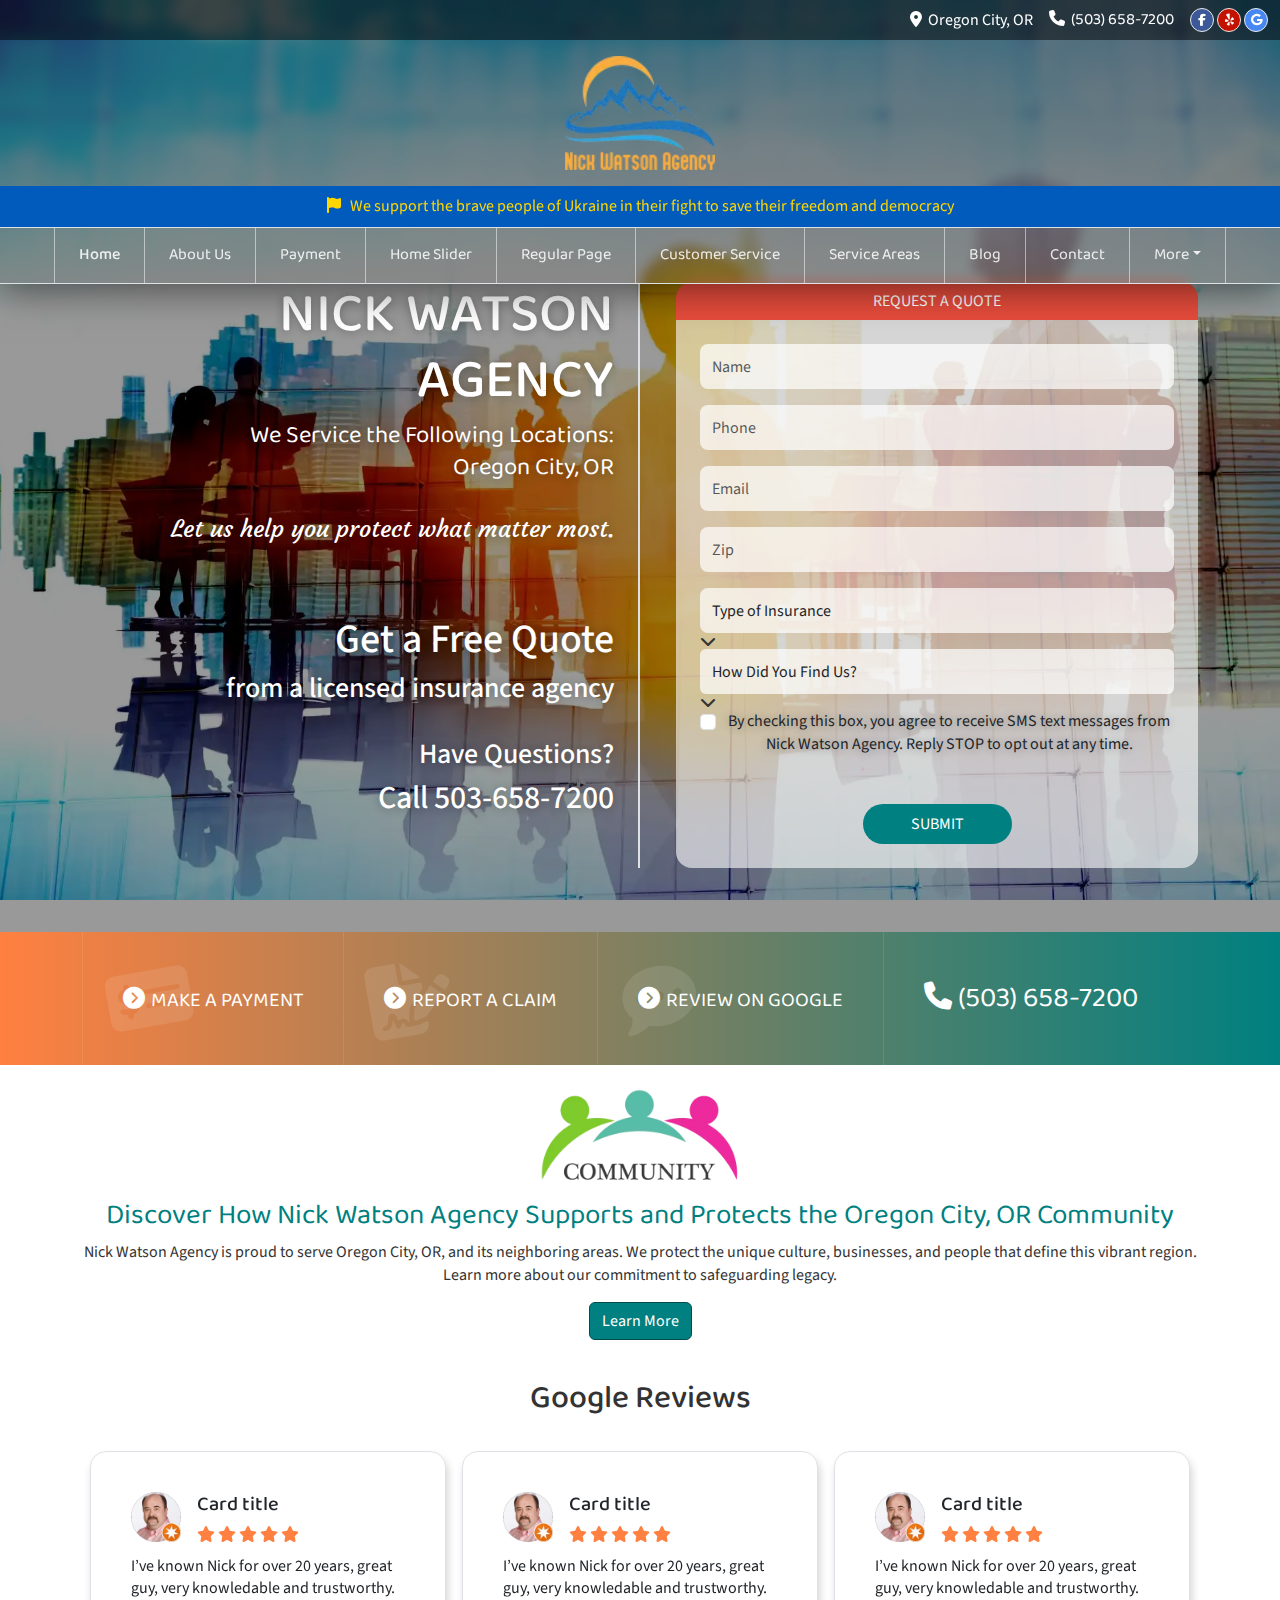
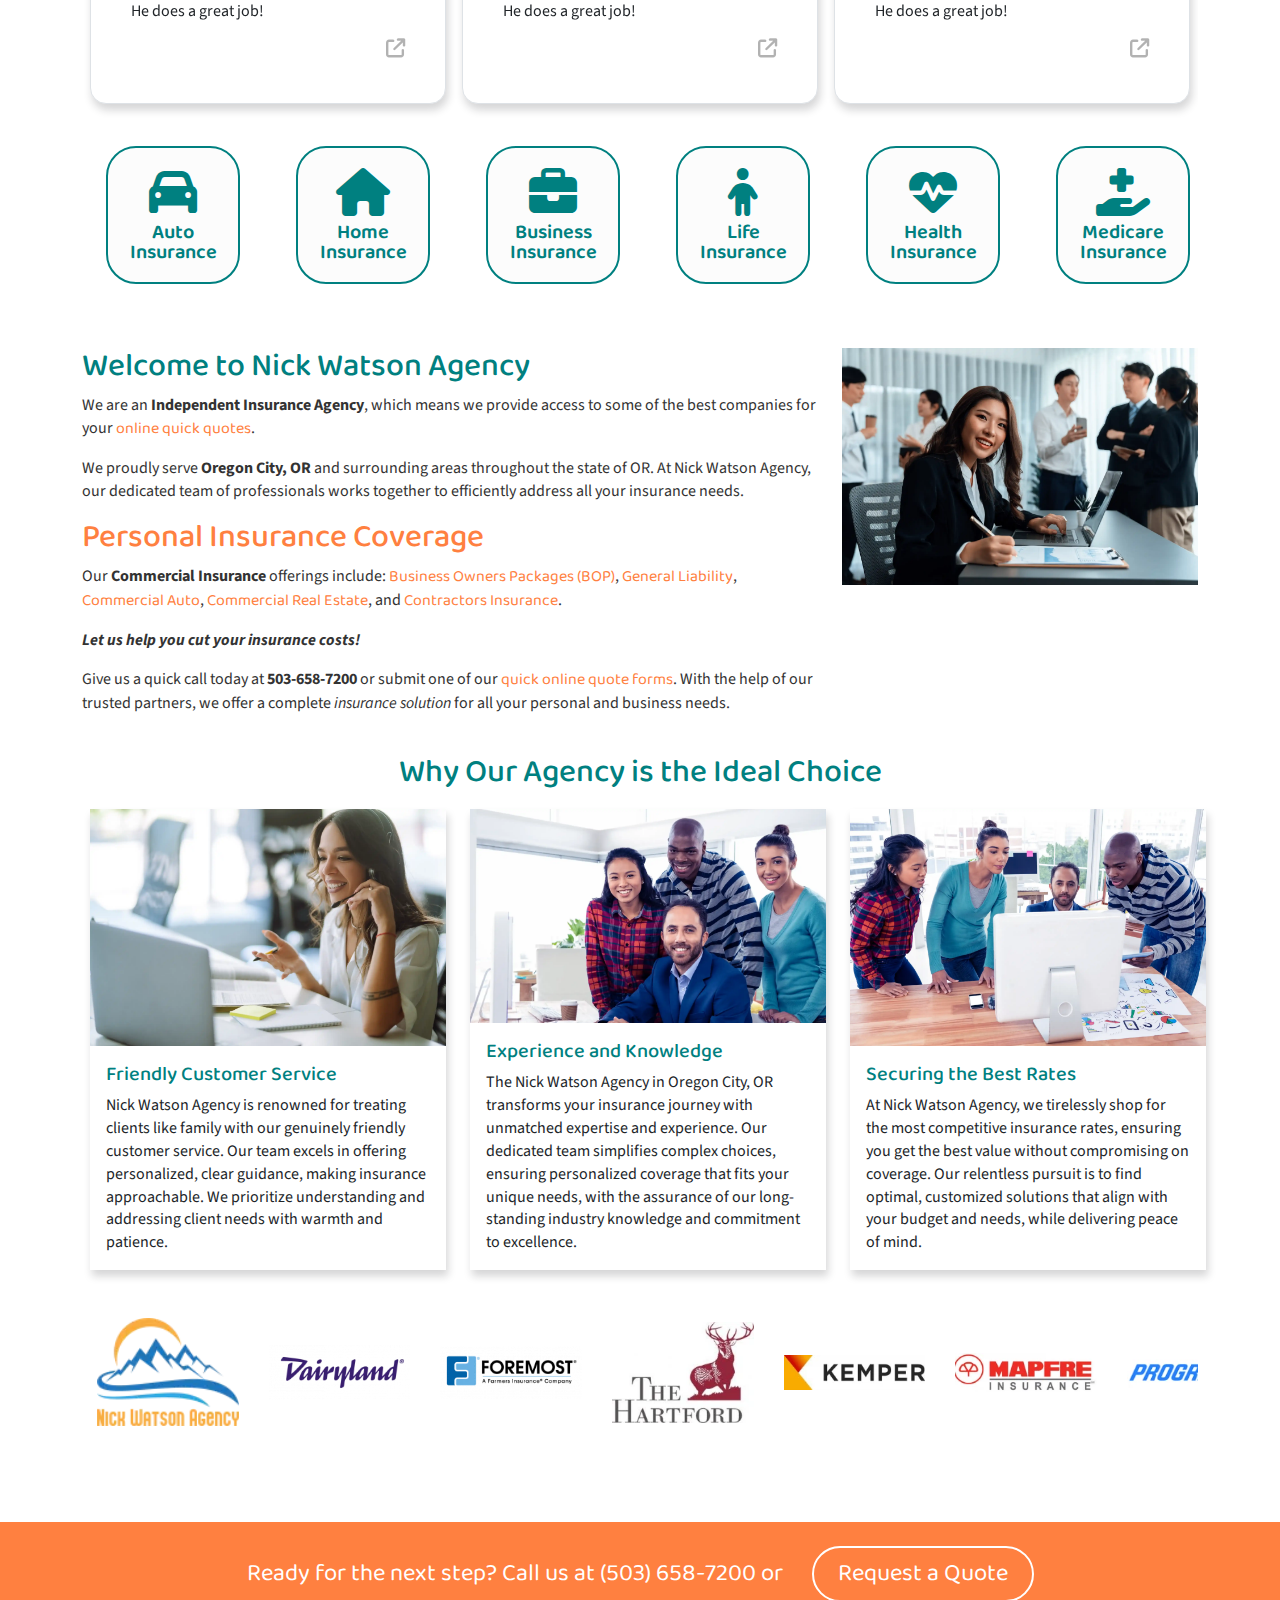
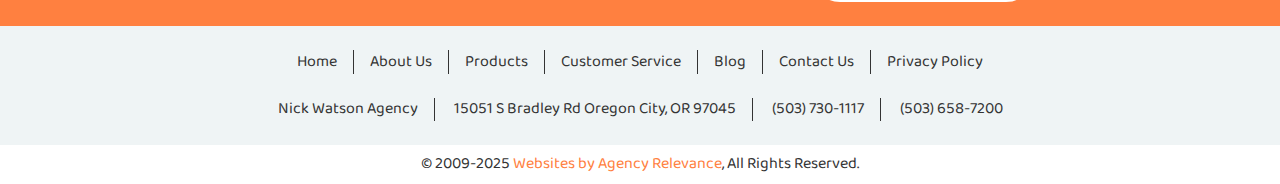
<file: index.html>
<!doctype html>
<html lang="en">
<head>
  <meta charset="UTF-8">
  <meta name="viewport" content="width=device-width, initial-scale=1">
  <title>Home Page</title>
  <!-- Font Awsome -->
  <link rel="preload" href="https://cdnjs.cloudflare.com/ajax/libs/font-awesome/6.3.0/css/all.min.css" as="style" onload="this.onload=null;this.rel='stylesheet'" />
  <noscript><link rel="stylesheet" href="https://cdnjs.cloudflare.com/ajax/libs/font-awesome/6.3.0/css/all.min.css"></noscript>
  <!-- Boostrap -->
  <link rel="preload" href="https://cdn.jsdelivr.net/npm/bootstrap@5.3.3/dist/css/bootstrap.min.css" as="style" onload="this.onload=null;this.rel='stylesheet'" />
  <noscript><link rel="stylesheet" href="https://cdn.jsdelivr.net/npm/bootstrap@5.3.3/dist/css/bootstrap.min.css"></noscript>

  <link rel="stylesheet" type="text/css" href="assets/css/style.css">
</head>
<body>
  <div class="d-flex justify-content-center align-items-center vh-100 bg-white">
    <div class="spinner-border" role="status" id="loading">
      <span class="visually-hidden">Loading...</span>
    </div>
  </div>
  <div class="alert alert-bg rounded-0 mb-0 text-center py-2 d-xl-none d-block"><i class="fa-solid fa-flag"></i> &nbsp; We   support the brave people of Ukraine in their fight to save their freedom and democracy
  </div>
  <header class="header-area position-relative">
    <div class="position-absolute top-0 w-100 header-inner">
      <div class="topbar position-relative z-2 py-2">
        <div class="container-fluid">
          <div class="d-flex align-items-center justify-content-end">
            <div class="address text-white me-3">
              <i class="fa-solid fa-location-dot"></i>&nbsp; Oregon City, OR
            </div>
            <div class="phone me-3">
              <a href="tel:5036587200" class="text-white text-decoration-none"><i class="fa-solid fa-phone"></i> &nbsp;(503) 658-7200</a>
            </div>
            <div class="social-icons">
              <a href="https://www.facebook.com/NickWatsonInsuranceAgency/" class="d-inline-block facebook"><i class="fa-brands fa-facebook-f"></i></a>
              <a href="https://www.yelp.com/biz/nick-watson-insurance-agency-oregon-city-3" class="d-inline-block yelp"><i class="fa-brands fa-yelp"></i></a>
              <a href="https://www.google.com/maps/place/Nick+Watson+Insurance+Agency/@45.3881947,-122.5187119,15z/data=!4m" class="d-inline-block google"><i class="fa-brands fa-google"></i></a>
            </div>
          </div>
        </div>
      </div>
      <div class="logo text-center d-xl-block d-none py-3 position-relative z-2">
        <a class="navbar-brand" href="#">
          <img src="assets/images/logo.webp" alt="logo" class="img-fluid" width="150">
        </a>
      </div>
       <div class="alert alert-bg position-relative z-2 rounded-0 mb-0 text-center py-2 d-xl-block d-none"><i class="fa-solid fa-flag"></i> &nbsp; We   support the brave people of Ukraine in their fight to save their freedom and democracy
      </div>
      <nav class="navbar navbar-expand-xl navbar-dark bg-transparent w-100 position-relative z-2 border-bottom border-top py-0">
          <div class="container-fluid">
              <a class="navbar-brand d-xl-none d-block" href="#">
                <img src="assets/images/logo.webp" alt="logo" class="img-fluid" width="80">
              </a>
              <button class="navbar-toggler" type="button" data-bs-toggle="collapse" data-bs-target="#navbarSupportedContent" aria-controls="navbarSupportedContent" aria-expanded="false" aria-label="Toggle navigation">
                  <span class="navbar-toggler-icon"></span>
              </button>
              <div class="collapse navbar-collapse" id="navbarSupportedContent">
                  <ul class="navbar-nav ms-xl-auto me-auto mb-2 mb-lg-0">
                      <li class="nav-item">
                          <a class="nav-link px-4 py-3 active" aria-current="page" href="index.html">Home</a>
                      </li>
                      <li class="nav-item">
                          <a class="nav-link px-4 py-3" href="about.html">About Us</a>
                      </li>
                      <li class="nav-item">
                          <a class="nav-link px-4 py-3" href="payment.html">Payment</a>
                      </li>
                      <li class="nav-item">
                          <a class="nav-link px-4 py-3" href="slider-home.html">Home Slider</a>
                      </li>
                      <li class="nav-item">
                          <a class="nav-link px-4 py-3" href="regular.html">Regular Page</a>                            
                      </li>
                      <li class="nav-item">
                          <a class="nav-link px-4 py-3" href="#">Customer Service</a>                            
                      </li>
                      <li class="nav-item">
                          <a class="nav-link px-4 py-3" href="#">Service Areas</a>                            
                      </li>
                      <li class="nav-item">
                          <a class="nav-link px-4 py-3" href="blog.html">Blog</a>                            
                      </li>
                      <li class="nav-item">
                          <a class="nav-link px-4 py-3" href="contact.html">Contact</a>                            
                      </li>
                      <li class="nav-item dropdown">
                          <a class="nav-link px-4 py-3 dropdown-toggle" href="#" role="button" data-bs-toggle="dropdown" aria-expanded="false">More</a>     
                          <ul class="dropdown-menu">
                            <li><a class="dropdown-item" href="#">Submenu</a></li>
                            <li><a class="dropdown-item" href="#">Submenu</a></li>
                            <li><a class="dropdown-item" href="#">Submenu</a></li>
                          </ul>                       
                      </li>
                  </ul>
              </div>
          </div>
      </nav>
    </div>    
  </header>
  <div class="banner">
      <div class="header-content position-relative z-1">
      <div class="overlay position-absolute top-0 start-0 end-0 bottom-0 h-100 w-100"></div>
        <div class="position-relative z-1 container">
          <div class="row">
            <div class="col-md-6 border-end border-2 pe-md-4">
              <h1 class="text-white font-baloo text-uppercase text-md-end text-center pt-md-0 pt-5">Nick Watson Agency</h1>
              <h4 class="text-md-end text-center text-white mb-1 fw-normal">We Service the Following Locations:</h4>
              <h4 class="text-md-end text-center text-white pb-4 fw-normal">Oregon City, OR</h4>
              <h4 class="text-md-end text-center text-white pb-5 mb-md-4 font-Courgette fw-normal">Let us help you protect what matter most.</h4>
              <h2 class="text-white text-md-end text-center font-source fs-1">Get a Free Quote</h2>
              <h3 class="mb-4 pb-2 text-white text-md-end text-center font-source">from a licensed insurance agency</h3>
              <h2 class="text-md-end text-center text-white font-source fs-3">Have Questions?</h2>
              <h3 class="text-md-end text-center text-white pb-md-0 pb-5 font-source fs-2">Call 503-658-7200</h3>
            </div>
            <div class="col-md-6 pb-md-0 pb-5">
              <div class="quote-form-area ps-md-4">
                <div class="quote-form-title text-white p-2 rounded-top-4 text-center">REQUEST A QUOTE</div>
                <div class="quote-form rounded-bottom-4 p-4">
                  <form action="" method="">
                    <div class="mb-3">
                      <input type="text" name="name" class="form-control shadow-none rounded-3 border-0" value="" placeholder="Name" required="">
                    </div>
                    <div class="mb-3">
                      <input type="text" name="phone" class="form-control shadow-none rounded-3 border-0" value="" placeholder="Phone" required="">
                    </div>
                    <div class="mb-3">
                      <input type="email" name="email" class="form-control shadow-none rounded-3 border-0" value="" placeholder="Email" required="">
                    </div>
                    <div class="mb-3">
                      <input type="text" name="zipcode" class="form-control shadow-none rounded-3 border-0" value="" placeholder="Zip">
                    </div>
                    <div class="mb-3 icon-field position-relative">
                      <select class="form-control shadow-none rounded-3 border-0" name="insurance">
                        <option selected="selected" value="">Type of Insurance</option>
                        <option value="Auto">Auto</option>
                        <option value="Home">Home</option>
                        <option value="Business">Business</option>
                        <option value="Health">Health</option>
                        <option value="Life">Life</option>
                        <option value="Other">Other</option>
                      </select>
                      <i class="fa-solid fa-chevron-down position-absolute"></i>
                    </div>
                    <div class="mb-3 icon-field position-relative">
                      <select class="form-control shadow-none py-2 border-0" name="F_1_5">
                        <option selected="selected" value="">How Did You Find Us?</option>
                        <option value="Google Search">Google Search</option>
                        <option value="Google Ad">Google Ad</option>
                        <option value="Social Media">Social Media</option>
                        <option value="Referral">Referral</option>
                        <option value="Other">Other</option>
                      </select>
                      <i class="fa-solid fa-chevron-down position-absolute"></i>
                    </div>
                    <div class="mb-5">
                      <div class="form-check">
                        <input class="form-check-input" type="checkbox" name="receive_sms" value="" id="receivesms">
                        <label class="form-check-label text-dark text-center" for="receivesms">
                          <span> By checking this box, you agree to receive SMS text messages from Nick Watson Agency. Reply STOP to opt out at any time. </span>
                        </label>
                      </div>
                    </div>
                    <div class="text-center submit-button">
                      <button type="submit" class="btn btn-primary border-0 rounded-pill px-5 py-2 text-uppercase text-white">Submit</button>
                    </div>
                  </form>
                </div>
              </div>
            </div>
          </div>
        </div>
      </div>
    </div>
  <main class="main-area position-relative">
    <section class="mb-4 header-bottombare">
      <div class="inner-services">
        <div class="container">
          <div class="d-lg-flex align-items-center justiy-content-center">
            <div class="report-payment">
              <ul class="p-0 list-unstyled d-md-flex mb-0 justify-content-center">
                <li class="position-relative text-center overflow-hidden text-nowrap d-flex align-items-center"><a class="d-block text-decoration-none text-white" href="payments.html"><i class="fas fa-money-check-alt"></i> </a>
                <p class="my-0"><a class="d-block text-decoration-none text-white" href="payments.html">Make a Payment</a></p>
                </li>
                <li class="position-relative text-center overflow-hidden text-nowrap d-flex align-items-center"><a class="d-block text-decoration-none text-white" href="claims.html"><i class="fas fa-file-signature"></i> </a>
                <p class="my-0"><a class="d-block text-decoration-none text-white" href="claims.html">Report a Claim</a></p>
                </li>
                <li class="position-relative text-center overflow-hidden text-nowrap d-flex align-items-center"><a class="d-block text-decoration-none text-white" href="https://www.google.com/search?q=Nick%20Watson%20Agency%20Clackamas%20County,%20OR#lrd=0x5495763d748a7927:0xc7ccf549e3eaf6f6,1,,,," target="_blank"><i class="fa-solid fa-comment-dots"></i> </a>
                <p class="my-0"><a class="d-block text-decoration-none text-white" href="https://www.google.com/search?q=Nick%20Watson%20Agency%20Clackamas%20County,%20OR#lrd=0x5495763d748a7927:0xc7ccf549e3eaf6f6,1,,,," target="_blank">Review on Google</a></p>
                </li>
              </ul>
            </div>
            <div class="phone-number-area text-lg-start text-center">
              <div class="lead"><a class="d-block text-decoration-none text-white fw-light" href="tel:(503) 658-7200"><i class="fa fa-phone"></i> (503) 658-7200</a></div>
            </div>
          </div>
        </div>
      </div>
    </section>
    <section class="community-area">
      <div class="container">
        <div class="heading text-center mb-3">
          <img src="assets/images/community.webp" alt="" class="img-fluid" width="200">
        </div>
        <div class="community-content text-center">
          <h3 class="text-primary fw-light">Discover How Nick Watson Agency Supports and Protects the Oregon City, OR Community</h3>
          <p>Nick Watson Agency is proud to serve Oregon City, OR, and its neighboring areas. We protect the unique culture, businesses, and people that define this vibrant region. Learn more about our commitment to safeguarding legacy.</p>
          <a href="#" class="btn btn-primary d-inline-block mb-4">Learn More</a>
        </div>
      </div>
    </section>
    <section class="google-reviews-area">
      <div class="container">
        <div class="heading">
          <h2 class="text-center mb-3 pt-3">Google Reviews</h2>
        </div>
        <div class="google-reviews">
          <div id="googlereviews" class="carousel slide" data-bs-ride="carousel">
            <div class="carousel-inner">
              <div class="carousel-item active">
                <div class="cards-wrapper">
                  <div class="card review border p-4 rounded-4">
                    <div class="card-body">
                      <div class="d-flex mb-2">
                        <div class="flex-shrink-0 image-wrapper">
                          <img src="assets/images/user_img.webp" alt="user_img" width="50">
                        </div>
                        <div class="flex-grow-1 ms-3">
                          <h5 class="card-title">Card title</h5>
                         <div class="reviewRating">
                            <i class="fa fa-star text-secondary"></i>
                            <i class="fa fa-star text-secondary"></i>
                            <i class="fa fa-star text-secondary"></i>
                            <i class="fa fa-star text-secondary"></i>
                            <i class="fa fa-star text-secondary"></i>
                          </div>
                        </div>
                      </div>                                          
                      <p class="card-text">I’ve known Nick for over 20 years,  great guy,  very knowledable and trustworthy.   He does a great job!          </p>
                      <div class="readmore text-end">
                        <a href="https://www.google.com/maps/place/?q=place_id:ChIJJ3mKdD12lVQR9vbq40n1zMc" target="_blank" aria-label="Read more" tabindex="-1"><i class="fa-solid fa-arrow-up-right-from-square"></i></a>
                      </div>
                    </div>
                  </div>
                  <div class="card review border p-4 rounded-4">
                    <div class="card-body">
                      <div class="d-flex mb-2">
                        <div class="flex-shrink-0 image-wrapper">
                          <img src="assets/images/user_img.webp" alt="user_img" width="50">
                        </div>
                        <div class="flex-grow-1 ms-3">
                          <h5 class="card-title">Card title</h5>
                         <div class="reviewRating">
                            <i class="fa fa-star text-secondary"></i>
                            <i class="fa fa-star text-secondary"></i>
                            <i class="fa fa-star text-secondary"></i>
                            <i class="fa fa-star text-secondary"></i>
                            <i class="fa fa-star text-secondary"></i>
                          </div>
                        </div>
                      </div>                                          
                      <p class="card-text">I’ve known Nick for over 20 years,  great guy,  very knowledable and trustworthy.   He does a great job!          </p>
                      <div class="readmore text-end">
                        <a href="https://www.google.com/maps/place/?q=place_id:ChIJJ3mKdD12lVQR9vbq40n1zMc" target="_blank" aria-label="Read more" tabindex="-1"><i class="fa-solid fa-arrow-up-right-from-square"></i></a>
                      </div>
                    </div>
                  </div>
                  <div class="card review border p-4 rounded-4">
                    <div class="card-body">
                      <div class="d-flex mb-2">
                        <div class="flex-shrink-0 image-wrapper">
                          <img src="assets/images/user_img.webp" alt="user_img" width="50">
                        </div>
                        <div class="flex-grow-1 ms-3">
                          <h5 class="card-title">Card title</h5>
                         <div class="reviewRating">
                            <i class="fa fa-star text-secondary"></i>
                            <i class="fa fa-star text-secondary"></i>
                            <i class="fa fa-star text-secondary"></i>
                            <i class="fa fa-star text-secondary"></i>
                            <i class="fa fa-star text-secondary"></i>
                          </div>
                        </div>
                      </div>                                          
                      <p class="card-text">I’ve known Nick for over 20 years,  great guy,  very knowledable and trustworthy.   He does a great job!          </p>
                      <div class="readmore text-end">
                        <a href="https://www.google.com/maps/place/?q=place_id:ChIJJ3mKdD12lVQR9vbq40n1zMc" target="_blank"><i class="fa-solid fa-arrow-up-right-from-square"></i></a>
                      </div>
                    </div>
                  </div>
                </div>
              </div>
              <div class="carousel-item">
                <div class="cards-wrapper">
                  <div class="card review border p-4 rounded-4">
                    <div class="card-body">
                      <div class="d-flex mb-2">
                        <div class="flex-shrink-0 image-wrapper">
                          <img src="assets/images/user_img.webp" alt="user_img" width="50">
                        </div>
                        <div class="flex-grow-1 ms-3">
                          <h5 class="card-title">Card title</h5>
                         <div class="reviewRating">
                            <i class="fa fa-star text-secondary"></i>
                            <i class="fa fa-star text-secondary"></i>
                            <i class="fa fa-star text-secondary"></i>
                            <i class="fa fa-star text-secondary"></i>
                            <i class="fa fa-star text-secondary"></i>
                          </div>
                        </div>
                      </div>                                          
                      <p class="card-text">I’ve known Nick for over 20 years,  great guy,  very knowledable and trustworthy.   He does a great job!          </p>
                      <div class="readmore text-end">
                        <a href="https://www.google.com/maps/place/?q=place_id:ChIJJ3mKdD12lVQR9vbq40n1zMc" target="_blank" aria-label="Read more" tabindex="-1"><i class="fa-solid fa-arrow-up-right-from-square"></i></a>
                      </div>
                    </div>
                  </div>
                  <div class="card review border p-4 rounded-4">
                    <div class="card-body">
                      <div class="d-flex mb-2">
                        <div class="flex-shrink-0 image-wrapper">
                          <img src="assets/images/user_img.webp" alt="user_img" width="50">
                        </div>
                        <div class="flex-grow-1 ms-3">
                          <h5 class="card-title">Card title</h5>
                         <div class="reviewRating">
                            <i class="fa fa-star text-secondary"></i>
                            <i class="fa fa-star text-secondary"></i>
                            <i class="fa fa-star text-secondary"></i>
                            <i class="fa fa-star text-secondary"></i>
                            <i class="fa fa-star text-secondary"></i>
                          </div>
                        </div>
                      </div>                                          
                      <p class="card-text">I’ve known Nick for over 20 years,  great guy,  very knowledable and trustworthy.   He does a great job!          </p>
                      <div class="readmore text-end">
                        <a href="https://www.google.com/maps/place/?q=place_id:ChIJJ3mKdD12lVQR9vbq40n1zMc" target="_blank" aria-label="Read more" tabindex="-1"><i class="fa-solid fa-arrow-up-right-from-square"></i></a>
                      </div>
                    </div>
                  </div>
                  <div class="card review border p-4 rounded-4">
                    <div class="card-body">
                      <div class="d-flex mb-2">
                        <div class="flex-shrink-0 image-wrapper">
                          <img src="assets/images/user_img.webp" alt="user_img" width="50">
                        </div>
                        <div class="flex-grow-1 ms-3">
                          <h5 class="card-title">Card title</h5>
                         <div class="reviewRating">
                            <i class="fa fa-star text-secondary"></i>
                            <i class="fa fa-star text-secondary"></i>
                            <i class="fa fa-star text-secondary"></i>
                            <i class="fa fa-star text-secondary"></i>
                            <i class="fa fa-star text-secondary"></i>
                          </div>
                        </div>
                      </div>                                          
                      <p class="card-text">I’ve known Nick for over 20 years,  great guy,  very knowledable and trustworthy.   He does a great job!          </p>
                      <div class="readmore text-end">
                        <a href="https://www.google.com/maps/place/?q=place_id:ChIJJ3mKdD12lVQR9vbq40n1zMc" target="_blank"><i class="fa-solid fa-arrow-up-right-from-square"></i></a>
                      </div>
                    </div>
                  </div>
                </div>
              </div> 
              <div class="carousel-item">
                <div class="cards-wrapper">
                  <div class="card review border p-4 rounded-4">
                    <div class="card-body">
                      <div class="d-flex mb-2">
                        <div class="flex-shrink-0 image-wrapper">
                          <img src="assets/images/user_img.webp" alt="user_img" width="50">
                        </div>
                        <div class="flex-grow-1 ms-3">
                          <h5 class="card-title">Card title</h5>
                         <div class="reviewRating">
                            <i class="fa fa-star text-secondary"></i>
                            <i class="fa fa-star text-secondary"></i>
                            <i class="fa fa-star text-secondary"></i>
                            <i class="fa fa-star text-secondary"></i>
                            <i class="fa fa-star text-secondary"></i>
                          </div>
                        </div>
                      </div>                                          
                      <p class="card-text">I’ve known Nick for over 20 years,  great guy,  very knowledable and trustworthy.   He does a great job!          </p>
                      <div class="readmore text-end">
                        <a href="https://www.google.com/maps/place/?q=place_id:ChIJJ3mKdD12lVQR9vbq40n1zMc" target="_blank" aria-label="Read more" tabindex="-1"><i class="fa-solid fa-arrow-up-right-from-square"></i></a>
                      </div>
                    </div>
                  </div>
                  <div class="card review border p-4 rounded-4">
                    <div class="card-body">
                      <div class="d-flex mb-2">
                        <div class="flex-shrink-0 image-wrapper">
                          <img src="assets/images/user_img.webp" alt="user_img" width="50">
                        </div>
                        <div class="flex-grow-1 ms-3">
                          <h5 class="card-title">Card title</h5>
                         <div class="reviewRating">
                            <i class="fa fa-star text-secondary"></i>
                            <i class="fa fa-star text-secondary"></i>
                            <i class="fa fa-star text-secondary"></i>
                            <i class="fa fa-star text-secondary"></i>
                            <i class="fa fa-star text-secondary"></i>
                          </div>
                        </div>
                      </div>                                          
                      <p class="card-text">I’ve known Nick for over 20 years,  great guy,  very knowledable and trustworthy.   He does a great job!          </p>
                      <div class="readmore text-end">
                        <a href="https://www.google.com/maps/place/?q=place_id:ChIJJ3mKdD12lVQR9vbq40n1zMc" target="_blank" aria-label="Read more" tabindex="-1"><i class="fa-solid fa-arrow-up-right-from-square"></i></a>
                      </div>
                    </div>
                  </div>
                  <div class="card review border p-4 rounded-4">
                    <div class="card-body">
                      <div class="d-flex mb-2">
                        <div class="flex-shrink-0 image-wrapper">
                          <img src="assets/images/user_img.webp" alt="user_img" width="50">
                        </div>
                        <div class="flex-grow-1 ms-3">
                          <h5 class="card-title">Card title</h5>
                         <div class="reviewRating">
                            <i class="fa fa-star text-secondary"></i>
                            <i class="fa fa-star text-secondary"></i>
                            <i class="fa fa-star text-secondary"></i>
                            <i class="fa fa-star text-secondary"></i>
                            <i class="fa fa-star text-secondary"></i>
                          </div>
                        </div>
                      </div>                                          
                      <p class="card-text">I’ve known Nick for over 20 years,  great guy,  very knowledable and trustworthy.   He does a great job!          </p>
                      <div class="readmore text-end">
                        <a href="https://www.google.com/maps/place/?q=place_id:ChIJJ3mKdD12lVQR9vbq40n1zMc" target="_blank"><i class="fa-solid fa-arrow-up-right-from-square"></i></a>
                      </div>
                    </div>
                  </div>
                </div>
              </div>              
            </div>
          </div>
        </div>
        <div class="icons-card mb-5">
          <div class="row">
            <div class="col-xl-2 col-md-4 col-sm-6 col-6">
              <div class="card w-100 text-center rounded-4 shadow-none">
                <div class="card-body">
                  <a class="text-primary text-decoration-none" href="/affordable-car-insurance-quote-oregon-city-or"><i class="fas fa-car"></i><br>
                    Auto<br>
                    Insurance 
                  </a>
                </div>
              </div>
            </div>
            <div class="col-xl-2 col-md-4 col-sm-6 col-6">
              <div class="card w-100 text-center rounded-4 shadow-none">
                <div class="card-body">
                  <a class="text-primary text-decoration-none d-inline-block" href="/affordable-homeowners-insurance-quote-oregon-city-or"><i class="fas fa-home"></i><br>
                    Home<br>
                    Insurance 
                  </a>
                </div>
              </div>
            </div>
            <div class="col-xl-2 col-md-4 col-sm-6 col-6">
              <div class="card w-100 text-center rounded-4 shadow-none">
                <div class="card-body">
                  <a class="text-primary text-decoration-none d-inline-block" href="/affordable-business-insurance-quote-oregon-city-or"><i class="fas fa-briefcase"></i><br>
                    Business<br>
                    Insurance 
                  </a>
                </div>
              </div>
            </div>
            <div class="col-xl-2 col-md-4 col-sm-6 col-6">
              <div class="card w-100 text-center rounded-4 shadow-none">
                <div class="card-body">
                  <a class="text-primary text-decoration-none d-inline-block" href="/affordable-life-insurance-quote-oregon-city-or"><i class="fas fa-child"></i><br>
                    Life<br>
                    Insurance 
                  </a>
                </div>
              </div>
            </div>
            <div class="col-xl-2 col-md-4 col-sm-6 col-6">
              <div class="card w-100 text-center rounded-4 shadow-none">
                <div class="card-body">
                  <a class="text-primary text-decoration-none d-inline-block" href="/affordable-health-insurance-oregon-city-or"><i class="fas fa-heartbeat"></i><br>
                    Health<br>
                    Insurance 
                  </a>
                </div>
              </div>
            </div>
            <div class="col-xl-2 col-md-4 col-sm-6 col-6">
              <div class="card w-100 text-center rounded-4 shadow-none">
                <div class="card-body">
                  <a class="text-primary text-decoration-none d-inline-block" href="/affordable-medicare-insurance-oregon-city-or"><i class="fas fa-hand-holding-medical"></i><br>
                    Medicare<br>
                    Insurance 
                  </a>
                </div>
              </div>
            </div>
          </div>
        </div>
      </div>
    </section>
    <section class="welcome-area mb-4">
      <div class="container">
        <div class="row">
          <div class="col-md-8">
            <h2 class="text-primary">Welcome to Nick Watson Agency</h2>
            <p>We are an <strong>Independent Insurance Agency</strong>, which means we provide access to some of the best companies for your <a href="https://nickwatsonagency.com/insurance-quote-oregon-city-or" class="text-decoration-none">online quick quotes</a>.</p>

            <p>We proudly serve <strong>Oregon City, OR</strong> and surrounding areas throughout the state of OR. At Nick Watson Agency, our dedicated team of professionals works together to efficiently address all your insurance needs.</p>
            <h2 class="text-primary">
              <a href="/personal-insurance-products-oregon-city-or">Personal Insurance Coverage</a>
            </h2>
            <p>Our <strong>Commercial Insurance</strong> offerings include: <a href="/affordable-business-insurance-quote-oregon-city-or">Business Owners Packages (BOP)</a>, <a href="/affordable-general-liability-insurance-quote-oregon-city-or">General Liability</a>, <a href="/affordable-commercial-auto-insurance-oregon-city-or">Commercial Auto</a>, <a href="/oregon-city-or-commercial-real-estate-insurance">Commercial Real Estate</a>, and <a href="/affordable-contractor-insurance-oregon-city-or">Contractors Insurance</a>.</p>
            <p class="fw-bold fst-italic">Let us help you cut your insurance costs!</p>
            <p>Give us a quick call today at <strong>503-658-7200</strong> or submit one of our <a href="/insurance-quote-oregon-city-or">quick online quote forms</a>. With the help of our trusted partners, we offer a complete <em>insurance solution</em> for all your personal and business needs.</p>
          </div>
          <div class="col-md-4">
            <img src="assets/images/business_img.webp" alt="business_img" class="img-fluid">
          </div>
        </div>
      </div>
    </section>
    <section class="why-our-agency mb-5 pb-5">
      <div class="container">
        <div class="heading text-center">
          <h2 class="text-primary mb-3 py-md-0 py-5">Why Our Agency is the Ideal Choice</h2>
        </div>
        <div class="agency-cards mb-4">
          <div class="row">
            <div class="col-md-4 col-12 mb-4">
              <div class="card w-100 h-100">
                <div class="image-wrapper h-100 overflow-hidden">
                  <img src="assets/images/customer_service.webp" alt="customer_service" class="img-fluid h-100">
                </div>
                <div class="card-body">
                  <h5 class="card-title text-primary">Friendly Customer Service</h5>
                  <p class="card-text">Nick Watson Agency is renowned for treating clients like family with our genuinely friendly customer service. Our team excels in offering personalized, clear guidance, making insurance approachable. We prioritize understanding and addressing client needs with warmth and patience. </p>
                </div>
              </div>
            </div>
            <div class="col-md-4 col-12 mb-4">
              <div class="card w-100 h-100">
                <div class="image-wrapper h-100 overflow-hidden">
                  <img src="assets/images/office_people.webp" alt="customer_service" class="img-fluid h-100 object-fit-cover">
                </div>
                <div class="card-body">
                  <h5 class="card-title text-primary">Experience and Knowledge</h5>
                  <p class="card-text">The Nick Watson Agency in Oregon City, OR transforms your insurance journey with unmatched expertise and experience. Our dedicated team simplifies complex choices, ensuring personalized coverage that fits your unique needs, with the assurance of our long-standing industry knowledge and commitment to excellence. </p>
                </div>
              </div>
            </div>
            <div class="col-md-4 col-12 mb-4">
              <div class="card w-100 h-100">
                <div class="image-wrapper h-100 overflow-hidden">
                  <img src="assets/images/officepeople_img.webp" alt="customer_service" class="img-fluid h-100">
                </div>
                <div class="card-body">
                  <h5 class="card-title text-primary">Securing the Best Rates</h5>
                  <p class="card-text">At Nick Watson Agency, we tirelessly shop for the most competitive insurance rates, ensuring you get the best value without compromising on coverage. Our relentless pursuit is to find optimal, customized solutions that align with your budget and needs, while delivering peace of mind.</p>
                </div>
              </div>
            </div>
          </div>
        </div>
        <div class="partners-logo">
          <div class="slider-container overflow-hidden position-relative text-nowrap">
              <div class="slider-track d-flex align-items-center">
                  <div class="slide"><img src="assets/images/logo.webp" alt="Partner 1"></div>
                  <div class="slide"><img src="assets/images/logo1.webp" alt="Partner 2"></div>
                  <div class="slide"><img src="assets/images/logo2.webp" alt="Partner 3"></div>
                  <div class="slide"><img src="assets/images/logo3.webp" alt="Partner 4"></div>
                  <div class="slide"><img src="assets/images/logo4.webp" alt="Partner 5"></div>
                  <div class="slide"><img src="assets/images/logo5.webp" alt="Partner 6"></div>
                  <div class="slide"><img src="assets/images/logo6.webp" alt="Partner 7"></div>
                  <div class="slide"><img src="assets/images/logo7.webp" alt="Partner 8"></div>
                  <div class="slide"><img src="assets/images/logo8.webp" alt="Partner 9"></div>
                  <div class="slide"><img src="assets/images/logo9.webp" alt="Partner 10"></div>
                  <div class="slide"><img src="assets/images/logo10.webp" alt="Partner 11"></div>
                  <div class="slide"><img src="assets/images/logo11.webp" alt="Partner 12"></div>
                  <div class="slide"><img src="assets/images/logo12.webp" alt="Partner 12"></div>

                  <!-- Duplicate logos for infinite effect -->
                  <div class="slide"><img src="assets/images/logo.webp" alt="Partner 1"></div>
                  <div class="slide"><img src="assets/images/logo1.webp" alt="Partner 2"></div>
                  <div class="slide"><img src="assets/images/logo2.webp" alt="Partner 3"></div>
                  <div class="slide"><img src="assets/images/logo3.webp" alt="Partner 4"></div>
                  <div class="slide"><img src="assets/images/logo4.webp" alt="Partner 5"></div>
                  <div class="slide"><img src="assets/images/logo5.webp" alt="Partner 6"></div>
                  <div class="slide"><img src="assets/images/logo6.webp" alt="Partner 7"></div>
                  <div class="slide"><img src="assets/images/logo7.webp" alt="Partner 8"></div>
                  <div class="slide"><img src="assets/images/logo8.webp" alt="Partner 9"></div>
                  <div class="slide"><img src="assets/images/logo9.webp" alt="Partner 10"></div>
                  <div class="slide"><img src="assets/images/logo10.webp" alt="Partner 11"></div>
                  <div class="slide"><img src="assets/images/logo11.webp" alt="Partner 12"></div>
                  <div class="slide"><img src="assets/images/logo12.webp" alt="Partner 12"></div>
              </div>
          </div>
        </div>
      </div>
    </section>
    <section class="cta-bottom bg-secondary">
      <div class="container-fluid">
        <div class="cta-area text-white p-4 text-center fs-4 font-baloo">
            <span>Ready for the next step? </span> <span>Call us at <a href="tel:(503) 658-7200" class="  text-white">(503) 658-7200</a> or </span><a class="btn btn-outline-white text-white text-decoration-none d-inline-block py-2 px-4 ms-4 rounded-pill fs-4 mb-md-0 my-4 my-md-0" href="quote.htm">Request a Quote</a>
        </div>
      </div>
    </section>
  </main>
  <footer class="footer-area pt-4">
    <div class="footer-inner pb-4">
      <div class="container">
        <div class="footer-links">
          <ul class="list-unstyled p-0 m-0 d-md-flex align-items-center justify-content-center">
            <li><a href="index.html" class="px-lg-3 py-md-0 py-1 d-md-inline-block d-block px-2 text-decoration-none">Home</a></li>
            <li><a href="about.html" class="px-lg-3 py-md-0 py-1 d-md-inline-block d-block px-2 text-decoration-none">About Us</a></li>
            <li><a href="#" class="px-lg-3 py-md-0 py-1 d-md-inline-block d-block px-2 text-decoration-none">Products</a></li>
            <li><a href="#" class="px-lg-3 py-md-0 py-1 d-md-inline-block d-block px-2 text-decoration-none">Customer Service</a></li>
            <li><a href="#" class="px-lg-3 py-md-0 py-1 d-md-inline-block d-block px-2 text-decoration-none">Blog</a></li>
            <li><a href="contact.html" class="px-lg-3 py-md-0 py-1 d-md-inline-block d-block px-2 text-decoration-none">Contact Us</a></li>
            <li><a href="#" class="px-lg-3 py-md-0 py-1 d-md-inline-block d-block px-2 text-decoration-none">Privacy Policy</a></li>
          </ul>
        </div>
        <div class="footer-info text-md-center font-baloo pt-4">
            <span class="px-lg-3 py-md-0 py-1 d-md-inline-block d-block px-2">Nick Watson Agency</span> 
            <span class="px-lg-3 py-md-0 py-1 d-md-inline-block d-block px-2">15051 S Bradley Rd Oregon City, OR 97045</span> 
            <span class="px-lg-3 py-md-0 py-1 d-md-inline-block d-block px-2"><a href="tel:(503) 730-1117" class="text-decoration-none">(503) 730-1117</a></span>        
            <span class="px-lg-3 py-md-0 py-1 d-md-inline-block d-block px-2"><a href="tel:(503) 658-7200" class="text-decoration-none">(503) 658-7200</a></span>
        </div>
      </div>
    </div>
    <div class="copyright-area bg-white py-2">
      <div class="container">
        <div class="copyright text-center font-baloo">© 2009-2025 <a href="http://agencyrelevance.com/" target="_blank">Websites by Agency Relevance</a>, All Rights Reserved.
        </div>
      </div>
    </div>
  </footer>

  <script src="https://cdn.jsdelivr.net/npm/bootstrap@5.3.3/dist/js/bootstrap.bundle.min.js" integrity="sha384-YvpcrYf0tY3lHB60NNkmXc5s9fDVZLESaAA55NDzOxhy9GkcIdslK1eN7N6jIeHz" crossorigin="anonymous"></script>
    <script type="text/javascript">
    var loading = document.getElementById('loading');
    window.addEventListener('load', function () {
      loading.classList.add('d-none');
      loading.parentNode.classList.replace('vh-100', 'd-none');
    });

  </script>
</body>
</html>
</file>
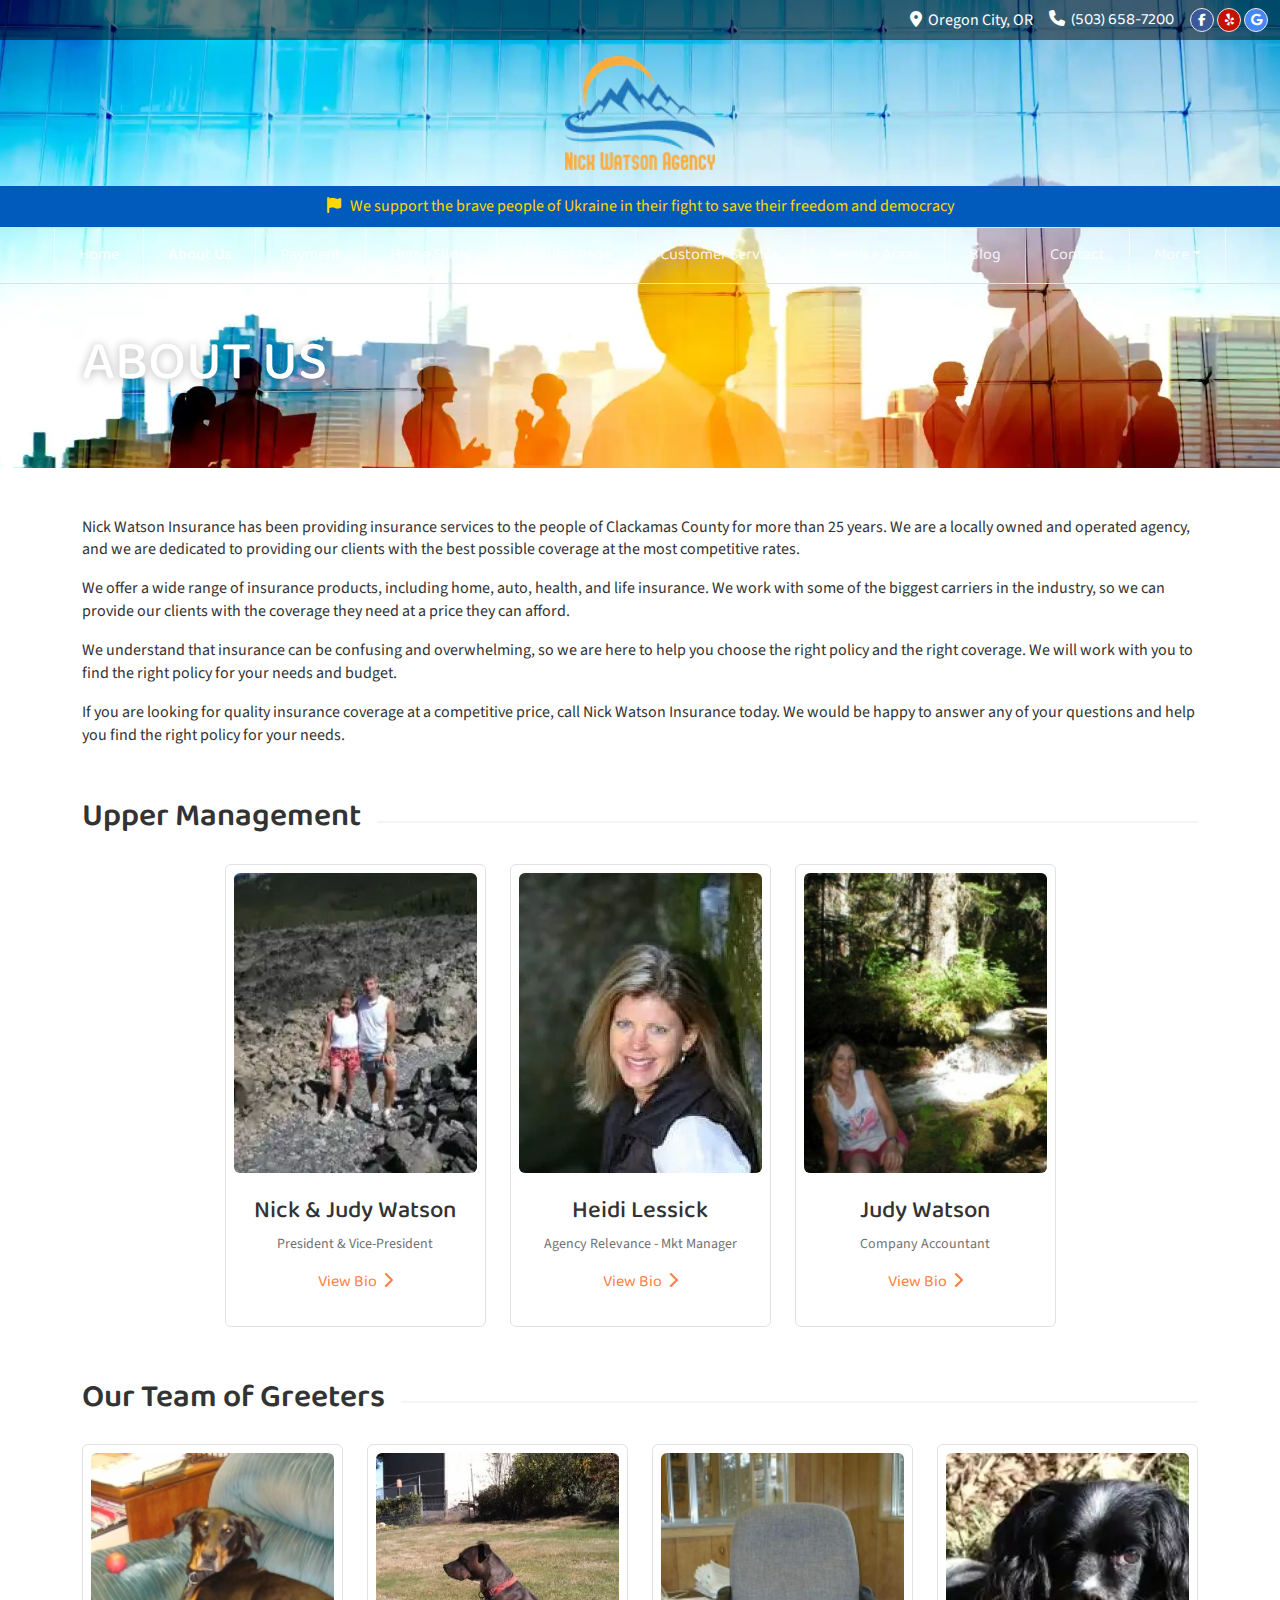
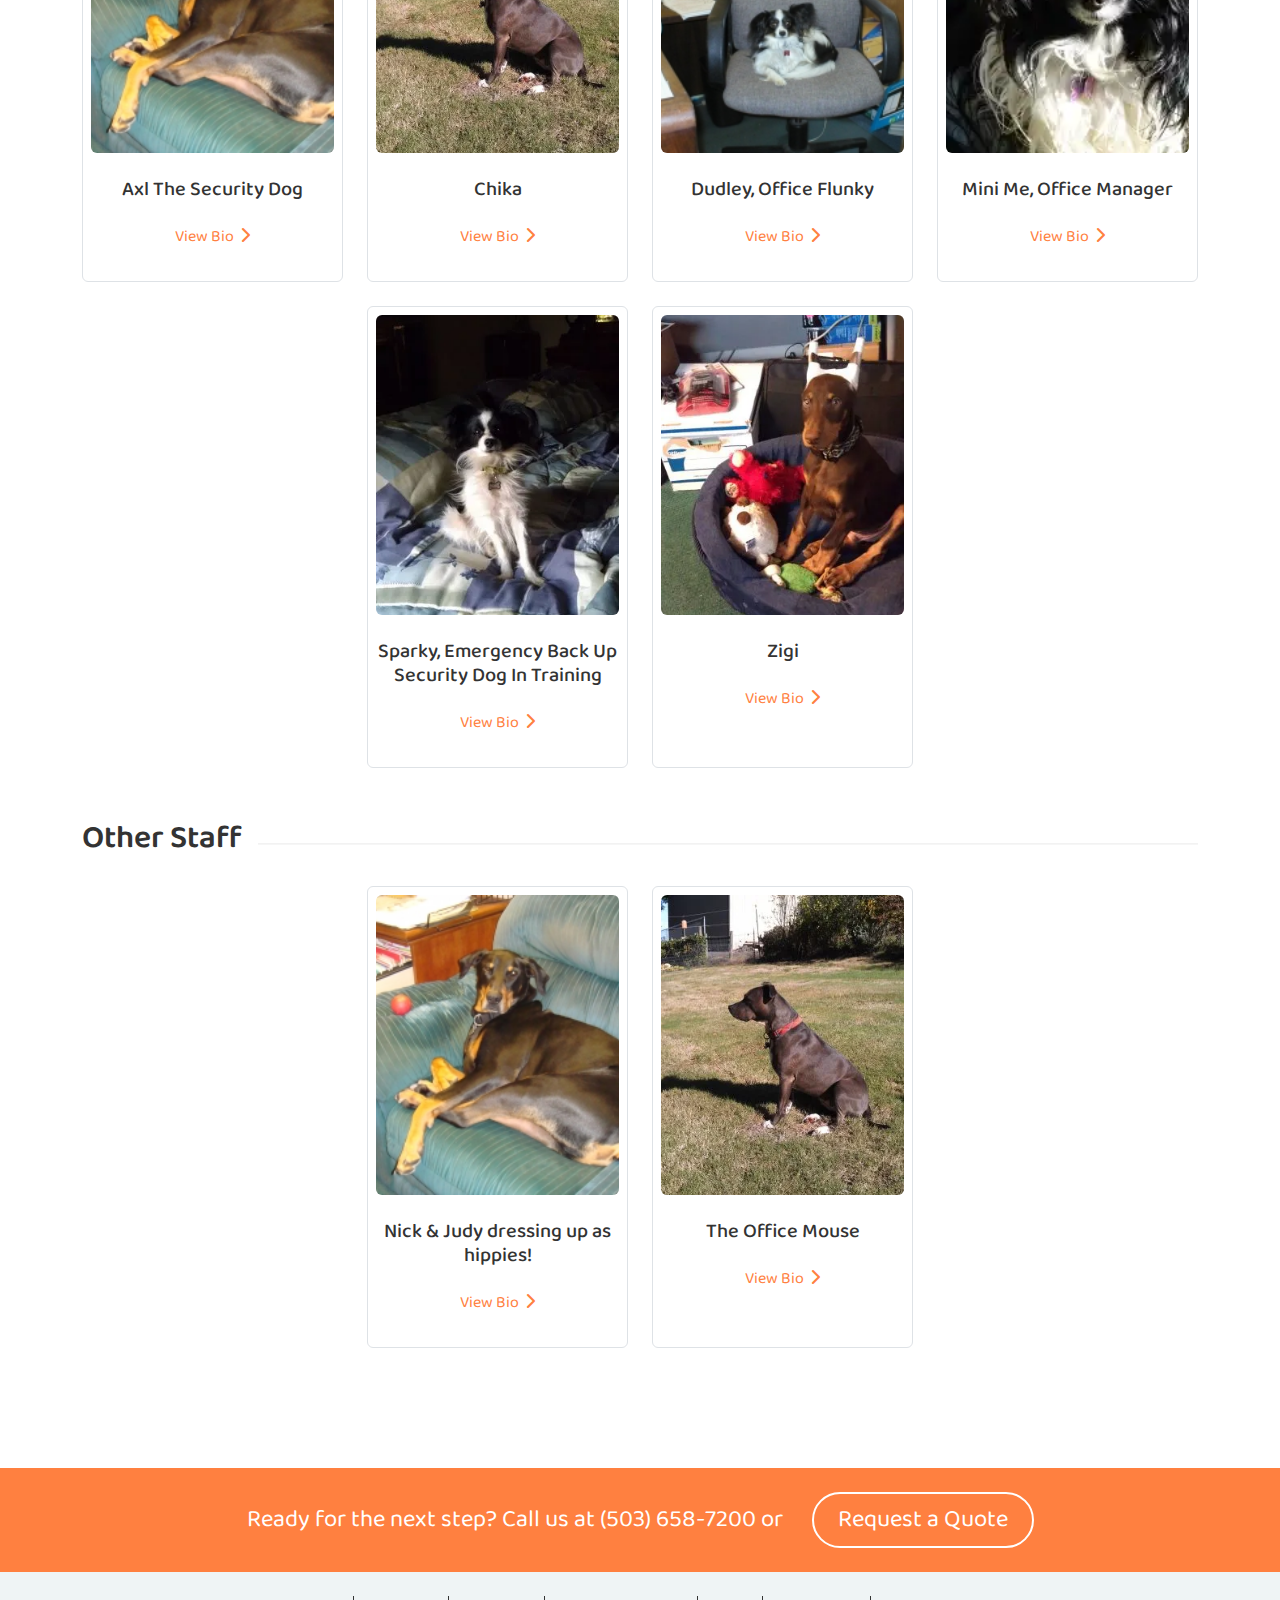
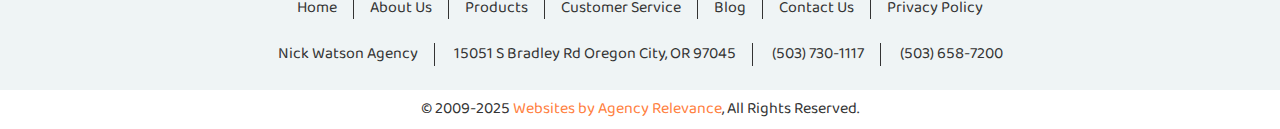
<file: about.html>
<!doctype html>
<html lang="en">
<head>
  <meta charset="UTF-8">
  <meta name="viewport" content="width=device-width, initial-scale=1">
  <title>About Page</title>

  <!-- Google Fonts -->
  <link rel="preconnect" href="https://fonts.googleapis.com">
  <link rel="preconnect" href="https://fonts.gstatic.com" crossorigin>
  <link href="https://fonts.googleapis.com/css2?family=Source+Sans+3:ital,wght@0,200..900;1,200..900&display=swap" rel="stylesheet">
  <!-- Font Awsome -->
  <link rel="stylesheet" href="https://cdnjs.cloudflare.com/ajax/libs/font-awesome/6.3.0/css/all.min.css" />
  <!-- Boostrap -->
  <link rel="stylesheet" href="https://cdn.jsdelivr.net/npm/bootstrap@5.3.3/dist/css/bootstrap.min.css" />
  <link rel="stylesheet" type="text/css" href="assets/css/style.css">

</head>
<body>
  <div class="d-flex justify-content-center align-items-center vh-100 bg-white">
    <div class="spinner-border" role="status" id="loading">
      <span class="visually-hidden">Loading...</span>
    </div>
  </div>
<div class="alert alert-bg rounded-0 mb-0 text-center py-2 d-xl-none d-block"><i class="fa-solid fa-flag"></i> &nbsp; We   support the brave people of Ukraine in their fight to save their freedom and democracy
  </div>
  <header class="header-area position-relative">
    <div class="position-absolute top-0 w-100">
      <div class="topbar position-relative z-2 py-2">
        <div class="container-fluid">
          <div class="d-flex align-items-center justify-content-end">
            <div class="address text-white me-3">
              <i class="fa-solid fa-location-dot"></i>&nbsp; Oregon City, OR
            </div>
            <div class="phone me-3">
              <a href="tel:5036587200" class="text-white text-decoration-none"><i class="fa-solid fa-phone"></i> &nbsp;(503) 658-7200</a>
            </div>
            <div class="social-icons">
              <a href="https://www.facebook.com/NickWatsonInsuranceAgency/" class="d-inline-block facebook"><i class="fa-brands fa-facebook-f"></i></a>
              <a href="https://www.yelp.com/biz/nick-watson-insurance-agency-oregon-city-3" class="d-inline-block yelp"><i class="fa-brands fa-yelp"></i></a>
              <a href="https://www.google.com/maps/place/Nick+Watson+Insurance+Agency/@45.3881947,-122.5187119,15z/data=!4m" class="d-inline-block google"><i class="fa-brands fa-google"></i></a>
            </div>
          </div>
        </div>
      </div>
      <div class="logo text-center d-xl-block d-none py-3 position-relative z-2">
        <a class="navbar-brand" href="#">
          <img src="assets/images/logo.webp" alt="logo" class="img-fluid" width="150">
        </a>
      </div>
       <div class="alert alert-bg position-relative z-2 rounded-0 mb-0 text-center py-2 d-xl-block d-none"><i class="fa-solid fa-flag"></i> &nbsp; We   support the brave people of Ukraine in their fight to save their freedom and democracy
      </div>
      <nav class="navbar navbar-expand-xl navbar-dark bg-transparent w-100 position-relative z-2 border-bottom border-top py-0">
              <div class="container-fluid">
                  <a class="navbar-brand d-xl-none d-block" href="#">
                    <img src="assets/images/logo.webp" alt="logo" class="img-fluid" width="80">
                  </a>
                  <button class="navbar-toggler" type="button" data-bs-toggle="collapse" data-bs-target="#navbarSupportedContent" aria-controls="navbarSupportedContent" aria-expanded="false" aria-label="Toggle navigation">
                      <span class="navbar-toggler-icon"></span>
                  </button>
                  <div class="collapse navbar-collapse" id="navbarSupportedContent">
                      <ul class="navbar-nav ms-xl-auto me-auto mb-2 mb-lg-0">
                          <li class="nav-item">
                              <a class="nav-link px-4 py-3" href="index.html">Home</a>
                          </li>
                          <li class="nav-item">
                              <a class="nav-link px-4 py-3 active" href="about.html"  aria-current="page">About Us</a>
                          </li>
                          <li class="nav-item">
                              <a class="nav-link px-4 py-3" href="payment.html">Payment</a>
                          </li>
                          <li class="nav-item">
                              <a class="nav-link px-4 py-3" href="slider-home.html">Home Slider</a>
                          </li>
                          <li class="nav-item">
                              <a class="nav-link px-4 py-3" href="regular.html">Regular Page</a>                            
                          </li>
                          <li class="nav-item">
                              <a class="nav-link px-4 py-3" href="#">Customer Service</a>                            
                          </li>
                          <li class="nav-item">
                              <a class="nav-link px-4 py-3" href="#">Service Areas</a>                            
                          </li>
                          <li class="nav-item">
                              <a class="nav-link px-4 py-3" href="blog.html">Blog</a>                            
                          </li>
                          <li class="nav-item">
                              <a class="nav-link px-4 py-3" href="contact.html">Contact</a>                            
                          </li>
                          <li class="nav-item dropdown">
                              <a class="nav-link px-4 py-3 dropdown-toggle" href="#" role="button" data-bs-toggle="dropdown" aria-expanded="false">More</a>     
                              <ul class="dropdown-menu">
                                <li><a class="dropdown-item" href="#">Submenu</a></li>
                                <li><a class="dropdown-item" href="#">Submenu</a></li>
                                <li><a class="dropdown-item" href="#">Submenu</a></li>
                              </ul>                       
                          </li>
                      </ul>
                  </div>
              </div>
      </nav>
    </div>
    <div class="banner">
      <div class="header-content position-relative z-1 container">
        <div class="row">
          <div class="col-md-12">
            <h1 class="text-white font-baloo text-uppercase pt-5">About Us</h1>
          </div>
        </div>
      </div>
    </div>
  </header>
  <main class="main-area position-relative">
    <section class="about-text my-5">
      <div class="container">
        <p>Nick Watson Insurance has been providing insurance services to the people of Clackamas County for more than 25 years. We are a locally owned and operated agency, and we are dedicated to providing our clients with the best possible coverage at the most competitive rates.</p>
        <p>We offer a wide range of insurance products, including home, auto, health, and life insurance. We work with some of the biggest carriers in the industry, so we can provide our clients with the coverage they need at a price they can afford.</p>
        <p>We understand that insurance can be confusing and overwhelming, so we are here to help you choose the right policy and the right coverage. We will work with you to find the right policy for your needs and budget.</p>
        <p>If you are looking for quality insurance coverage at a competitive price, call Nick Watson Insurance today. We would be happy to answer any of your questions and help you find the right policy for your needs.</p>
      </div>
    </section>
    <section class="upper-management-area">
      <div class="container">
        <div class="heading border-heading my-4 position-relative">
          <span class="fs-2 font-baloo pe-3 mb-0 text-start bg-white fw-semibold">Upper Management</span>
        </div>
        <div class="upper-management card-img">
          <div class="row justify-content-center">
            <div class="col-lg-3 col-md-4 col-sm-6 col-6 mb-4">
              <div class="item shadow-none p-2 border rounded-2 h-100">
                <div class="upper-img overflow-hidden position-relative">
                  <a href="#">
                    <img src="assets/images/upper_img1.webp" alt="upper_img1" class="img-fluid object-fit-cover rounded w-100-2">
                    <div class="overlay-img h-100 w-100 position-absolute top-0 left-0 rounded d-flex justify-content-center align-items-center">
                      <div class="icon">
                        <i class="fa fa-user fa-2x text-white"></i>
                      </div>
                    </div>
                  </a>
                </div>
                <div class="inner-content text-center py-4">
                  <h4>Nick & Judy Watson</h4>
                  <p class="small">President & Vice-President</p>
                  <a href="#" class="link-btn">View Bio &nbsp;<i class="fa-solid fa-chevron-right"></i></a>
                </div>
              </div>
            </div>
            <div class="col-lg-3 col-md-4 col-sm-6 col-6 mb-4">
              <div class="item shadow-none p-2 border rounded-2 h-100">
                <div class="upper-img overflow-hidden position-relative">
                  <a href="#">
                    <img src="assets/images/upper_img2.webp" alt="upper_img2" class="img-fluid object-fit-cover rounded w-100">
                    <div class="overlay-img h-100 w-100 position-absolute top-0 left-0 rounded d-flex justify-content-center align-items-center">
                      <div class="icon text-white">
                        <i class="fa fa-user fa-2x"></i>
                      </div>
                    </div>
                  </a>
                </div>
                <div class="inner-content text-center py-4">
                  <h4>Heidi Lessick</h4>
                  <p class="small">Agency Relevance - Mkt Manager</p>
                  <a href="#" class="link-btn">View Bio &nbsp;<i class="fa-solid fa-chevron-right"></i></a>
                </div>
              </div>
            </div>
            <div class="col-lg-3 col-md-4 col-sm-6 col-6 mb-4">
              <div class="item shadow-none p-2 border rounded-2 h-100">
                <div class="upper-img overflow-hidden position-relative">
                  <a href="#">
                    <img src="assets/images/upper_img3.webp" alt="upper_img2" class="img-fluid object-fit-cover rounded w-100">
                    <div class="overlay-img h-100 w-100 position-absolute top-0 left-0 rounded d-flex justify-content-center align-items-center">
                      <div class="icon text-white">
                        <i class="fa fa-user fa-2x"></i>
                      </div>
                    </div>
                  </a>
                </div>
                <div class="inner-content text-center py-4">
                  <h4>Judy Watson</h4>
                  <p class="small">Company Accountant</p>
                  <a href="#" class="link-btn">View Bio &nbsp;<i class="fa-solid fa-chevron-right"></i></a>
                </div>
              </div>
            </div>
          </div>
        </div>
      </div>
    </section>
    <section class="our-team-area">
      <div class="container">
        <div class="heading border-heading my-4 position-relative">
          <span class="fs-2 font-baloo pe-3 mb-0 text-start bg-white fw-semibold">Our Team of Greeters</span>
        </div>
        <div class="our-team card-img">
          <div class="row justify-content-center">
            <div class="col-lg-3 col-md-4 col-sm-6 col-6 mb-4">
              <div class="item shadow-none p-2 border rounded-2 h-100">
                <div class="upper-img overflow-hidden position-relative">
                  <a href="#">
                    <img src="assets/images/team1.webp" alt="team1" class="img-fluid object-fit-cover rounded w-100-2">
                    <div class="overlay-img h-100 w-100 position-absolute top-0 left-0 rounded d-flex justify-content-center align-items-center">
                      <div class="icon">
                        <i class="fa fa-user fa-2x text-white"></i>
                      </div>
                    </div>
                  </a>
                </div>
                <div class="inner-content text-center py-4">
                  <h5 class="mb-4">Axl The Security Dog</h5>
                  <a href="#" class="link-btn">View Bio &nbsp;<i class="fa-solid fa-chevron-right"></i></a>
                </div>
              </div>
            </div>
            <div class="col-lg-3 col-md-4 col-sm-6 col-6 mb-4">
              <div class="item shadow-none p-2 border rounded-2 h-100">
                <div class="upper-img overflow-hidden position-relative">
                  <a href="#">
                    <img src="assets/images/team2.webp" alt="team2" class="img-fluid object-fit-cover rounded w-100">
                    <div class="overlay-img h-100 w-100 position-absolute top-0 left-0 rounded d-flex justify-content-center align-items-center">
                      <div class="icon text-white">
                        <i class="fa fa-user fa-2x"></i>
                      </div>
                    </div>
                  </a>
                </div>
                <div class="inner-content text-center py-4">
                  <h5 class="mb-4">Chika</h5>
                  <a href="#" class="link-btn">View Bio &nbsp;<i class="fa-solid fa-chevron-right"></i></a>
                </div>
              </div>
            </div>
            <div class="col-lg-3 col-md-4 col-sm-6 col-6 mb-4">
              <div class="item shadow-none p-2 border rounded-2 h-100">
                <div class="upper-img overflow-hidden position-relative">
                  <a href="#">
                    <img src="assets/images/team3.webp" alt="team3" class="img-fluid object-fit-cover rounded w-100">
                    <div class="overlay-img h-100 w-100 position-absolute top-0 left-0 rounded d-flex justify-content-center align-items-center">
                      <div class="icon text-white">
                        <i class="fa fa-user fa-2x"></i>
                      </div>
                    </div>
                  </a>
                </div>
                <div class="inner-content text-center py-4">
                  <h5 class="mb-4">Dudley, Office Flunky</h5>
                  <a href="#" class="link-btn">View Bio &nbsp;<i class="fa-solid fa-chevron-right"></i></a>
                </div>
              </div>
            </div>
            <div class="col-lg-3 col-md-4 col-sm-6 col-6 mb-4">
              <div class="item shadow-none p-2 border rounded-2 h-100">
                <div class="upper-img overflow-hidden position-relative">
                  <a href="#">
                    <img src="assets/images/team4.webp" alt="team4" class="img-fluid object-fit-cover rounded w-100">
                    <div class="overlay-img h-100 w-100 position-absolute top-0 left-0 rounded d-flex justify-content-center align-items-center">
                      <div class="icon text-white">
                        <i class="fa fa-user fa-2x"></i>
                      </div>
                    </div>
                  </a>
                </div>
                <div class="inner-content text-center py-4">
                  <h5 class="mb-4">Mini Me, Office Manager</h5>
                  <a href="#" class="link-btn">View Bio &nbsp;<i class="fa-solid fa-chevron-right"></i></a>
                </div>
              </div>
            </div>
            <div class="col-lg-3 col-md-4 col-sm-6 col-6 mb-4">
              <div class="item shadow-none p-2 border rounded-2 h-100">
                <div class="upper-img overflow-hidden position-relative">
                  <a href="#">
                    <img src="assets/images/team5.webp" alt="team5" class="img-fluid object-fit-cover rounded w-100">
                    <div class="overlay-img h-100 w-100 position-absolute top-0 left-0 rounded d-flex justify-content-center align-items-center">
                      <div class="icon text-white">
                        <i class="fa fa-user fa-2x"></i>
                      </div>
                    </div>
                  </a>
                </div>
                <div class="inner-content text-center py-4">
                  <h5 class="mb-4">Sparky, Emergency Back Up Security Dog In Training</h5>
                  <a href="#" class="link-btn">View Bio &nbsp;<i class="fa-solid fa-chevron-right"></i></a>
                </div>
              </div>
            </div>
            <div class="col-lg-3 col-md-4 col-sm-6 col-6 mb-4">
              <div class="item shadow-none p-2 border rounded-2 h-100">
                <div class="upper-img overflow-hidden position-relative">
                  <a href="#">
                    <img src="assets/images/team6.webp" alt="team6" class="img-fluid object-fit-cover rounded w-100">
                    <div class="overlay-img h-100 w-100 position-absolute top-0 left-0 rounded d-flex justify-content-center align-items-center">
                      <div class="icon text-white">
                        <i class="fa fa-user fa-2x"></i>
                      </div>
                    </div>
                  </a>
                </div>
                <div class="inner-content text-center py-4">
                  <h5 class="mb-4">Zigi</h5>
                  <a href="#" class="link-btn">View Bio &nbsp;<i class="fa-solid fa-chevron-right"></i></a>
                </div>
              </div>
            </div>
          </div>
        </div>
      </div>
    </section>
    <section class="other-staff-area mb-5 pb-5">
      <div class="container">
        <div class="heading border-heading my-4 position-relative">
          <span class="fs-2 font-baloo pe-3 mb-0 text-start bg-white fw-semibold">Other Staff</span>
        </div>
        <div class="other-staff card-img">
          <div class="row justify-content-center">
            <div class="col-lg-3 col-md-4 col-sm-6 col-6 mb-4">
              <div class="item shadow-none p-2 border rounded-2 h-100">
                <div class="upper-img overflow-hidden position-relative">
                  <a href="#">
                    <img src="assets/images/team1.webp" alt="team1" class="img-fluid object-fit-cover rounded w-100-2">
                    <div class="overlay-img h-100 w-100 position-absolute top-0 left-0 rounded d-flex justify-content-center align-items-center">
                      <div class="icon">
                        <i class="fa fa-user fa-2x text-white"></i>
                      </div>
                    </div>
                  </a>
                </div>
                <div class="inner-content text-center py-4">
                  <h5 class="mb-4">Nick & Judy dressing up as hippies!</h5>
                  <a href="#" class="link-btn">View Bio &nbsp;<i class="fa-solid fa-chevron-right"></i></a>
                </div>
              </div>
            </div>
            <div class="col-lg-3 col-md-4 col-sm-6 col-6 mb-4">
              <div class="item shadow-none p-2 border rounded-2 h-100">
                <div class="upper-img overflow-hidden position-relative">
                  <a href="#">
                    <img src="assets/images/team2.webp" alt="team2" class="img-fluid object-fit-cover rounded w-100">
                    <div class="overlay-img h-100 w-100 position-absolute top-0 left-0 rounded d-flex justify-content-center align-items-center">
                      <div class="icon text-white">
                        <i class="fa fa-user fa-2x"></i>
                      </div>
                    </div>
                  </a>
                </div>
                <div class="inner-content text-center py-4">
                  <h5 class="mb-4">The Office Mouse</h5>
                  <a href="#" class="link-btn">View Bio &nbsp;<i class="fa-solid fa-chevron-right"></i></a>
                </div>
              </div>
            </div>
          </div>
        </div>
      </div>
    </section>
    <section class="cta-bottom bg-secondary">
      <div class="container-fluid">
        <div class="cta-area text-white p-4 text-center fs-4 font-baloo">
            <span>Ready for the next step? </span> <span>Call us at <a href="tel:(503) 658-7200" class="  text-white">(503) 658-7200</a> or </span><a class="btn btn-outline-white text-white text-decoration-none d-inline-block py-2 px-4 ms-4 rounded-pill fs-4" href="quote.htm">Request a Quote</a>
        </div>
      </div>
    </section>
  </main>
  <footer class="footer-area pt-4">
    <div class="footer-inner pb-4">
      <div class="container">
        <div class="footer-links">
          <ul class="list-unstyled p-0 m-0 d-md-flex align-items-center justify-content-center">
            <li><a href="index.html" class="px-lg-3 py-md-0 py-1 d-md-inline-block d-block px-2 text-decoration-none">Home</a></li>
            <li><a href="about.html" class="px-lg-3 py-md-0 py-1 d-md-inline-block d-block px-2 text-decoration-none">About Us</a></li>
            <li><a href="#" class="px-lg-3 py-md-0 py-1 d-md-inline-block d-block px-2 text-decoration-none">Products</a></li>
            <li><a href="#" class="px-lg-3 py-md-0 py-1 d-md-inline-block d-block px-2 text-decoration-none">Customer Service</a></li>
            <li><a href="#" class="px-lg-3 py-md-0 py-1 d-md-inline-block d-block px-2 text-decoration-none">Blog</a></li>
            <li><a href="contact.html" class="px-lg-3 py-md-0 py-1 d-md-inline-block d-block px-2 text-decoration-none">Contact Us</a></li>
            <li><a href="#" class="px-lg-3 py-md-0 py-1 d-md-inline-block d-block px-2 text-decoration-none">Privacy Policy</a></li>
          </ul>
        </div>
        <div class="footer-info text-md-center font-baloo pt-4">
            <span class="px-lg-3 py-md-0 py-1 d-md-inline-block d-block px-2">Nick Watson Agency</span> 
            <span class="px-lg-3 py-md-0 py-1 d-md-inline-block d-block px-2">15051 S Bradley Rd Oregon City, OR 97045</span> 
            <span class="px-lg-3 py-md-0 py-1 d-md-inline-block d-block px-2"><a href="tel:(503) 730-1117" class="text-decoration-none">(503) 730-1117</a></span>        
            <span class="px-lg-3 py-md-0 py-1 d-md-inline-block d-block px-2"><a href="tel:(503) 658-7200" class="text-decoration-none">(503) 658-7200</a></span>
        </div>
      </div>
    </div>
    <div class="copyright-area bg-white py-2">
      <div class="container">
        <div class="copyright text-center font-baloo">© 2009-2025 <a href="http://agencyrelevance.com/" target="_blank">Websites by Agency Relevance</a>, All Rights Reserved.
        </div>
      </div>
    </div>
  </footer>

  <script src="https://cdn.jsdelivr.net/npm/bootstrap@5.3.3/dist/js/bootstrap.bundle.min.js" integrity="sha384-YvpcrYf0tY3lHB60NNkmXc5s9fDVZLESaAA55NDzOxhy9GkcIdslK1eN7N6jIeHz" crossorigin="anonymous"></script>
    <script type="text/javascript">
    var loading = document.getElementById('loading');
    window.addEventListener('load', function () {
      loading.classList.add('d-none');
      loading.parentNode.classList.replace('vh-100', 'd-none');
    });

  </script>
</body>
</html>
</file>
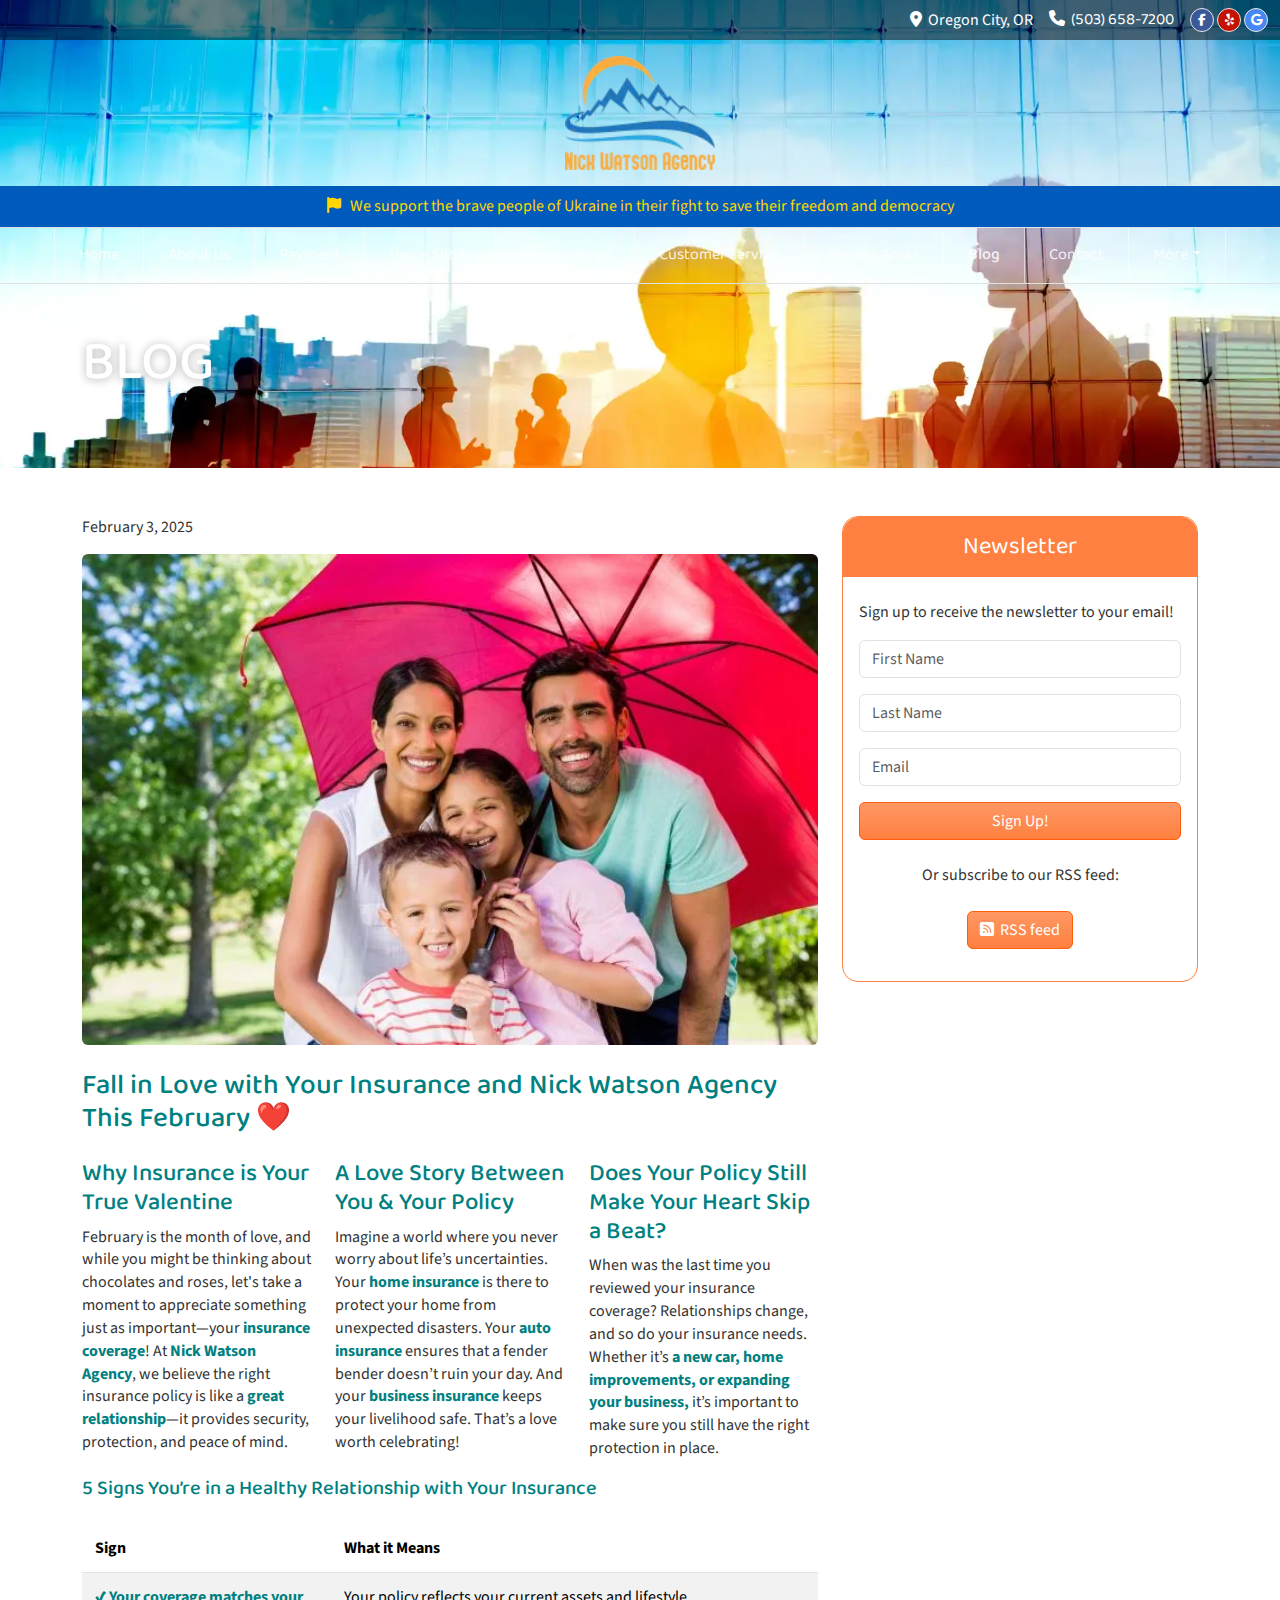
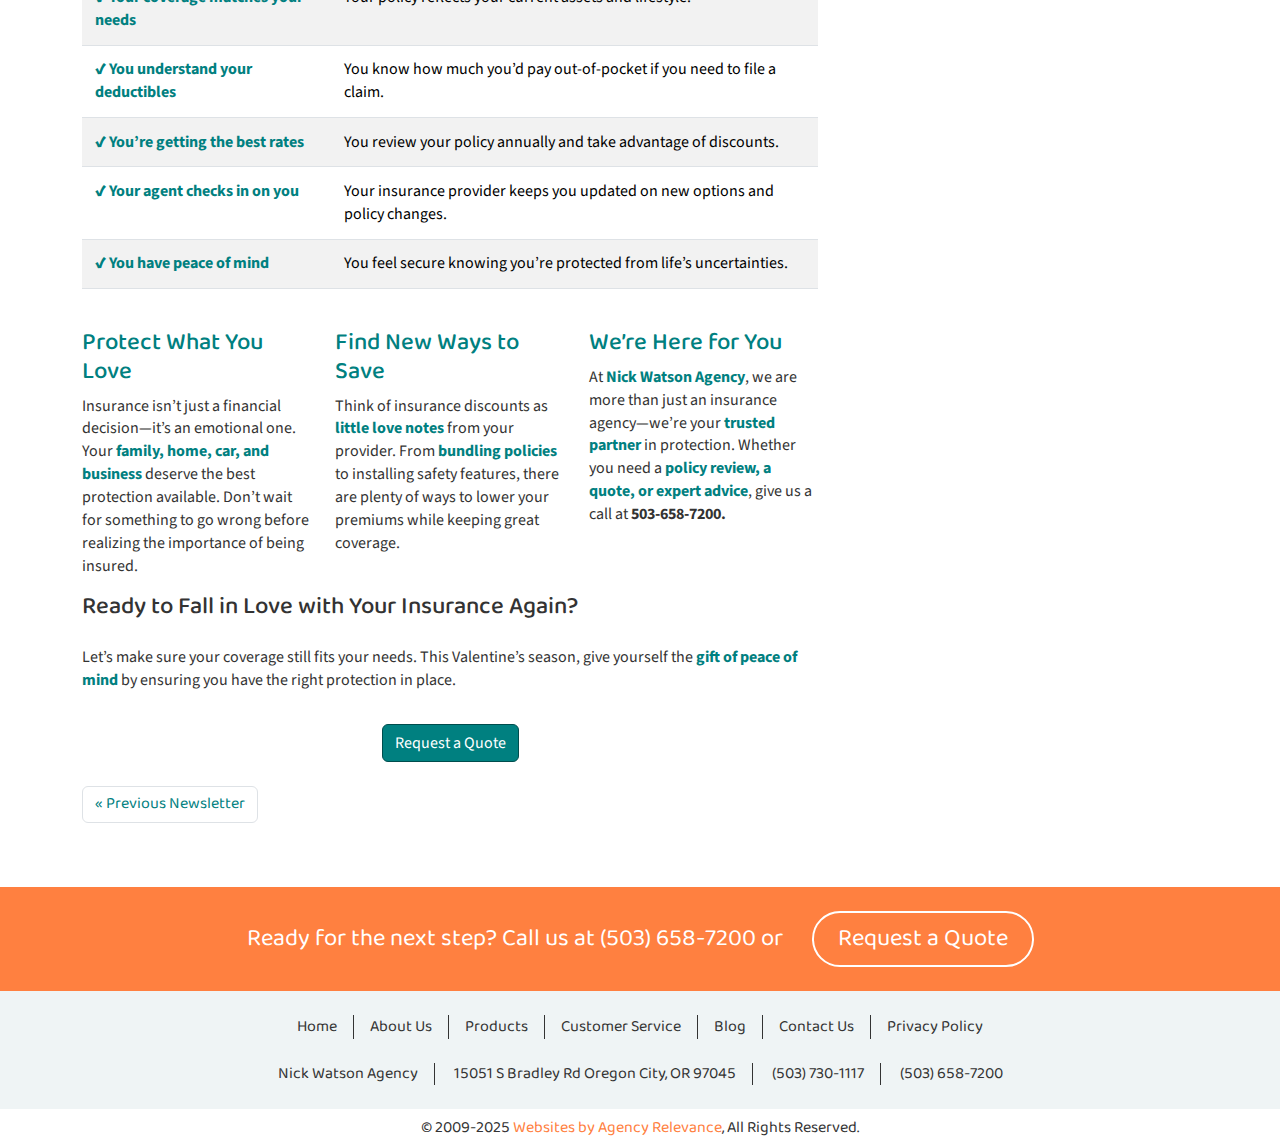
<file: blog.html>
<!doctype html>
<html lang="en">
<head>
  <meta charset="UTF-8">
  <meta name="viewport" content="width=device-width, initial-scale=1">
  <title>Blog Page</title>
   <!-- Google Fonts -->
  <link rel="preconnect" href="https://fonts.googleapis.com">
  <link rel="preconnect" href="https://fonts.gstatic.com" crossorigin>
  <link href="https://fonts.googleapis.com/css2?family=Source+Sans+3:ital,wght@0,200..900;1,200..900&display=swap" rel="stylesheet">
  <!-- Font Awsome -->
  <link rel="stylesheet" href="https://cdnjs.cloudflare.com/ajax/libs/font-awesome/6.3.0/css/all.min.css" />
  <!-- Boostrap -->
  <link rel="stylesheet" href="https://cdn.jsdelivr.net/npm/bootstrap@5.3.3/dist/css/bootstrap.min.css" />
  <link rel="stylesheet" type="text/css" href="assets/css/style.css">

</head>
<body>
  <div class="d-flex justify-content-center align-items-center vh-100 bg-white">
    <div class="spinner-border" role="status" id="loading">
      <span class="visually-hidden">Loading...</span>
    </div>
  </div>
 <div class="alert alert-bg rounded-0 mb-0 text-center py-2 d-xl-none d-block"><i class="fa-solid fa-flag"></i> &nbsp; We   support the brave people of Ukraine in their fight to save their freedom and democracy
  </div>
  <header class="header-area position-relative">
    <div class="position-absolute top-0 w-100">
      <div class="topbar position-relative z-2 py-2">
        <div class="container-fluid">
          <div class="d-flex align-items-center justify-content-end">
            <div class="address text-white me-3">
              <i class="fa-solid fa-location-dot"></i>&nbsp; Oregon City, OR
            </div>
            <div class="phone me-3">
              <a href="tel:5036587200" class="text-white text-decoration-none"><i class="fa-solid fa-phone"></i> &nbsp;(503) 658-7200</a>
            </div>
            <div class="social-icons">
              <a href="https://www.facebook.com/NickWatsonInsuranceAgency/" class="d-inline-block facebook"><i class="fa-brands fa-facebook-f"></i></a>
              <a href="https://www.yelp.com/biz/nick-watson-insurance-agency-oregon-city-3" class="d-inline-block yelp"><i class="fa-brands fa-yelp"></i></a>
              <a href="https://www.google.com/maps/place/Nick+Watson+Insurance+Agency/@45.3881947,-122.5187119,15z/data=!4m" class="d-inline-block google"><i class="fa-brands fa-google"></i></a>
            </div>
          </div>
        </div>
      </div>
      <div class="logo text-center d-xl-block d-none py-3 position-relative z-2">
        <a class="navbar-brand" href="#">
          <img src="assets/images/logo.webp" alt="logo" class="img-fluid" width="150">
        </a>
      </div>
       <div class="alert alert-bg position-relative z-2 rounded-0 mb-0 text-center py-2 d-xl-block d-none"><i class="fa-solid fa-flag"></i> &nbsp; We   support the brave people of Ukraine in their fight to save their freedom and democracy
      </div>
      <nav class="navbar navbar-expand-xl navbar-dark bg-transparent w-100 position-relative z-2 border-bottom border-top py-0">
              <div class="container-fluid">
                  <a class="navbar-brand d-xl-none d-block" href="#">
                    <img src="assets/images/logo.webp" alt="logo" class="img-fluid" width="80">
                  </a>
                  <button class="navbar-toggler" type="button" data-bs-toggle="collapse" data-bs-target="#navbarSupportedContent" aria-controls="navbarSupportedContent" aria-expanded="false" aria-label="Toggle navigation">
                      <span class="navbar-toggler-icon"></span>
                  </button>
                  <div class="collapse navbar-collapse" id="navbarSupportedContent">
                      <ul class="navbar-nav ms-xl-auto me-auto mb-2 mb-lg-0">
                          <li class="nav-item">
                              <a class="nav-link px-4 py-3" href="index.html">Home</a>
                          </li>
                          <li class="nav-item">
                              <a class="nav-link px-4 py-3" href="about.html">About Us</a>
                          </li>
                          <li class="nav-item">
                              <a class="nav-link px-4 py-3" href="payment.html">Payment</a>
                          </li>
                          <li class="nav-item">
                              <a class="nav-link px-4 py-3" href="slider-home.html">Home Slider</a>
                          </li>
                          <li class="nav-item">
                              <a class="nav-link px-4 py-3" href="regular.html">Regular Page</a>                            
                          </li>
                          <li class="nav-item">
                              <a class="nav-link px-4 py-3" href="#">Customer Service</a>                            
                          </li>
                          <li class="nav-item">
                              <a class="nav-link px-4 py-3" href="#">Service Areas</a>                            
                          </li>
                          <li class="nav-item">
                              <a class="nav-link px-4 py-3 active" href="blog.html" aria-current="page">Blog</a>                            
                          </li>
                          <li class="nav-item">
                              <a class="nav-link px-4 py-3" href="contact.html">Contact</a>                            
                          </li>
                          <li class="nav-item dropdown">
                              <a class="nav-link px-4 py-3 dropdown-toggle" href="#" role="button" data-bs-toggle="dropdown" aria-expanded="false">More</a>     
                              <ul class="dropdown-menu">
                                <li><a class="dropdown-item" href="#">Submenu</a></li>
                                <li><a class="dropdown-item" href="#">Submenu</a></li>
                                <li><a class="dropdown-item" href="#">Submenu</a></li>
                              </ul>                       
                          </li>
                      </ul>
                  </div>
              </div>
      </nav>
    </div>
    <div class="banner">
      <div class="header-content position-relative z-1 container">
        <div class="row">
          <div class="col-md-12">
            <h1 class="text-white font-baloo text-uppercase pt-5">Blog</h1>
          </div>
        </div>
      </div>
    </div>
  </header>
  <main class="main-area position-relative">
    <section class="contact-area my-5">
      <div class="container">
        <div class="blog-area">
          <div class="row">
            <div class="col-md-8">
              <p>February 3, 2025</p>
              <div class="blog-inner">
                <img src="assets/images/blog_img.webp" alt="blog_img" class="img-fluid w-100 rounded">
                <h3 class="mt-4 text-primary mb-4">Fall in Love with Your Insurance and Nick Watson Agency This February ❤️</h3>
                <div class="row">
                  <div class="col-md-4">
                    <h4 class="text-primary">Why Insurance is Your True Valentine</h4>
                    <p>February is the month of love, and while you might be thinking about chocolates and roses, let's take a moment to appreciate something just as important—your <strong class="text-primary">insurance coverage</strong>! At <strong class="text-primary">Nick Watson Agency</strong>, we believe the right insurance policy is like a <strong class="text-primary">great relationship</strong>—it provides security, protection, and peace of mind.</p>
                  </div>
                  <div class="col-md-4">
                    <h4 class="text-primary">A Love Story Between You & Your Policy</h4>
                    <p>Imagine a world where you never worry about life’s uncertainties. Your <strong class="text-primary">home insurance</strong> is there to protect your home from unexpected disasters. Your <strong class="text-primary">auto insurance</strong> ensures that a fender bender doesn’t ruin your day. And your <strong class="text-primary">business insurance</strong> keeps your livelihood safe. That’s a love worth celebrating!</p>
                  </div>
                  <div class="col-md-4">
                    <h4 class="text-primary">Does Your Policy Still Make Your Heart Skip a Beat?</h4>
                    <p>When was the last time you reviewed your insurance coverage? Relationships change, and so do your insurance needs. Whether it’s <strong class="text-primary">a new car, home improvements, or expanding your business,</strong> it’s important to make sure you still have the right protection in place.</p>
                  </div>
                </div>
                <h5 class="mb-4 text-primary">5 Signs You’re in a Healthy Relationship with Your Insurance</h5>
                <div class="table-responsive mb-4">
                  <table class="table table-striped">
                    <thead>
                      <tr>
                        <th>Sign</th>
                        <th>What it Means</th>
                      </tr>
                    </thead>
                    <tbody>
                      <tr>
                        <td>
                          <strong class="text-primary">✔ Your coverage matches your needs</strong>
                        </td>
                        <td>Your policy reflects your current assets and lifestyle.</td>
                      </tr>
                      <tr>
                        <td>
                          <strong class="text-primary">✔ You understand your deductibles</strong>
                        </td>
                        <td>You know how much you’d pay out-of-pocket if you need to file a claim.</td>
                      </tr>
                      <tr>
                        <td>
                          <strong class="text-primary">✔ You’re getting the best rates</strong>
                        </td>
                        <td>You review your policy annually and take advantage of discounts.</td>
                      </tr>
                      <tr>
                        <td>
                          <strong class="text-primary">✔ Your agent checks in on you</strong>
                        </td>
                        <td>Your insurance provider keeps you updated on new options and policy changes.</td>
                      </tr>
                      <tr>
                        <td>
                          <strong class="text-primary">✔ You have peace of mind</strong>
                        </td>
                        <td>You feel secure knowing you’re protected from life’s uncertainties.</td>
                      </tr>
                    </tbody>
                  </table>
                </div>
                <div class="row">
                  <div class="col-md-4">
                    <h4 class="text-primary">Protect What You Love</h4>
                    <p>Insurance isn’t just a financial decision—it’s an emotional one. Your <strong class="text-primary">family, home, car, and business</strong> deserve the best protection available. Don’t wait for something to go wrong before realizing the importance of being insured.</p>
                  </div>
                  <div class="col-md-4">
                    <h4 class="text-primary">Find New Ways to Save</h4>
                    <p>Think of insurance discounts as <strong class="text-primary">little love notes</strong> from your provider. From <strong class="text-primary">bundling policies</strong> to installing safety features, there are plenty of ways to lower your premiums while keeping great coverage.</p>
                  </div>
                  <div class="col-md-4">
                    <h4 class="text-primary">We’re Here for You</h4>
                    <p>At <strong class="text-primary">Nick Watson Agency</strong>, we are more than just an insurance agency—we’re your <strong class="text-primary">trusted partner</strong> in protection. Whether you need a <strong class="text-primary">policy review, a quote, or expert advice</strong>, give us a call at <strong>503-658-7200.</strong></p>
                  </div>
                </div>
                <h4 class="mb-4">Ready to Fall in Love with Your Insurance Again?</h4>
                <p>Let’s make sure your coverage still fits your needs. This Valentine’s season, give yourself the <strong class="text-primary">gift of peace of mind</strong> by ensuring you have the right protection in place.</p>
                <div class="mb-4 text-center pt-3">
                  <a class="btn btn-primary" href="#">Request a Quote</a>
                </div>
                <ul class="pagination">
                  <li class="page-item">
                    <a href="#" class="page-link">
                      <span aria-hidden="true">«</span><span> Previous Newsletter</span>
                    </a>
                  </li>
                </ul>
              </div>
            </div>
            <div class="col-md-4">
              <div class="right-sidebar">
                <div class="newsletter-area border border-secondary rounded-4">
                  <h4 class="fw-light p-3 bg-secondary text-white rounded-top-4 text-center">Newsletter</h4>
                  <div class="newsletter-form p-3">
                    <p>Sign up to receive the newsletter to your email!</p>
                    <form action="" method="">
                      <div class="mb-3">
                        <input type="text" name="first_name" value="" class="form-control" placeholder="First Name" required="">
                      </div>
                      <div class="mb-3">
                        <input type="text" name="last_name" value="" class="form-control" placeholder="Last Name" required="">
                      </div>
                      <div class="mb-3">
                        <input type="email" name="email" value="" class="form-control" placeholder="Email" required="">
                      </div>
                      <div class="newsletter-button text-center mb-4">
                        <button type="submit" class="btn btn-secondary d-block w-100">Sign Up!</button>
                      </div>
                      <p class="mb-4 text-center">Or subscribe to our RSS feed:</p>
                      <p class="text-center"><a class="btn btn-xs btn-secondary small" href="/newsletter.rss"><i class="fa fa-rss-square"></i>&nbsp;&nbsp;RSS feed</a></p>
                    </form>
                  </div>
                </div>
              </div>
            </div>
          </div>
        </div>      
      </div>
    </section>
    
    <section class="cta-bottom bg-secondary">
      <div class="container-fluid">
        <div class="cta-area text-white p-4 text-center fs-4 font-baloo">
            <span>Ready for the next step? </span> <span>Call us at <a href="tel:(503) 658-7200" class="  text-white">(503) 658-7200</a> or </span><a class="btn btn-outline-white text-white text-decoration-none d-inline-block py-2 px-4 ms-4 rounded-pill fs-4" href="quote.htm">Request a Quote</a>
        </div>
      </div>
    </section>
  </main>
  <footer class="footer-area pt-4">
    <div class="footer-inner pb-4">
      <div class="container">
        <div class="footer-links">
          <ul class="list-unstyled p-0 m-0 d-md-flex align-items-center justify-content-center">
            <li><a href="index.html" class="px-lg-3 py-md-0 py-1 d-md-inline-block d-block px-2 text-decoration-none">Home</a></li>
            <li><a href="about.html" class="px-lg-3 py-md-0 py-1 d-md-inline-block d-block px-2 text-decoration-none">About Us</a></li>
            <li><a href="#" class="px-lg-3 py-md-0 py-1 d-md-inline-block d-block px-2 text-decoration-none">Products</a></li>
            <li><a href="#" class="px-lg-3 py-md-0 py-1 d-md-inline-block d-block px-2 text-decoration-none">Customer Service</a></li>
            <li><a href="#" class="px-lg-3 py-md-0 py-1 d-md-inline-block d-block px-2 text-decoration-none">Blog</a></li>
            <li><a href="contact.html" class="px-lg-3 py-md-0 py-1 d-md-inline-block d-block px-2 text-decoration-none">Contact Us</a></li>
            <li><a href="#" class="px-lg-3 py-md-0 py-1 d-md-inline-block d-block px-2 text-decoration-none">Privacy Policy</a></li>
          </ul>
        </div>
        <div class="footer-info text-md-center font-baloo pt-4">
            <span class="px-lg-3 py-md-0 py-1 d-md-inline-block d-block px-2">Nick Watson Agency</span> 
            <span class="px-lg-3 py-md-0 py-1 d-md-inline-block d-block px-2">15051 S Bradley Rd Oregon City, OR 97045</span> 
            <span class="px-lg-3 py-md-0 py-1 d-md-inline-block d-block px-2"><a href="tel:(503) 730-1117" class="text-decoration-none">(503) 730-1117</a></span>        
            <span class="px-lg-3 py-md-0 py-1 d-md-inline-block d-block px-2"><a href="tel:(503) 658-7200" class="text-decoration-none">(503) 658-7200</a></span>
        </div>
      </div>
    </div>
    <div class="copyright-area bg-white py-2">
      <div class="container">
        <div class="copyright text-center font-baloo">© 2009-2025 <a href="http://agencyrelevance.com/" target="_blank">Websites by Agency Relevance</a>, All Rights Reserved.
        </div>
      </div>
    </div>
  </footer>

  <script src="https://cdn.jsdelivr.net/npm/bootstrap@5.3.3/dist/js/bootstrap.bundle.min.js" integrity="sha384-YvpcrYf0tY3lHB60NNkmXc5s9fDVZLESaAA55NDzOxhy9GkcIdslK1eN7N6jIeHz" crossorigin="anonymous"></script>
    <script type="text/javascript">
    var loading = document.getElementById('loading');
    window.addEventListener('load', function () {
      loading.classList.add('d-none');
      loading.parentNode.classList.replace('vh-100', 'd-none');
    });

  </script>
</body>
</html>
</file>
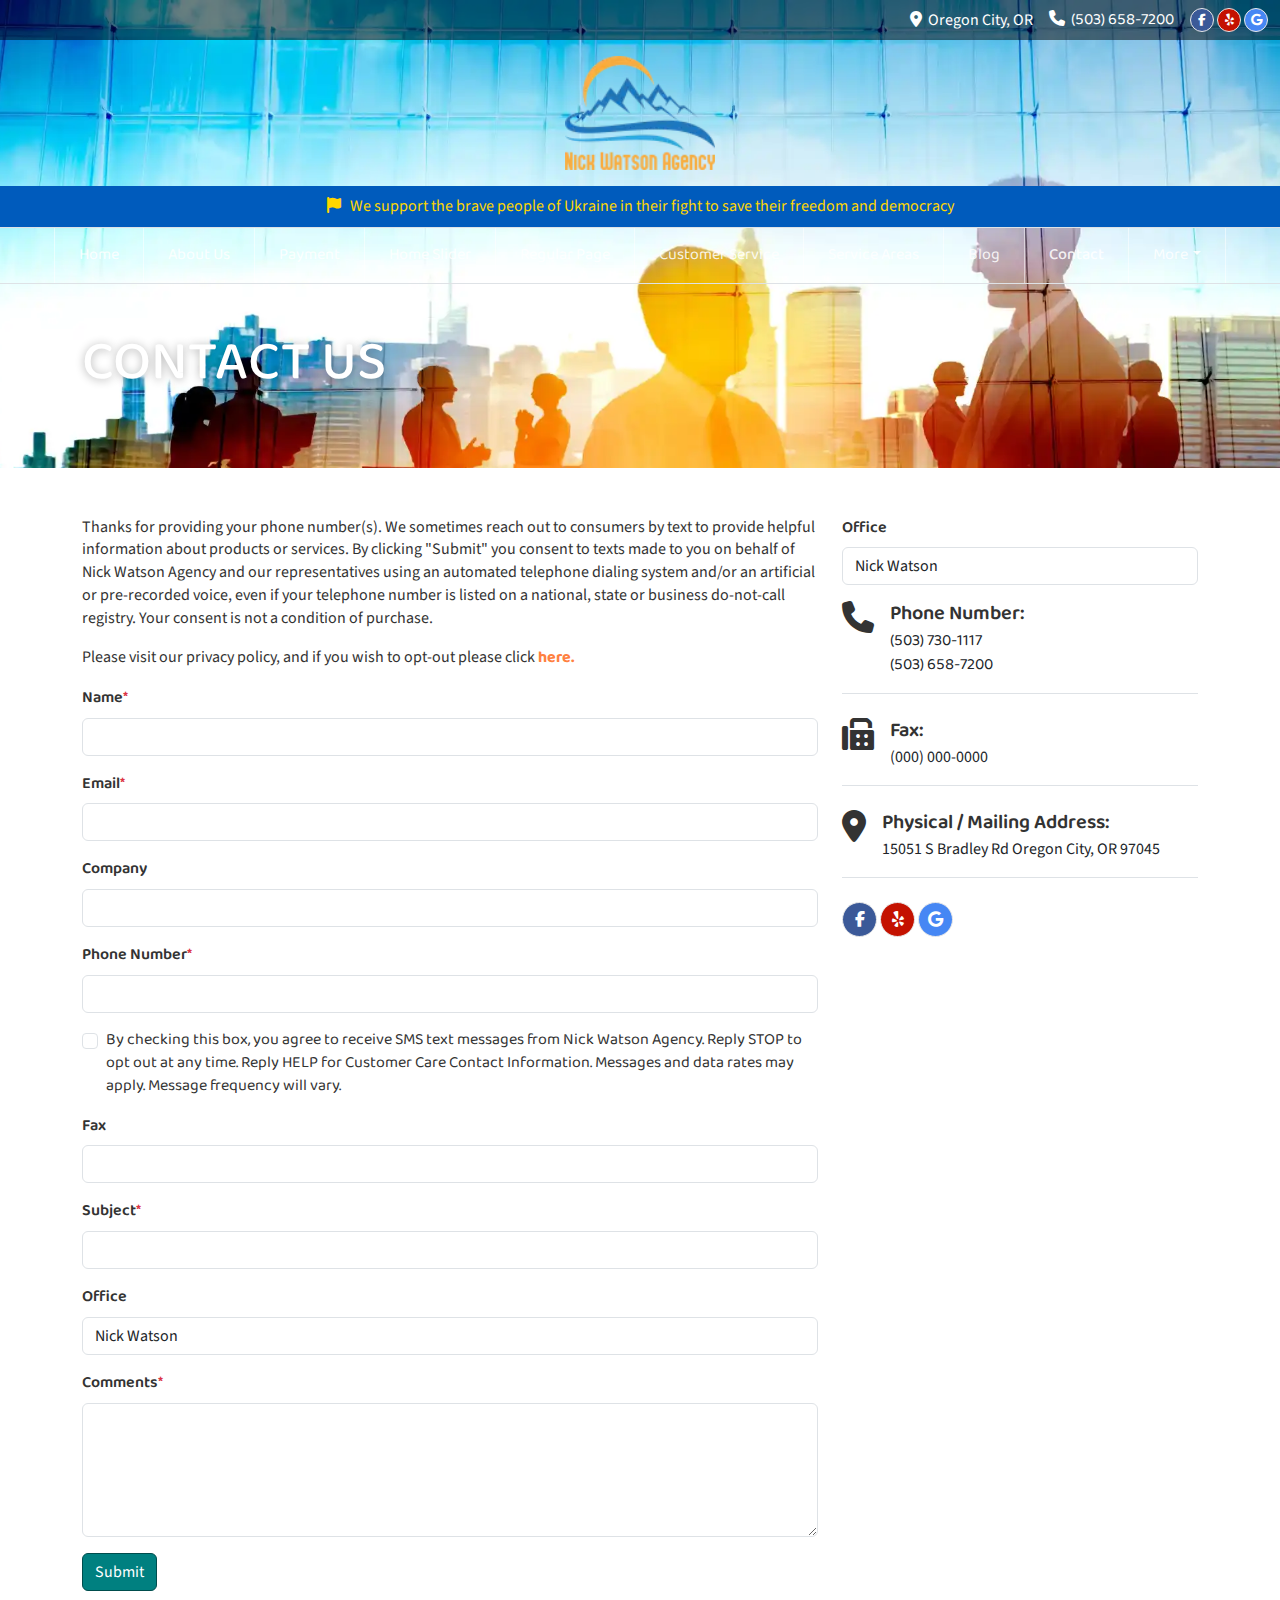
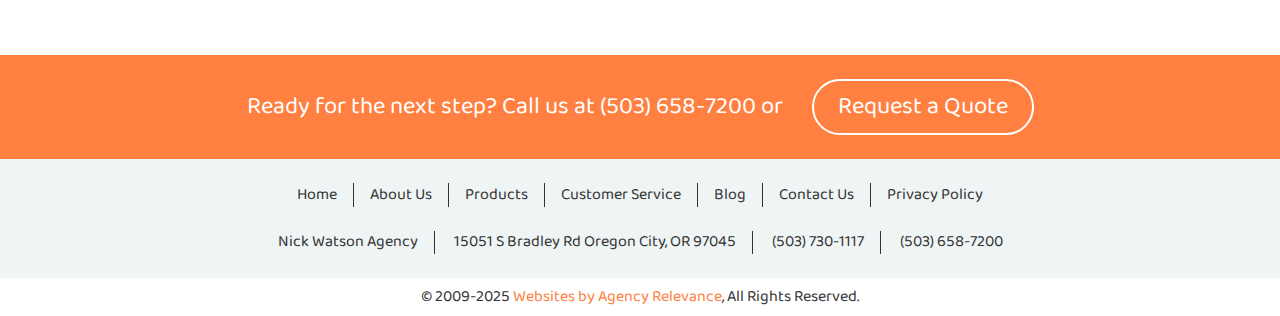
<file: contact.html>
<!doctype html>
<html lang="en">
<head>
  <meta charset="UTF-8">
  <meta name="viewport" content="width=device-width, initial-scale=1">
  <title>Contact Page</title>
   <!-- Google Fonts -->
  <link rel="preconnect" href="https://fonts.googleapis.com">
  <link rel="preconnect" href="https://fonts.gstatic.com" crossorigin>
  <link href="https://fonts.googleapis.com/css2?family=Source+Sans+3:ital,wght@0,200..900;1,200..900&display=swap" rel="stylesheet">
  <!-- Font Awsome -->
  <link rel="stylesheet" href="https://cdnjs.cloudflare.com/ajax/libs/font-awesome/6.3.0/css/all.min.css" />
  <!-- Boostrap -->
  <link rel="stylesheet" href="https://cdn.jsdelivr.net/npm/bootstrap@5.3.3/dist/css/bootstrap.min.css" />
  <link rel="stylesheet" type="text/css" href="assets/css/style.css">

</head>
<body>
  <div class="d-flex justify-content-center align-items-center vh-100 bg-white">
    <div class="spinner-border" role="status" id="loading">
      <span class="visually-hidden">Loading...</span>
    </div>
  </div>
 <div class="alert alert-bg rounded-0 mb-0 text-center py-2 d-xl-none d-block"><i class="fa-solid fa-flag"></i> &nbsp; We   support the brave people of Ukraine in their fight to save their freedom and democracy
  </div>
  <header class="header-area position-relative">
    <div class="position-absolute top-0 w-100">
      <div class="topbar position-relative z-2 py-2">
        <div class="container-fluid">
          <div class="d-flex align-items-center justify-content-end">
            <div class="address text-white me-3">
              <i class="fa-solid fa-location-dot"></i>&nbsp; Oregon City, OR
            </div>
            <div class="phone me-3">
              <a href="tel:5036587200" class="text-white text-decoration-none"><i class="fa-solid fa-phone"></i> &nbsp;(503) 658-7200</a>
            </div>
            <div class="social-icons">
              <a href="https://www.facebook.com/NickWatsonInsuranceAgency/" class="d-inline-block facebook"><i class="fa-brands fa-facebook-f"></i></a>
              <a href="https://www.yelp.com/biz/nick-watson-insurance-agency-oregon-city-3" class="d-inline-block yelp"><i class="fa-brands fa-yelp"></i></a>
              <a href="https://www.google.com/maps/place/Nick+Watson+Insurance+Agency/@45.3881947,-122.5187119,15z/data=!4m" class="d-inline-block google"><i class="fa-brands fa-google"></i></a>
            </div>
          </div>
        </div>
      </div>
      <div class="logo text-center d-xl-block d-none py-3 position-relative z-2">
        <a class="navbar-brand" href="#">
          <img src="assets/images/logo.webp" alt="logo" class="img-fluid" width="150">
        </a>
      </div>
       <div class="alert alert-bg position-relative z-2 rounded-0 mb-0 text-center py-2 d-xl-block d-none"><i class="fa-solid fa-flag"></i> &nbsp; We   support the brave people of Ukraine in their fight to save their freedom and democracy
      </div>
      <nav class="navbar navbar-expand-xl navbar-dark bg-transparent w-100 position-relative z-2 border-bottom border-top py-0">
              <div class="container-fluid">
                  <a class="navbar-brand d-xl-none d-block" href="#">
                    <img src="assets/images/logo.webp" alt="logo" class="img-fluid" width="80">
                  </a>
                  <button class="navbar-toggler" type="button" data-bs-toggle="collapse" data-bs-target="#navbarSupportedContent" aria-controls="navbarSupportedContent" aria-expanded="false" aria-label="Toggle navigation">
                      <span class="navbar-toggler-icon"></span>
                  </button>
                  <div class="collapse navbar-collapse" id="navbarSupportedContent">
                      <ul class="navbar-nav ms-xl-auto me-auto mb-2 mb-lg-0">
                          <li class="nav-item">
                              <a class="nav-link px-4 py-3" href="index.html">Home</a>
                          </li>
                          <li class="nav-item">
                              <a class="nav-link px-4 py-3" href="about.html">About Us</a>
                          </li>
                          <li class="nav-item">
                              <a class="nav-link px-4 py-3" href="payment.html">Payment</a>
                          </li>
                          <li class="nav-item">
                              <a class="nav-link px-4 py-3" href="slider-home.html">Home Slider</a>
                          </li>
                          <li class="nav-item">
                              <a class="nav-link px-4 py-3" href="regular.html">Regular Page</a>                            
                          </li>
                          <li class="nav-item">
                              <a class="nav-link px-4 py-3" href="#">Customer Service</a>                            
                          </li>
                          <li class="nav-item">
                              <a class="nav-link px-4 py-3" href="#">Service Areas</a>                            
                          </li>
                          <li class="nav-item">
                              <a class="nav-link px-4 py-3" href="#">Blog</a>                            
                          </li>
                          <li class="nav-item">
                              <a class="nav-link px-4 py-3 active" href="#" aria-current="page">Contact</a>                            
                          </li>
                          <li class="nav-item dropdown">
                              <a class="nav-link px-4 py-3 dropdown-toggle" href="#" role="button" data-bs-toggle="dropdown" aria-expanded="false">More</a>     
                              <ul class="dropdown-menu">
                                <li><a class="dropdown-item" href="#">Submenu</a></li>
                                <li><a class="dropdown-item" href="#">Submenu</a></li>
                                <li><a class="dropdown-item" href="#">Submenu</a></li>
                              </ul>                       
                          </li>
                      </ul>
                  </div>
              </div>
      </nav>
    </div>
    <div class="banner">
      <div class="header-content position-relative z-1 container">
        <div class="row">
          <div class="col-md-12">
            <h1 class="text-white font-baloo text-uppercase pt-5">Contact Us</h1>
          </div>
        </div>
      </div>
    </div>
  </header>
  <main class="main-area position-relative">
    <section class="contact-area my-5">
      <div class="container">
        <div class="row">
          <div class="col-md-8">
            <p>Thanks for providing your phone number(s). We sometimes reach out to consumers by text to provide helpful information about products or services. By clicking "Submit" you consent to texts made to you on behalf of Nick Watson Agency and our representatives using an automated telephone dialing system and/or an artificial or pre-recorded voice, even if your telephone number is listed on a national, state or business do-not-call registry. Your consent is not a condition of purchase.</p>
            <p>Please visit our privacy policy, and if you wish to opt-out please click <a href="#"><strong>here.</strong></a></p>
            <div class="contact-form">
              <form action="" method="">
                <div class="mb-3">
                  <label class="form-label font-baloo fw-semibold">Name<span class="text-danger">*</span></label>
                  <input type="text" name="name" class="form-control" value="" required="">
                </div>
                <div class="mb-3">
                  <label class="form-label font-baloo fw-semibold">Email<span class="text-danger">*</span></label>
                  <input type="email" name="email" class="form-control" value="" required="">
                </div>
                <div class="mb-3">
                  <label class="form-label font-baloo fw-semibold">Company</label>
                  <input type="text" name="company" class="form-control" value="">
                </div>
                <div class="mb-3">
                  <label class="form-label font-baloo fw-semibold">Phone Number<span class="text-danger">*</span></label>
                  <input type="text" name="phone" class="form-control" value="" required="">
                </div>
                <div class="mb-3">
                  <div class="form-check">
                    <input class="form-check-input" type="checkbox" value="" id="smstext">
                    <label class="form-check-label font-baloo" for="smstext">
                      By checking this box, you agree to receive SMS text messages from Nick Watson Agency. Reply STOP to opt out at any time. Reply HELP for Customer Care Contact Information. Messages and data rates may apply. Message frequency will vary.
                    </label>
                  </div>
                </div>
                <div class="mb-3">
                  <label class="form-label font-baloo fw-semibold">Fax</label>
                  <input type="text" name="fax" class="form-control" value="">
                </div>
                <div class="mb-3">
                  <label class="form-label font-baloo fw-semibold">Subject<span class="text-danger">*</span></label>
                  <input type="text" name="subject" class="form-control" value="">
                </div>
                <div class="mb-3">
                  <label class="form-label font-baloo fw-semibold">Office</label>
                  <select class="form-control" name="office">
                    <option value="Nick Watson" selected="">Nick Watson</option>
                    <option value="Sunnyside Office">Sunnyside Office</option>
                  </select>
                </div>
                <div class="mb-3">
                   <label class="form-label font-baloo fw-semibold">Comments<span class="text-danger">*</span></label>
                  <textarea class="form-control" rows="5"></textarea>
                </div>
                <div class="mb-3">
                  <div class="submit-button">
                    <button type="submit" class="btn btn-primary">Submit</button>
                  </div>
                </div>
              </form>
            </div>
          </div> 
          <div class="col-md-4">
            <div class="right-sidebar">
                <div class="mb-3">
                  <label class="form-label font-baloo fw-semibold">Office</label>
                  <select class="form-control" name="office">
                    <option value="Nick Watson" selected="">Nick Watson</option>
                    <option value="Sunnyside Office">Sunnyside Office</option>
                  </select>
                </div>
                <div class="phoneno border-bottom pb-3 mb-4">
                  <div class="d-flex">
                    <div class="flex-shrink-0">
                      <i class="fa-solid fa-phone fs-2"></i>
                    </div>
                    <div class="flex-grow-1 ms-3">
                      <h5 class="mb-1 fw-semibold">Phone Number:</h5>
                      <p class="mb-0"><a href="tel:(503) 730-1117" class="text-decoration-none text-dark">(503) 730-1117</a></p>
                      <p class="mb-0"><a href="tel:(503) 658-7200" class="text-decoration-none text-dark">(503) 658-7200</a></p>
                    </div>
                  </div>
                </div>
                <div class="faxno border-bottom pb-3 mb-4">
                  <div class="d-flex">
                    <div class="flex-shrink-0">
                      <i class="fa-solid fa-fax fs-2"></i>
                    </div>
                    <div class="flex-grow-1 ms-3">
                      <h5 class="mb-1 fw-semibold">Fax:</h5>
                      <p class="mb-0 text-dark">(000) 000-0000</p>
                    </div>
                  </div>
                </div>
                <div class="mailing-address border-bottom pb-3 mb-4">
                  <div class="d-flex">
                    <div class="flex-shrink-0">
                      <i class="fa-solid fa-location-dot fs-2"></i>
                    </div>
                    <div class="flex-grow-1 ms-3">
                      <h5 class="mb-1 fw-semibold">Physical / Mailing Address:</h5>
                      <p class="mb-0 text-dark">15051 S Bradley Rd
                      Oregon City, OR 97045</p>
                    </div>
                  </div>
                </div>
                <div class="social-icons-side pb-4 mb-4">
                  <div class="text-start">
                    <div class="social-icons">
                      <a href="https://www.facebook.com/NickWatsonInsuranceAgency/" class="d-inline-block facebook"><i class="fa-brands fa-facebook-f"></i></a>
                      <a href="https://www.yelp.com/biz/nick-watson-insurance-agency-oregon-city-3" class="d-inline-block yelp"><i class="fa-brands fa-yelp"></i></a>
                      <a href="https://www.google.com/maps/place/Nick+Watson+Insurance+Agency/@45.3881947,-122.5187119,15z/data=!4m" class="d-inline-block google"><i class="fa-brands fa-google"></i></a>
                    </div>
                  </div>
                </div>
                <div class="mb-4">
                  <iframe src="https://www.google.com/maps/embed?pb=!1m14!1m8!1m3!1d41038.32621296066!2d-122.518736!3d45.388205!3m2!1i1024!2i768!4f13.1!3m3!1m2!1s0x5495763d6dfb67e5%3A0x88aaa2b4c0b383d8!2s15051%20S%20Bradley%20Rd%2C%20Oregon%20City%2C%20OR%2097045!5e1!3m2!1sen!2sus!4v1740284450734!5m2!1sen!2sus" width="100%" height="400" style="border:0;" allowfullscreen="" loading="lazy" referrerpolicy="no-referrer-when-downgrade"></iframe>
                </div>
            </div>
          </div>         
        </div>       
      </div>
    </section>
    
    <section class="cta-bottom bg-secondary">
      <div class="container-fluid">
        <div class="cta-area text-white p-4 text-center fs-4 font-baloo">
            <span>Ready for the next step? </span> <span>Call us at <a href="tel:(503) 658-7200" class="  text-white">(503) 658-7200</a> or </span><a class="btn btn-outline-white text-white text-decoration-none d-inline-block py-2 px-4 ms-4 rounded-pill fs-4" href="quote.htm">Request a Quote</a>
        </div>
      </div>
    </section>
  </main>
  <footer class="footer-area pt-4">
    <div class="footer-inner pb-4">
      <div class="container">
        <div class="footer-links">
          <ul class="list-unstyled p-0 m-0 d-md-flex align-items-center justify-content-center">
            <li><a href="index.html" class="px-lg-3 py-md-0 py-1 d-md-inline-block d-block px-2 text-decoration-none">Home</a></li>
            <li><a href="about.html" class="px-lg-3 py-md-0 py-1 d-md-inline-block d-block px-2 text-decoration-none">About Us</a></li>
            <li><a href="#" class="px-lg-3 py-md-0 py-1 d-md-inline-block d-block px-2 text-decoration-none">Products</a></li>
            <li><a href="#" class="px-lg-3 py-md-0 py-1 d-md-inline-block d-block px-2 text-decoration-none">Customer Service</a></li>
            <li><a href="#" class="px-lg-3 py-md-0 py-1 d-md-inline-block d-block px-2 text-decoration-none">Blog</a></li>
            <li><a href="contact.html" class="px-lg-3 py-md-0 py-1 d-md-inline-block d-block px-2 text-decoration-none">Contact Us</a></li>
            <li><a href="#" class="px-lg-3 py-md-0 py-1 d-md-inline-block d-block px-2 text-decoration-none">Privacy Policy</a></li>
          </ul>
        </div>
        <div class="footer-info text-md-center font-baloo pt-4">
            <span class="px-lg-3 py-md-0 py-1 d-md-inline-block d-block px-2">Nick Watson Agency</span> 
            <span class="px-lg-3 py-md-0 py-1 d-md-inline-block d-block px-2">15051 S Bradley Rd Oregon City, OR 97045</span> 
            <span class="px-lg-3 py-md-0 py-1 d-md-inline-block d-block px-2"><a href="tel:(503) 730-1117" class="text-decoration-none">(503) 730-1117</a></span>        
            <span class="px-lg-3 py-md-0 py-1 d-md-inline-block d-block px-2"><a href="tel:(503) 658-7200" class="text-decoration-none">(503) 658-7200</a></span>
        </div>
      </div>
    </div>
    <div class="copyright-area bg-white py-2">
      <div class="container">
        <div class="copyright text-center font-baloo">© 2009-2025 <a href="http://agencyrelevance.com/" target="_blank">Websites by Agency Relevance</a>, All Rights Reserved.
        </div>
      </div>
    </div>
  </footer>

  <script src="https://cdn.jsdelivr.net/npm/bootstrap@5.3.3/dist/js/bootstrap.bundle.min.js" integrity="sha384-YvpcrYf0tY3lHB60NNkmXc5s9fDVZLESaAA55NDzOxhy9GkcIdslK1eN7N6jIeHz" crossorigin="anonymous"></script>
    <script type="text/javascript">
    var loading = document.getElementById('loading');
    window.addEventListener('load', function () {
      loading.classList.add('d-none');
      loading.parentNode.classList.replace('vh-100', 'd-none');
    });

  </script>
</body>
</html>
</file>
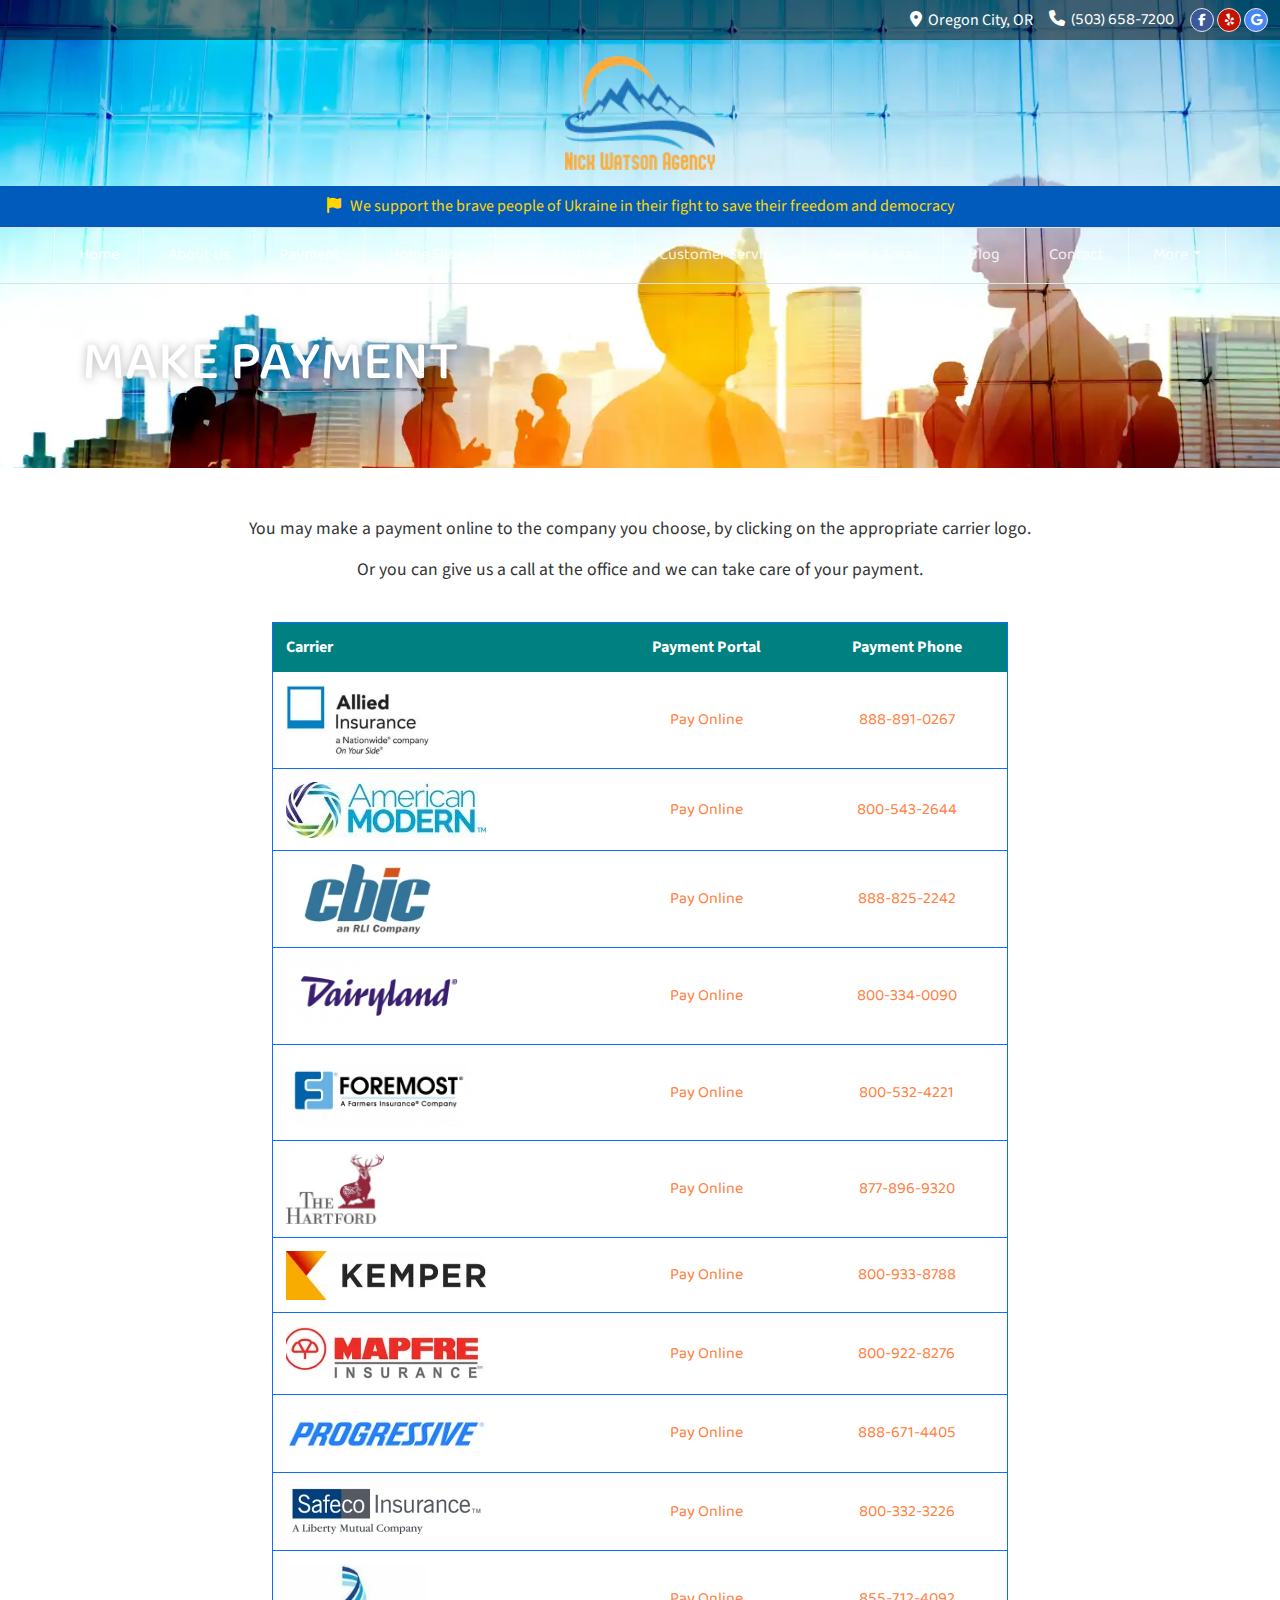
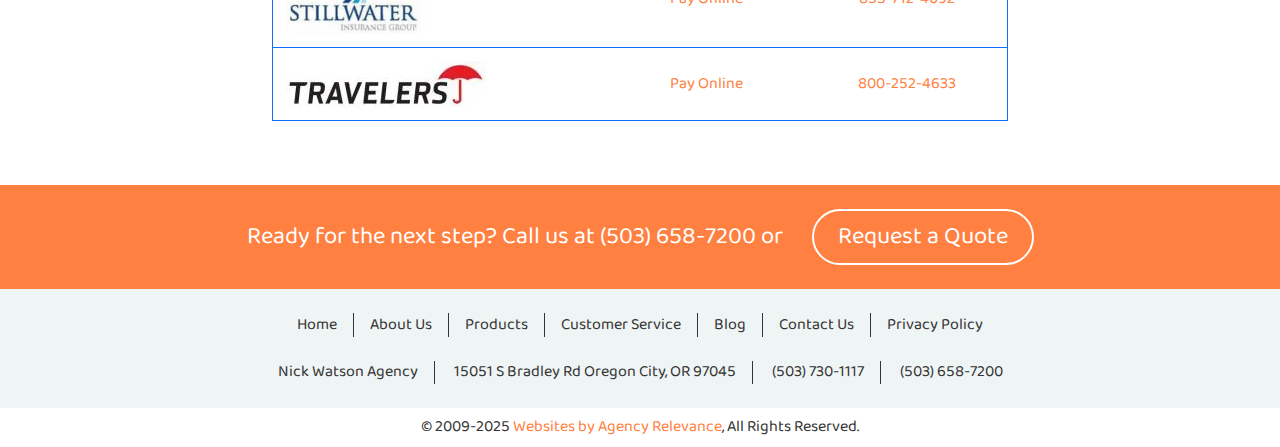
<file: payment.html>
<!doctype html>
<html lang="en">
<head>
  <meta charset="UTF-8">
  <meta name="viewport" content="width=device-width, initial-scale=1">
  <title>Payment Page</title>
  <!-- Google Fonts -->
  <link rel="preconnect" href="https://fonts.googleapis.com">
  <link rel="preconnect" href="https://fonts.gstatic.com" crossorigin>
  <link href="https://fonts.googleapis.com/css2?family=Source+Sans+3:ital,wght@0,200..900;1,200..900&display=swap" rel="stylesheet" >
  <!-- Font Awsome -->
  <link rel="stylesheet" href="https://cdnjs.cloudflare.com/ajax/libs/font-awesome/6.3.0/css/all.min.css"  />
  <!-- Boostrap -->
  <link rel="stylesheet" href="https://cdn.jsdelivr.net/npm/bootstrap@5.3.3/dist/css/bootstrap.min.css"  />
  <link rel="stylesheet" type="text/css" href="assets/css/style.css">

</head>
<body>
  <div class="d-flex justify-content-center align-items-center vh-100 bg-white">
    <div class="spinner-border" role="status" id="loading">
      <span class="visually-hidden">Loading...</span>
    </div>
  </div>
  <div class="alert alert-bg rounded-0 mb-0 text-center py-2 d-xl-none d-block"><i class="fa-solid fa-flag"></i> &nbsp; We   support the brave people of Ukraine in their fight to save their freedom and democracy
  </div>
  <header class="header-area position-relative">
    <div class="position-absolute top-0 w-100">
      <div class="topbar position-relative z-2 py-2">
        <div class="container-fluid">
          <div class="d-flex align-items-center justify-content-end">
            <div class="address text-white me-3">
              <i class="fa-solid fa-location-dot"></i>&nbsp; Oregon City, OR
            </div>
            <div class="phone me-3">
              <a href="tel:5036587200" class="text-white text-decoration-none"><i class="fa-solid fa-phone"></i> &nbsp;(503) 658-7200</a>
            </div>
            <div class="social-icons">
              <a href="https://www.facebook.com/NickWatsonInsuranceAgency/" class="d-inline-block facebook"><i class="fa-brands fa-facebook-f"></i></a>
              <a href="https://www.yelp.com/biz/nick-watson-insurance-agency-oregon-city-3" class="d-inline-block yelp"><i class="fa-brands fa-yelp"></i></a>
              <a href="https://www.google.com/maps/place/Nick+Watson+Insurance+Agency/@45.3881947,-122.5187119,15z/data=!4m" class="d-inline-block google"><i class="fa-brands fa-google"></i></a>
            </div>
          </div>
        </div>
      </div>
      <div class="logo text-center d-xl-block d-none py-3 position-relative z-2">
        <a class="navbar-brand" href="#">
          <img src="assets/images/logo.webp" alt="logo" class="img-fluid" width="150">
        </a>
      </div>
       <div class="alert alert-bg position-relative z-2 rounded-0 mb-0 text-center py-2 d-xl-block d-none"><i class="fa-solid fa-flag"></i> &nbsp; We   support the brave people of Ukraine in their fight to save their freedom and democracy
      </div>
      <nav class="navbar navbar-expand-xl navbar-dark bg-transparent w-100 position-relative z-2 border-bottom border-top py-0">
              <div class="container-fluid">
                  <a class="navbar-brand d-xl-none d-block" href="#">
                    <img src="assets/images/logo.webp" alt="logo" class="img-fluid" width="80">
                  </a>
                  <button class="navbar-toggler" type="button" data-bs-toggle="collapse" data-bs-target="#navbarSupportedContent" aria-controls="navbarSupportedContent" aria-expanded="false" aria-label="Toggle navigation">
                      <span class="navbar-toggler-icon"></span>
                  </button>
                  <div class="collapse navbar-collapse" id="navbarSupportedContent">
                      <ul class="navbar-nav ms-xl-auto me-auto mb-2 mb-lg-0">
                          <li class="nav-item">
                              <a class="nav-link px-4 py-3" href="index.html">Home</a>
                          </li>
                          <li class="nav-item">
                              <a class="nav-link px-4 py-3" href="about.html">About Us</a>
                          </li>
                          <li class="nav-item">
                              <a class="nav-link px-4 py-3 active" href="payment.html" aria-current="page">Payment</a>
                          </li>
                          <li class="nav-item">
                              <a class="nav-link px-4 py-3" href="slider-home.html">Home Slider</a>
                          </li>
                          <li class="nav-item">
                              <a class="nav-link px-4 py-3" href="regular.html">Regular Page</a>                            
                          </li>
                          <li class="nav-item">
                              <a class="nav-link px-4 py-3" href="#">Customer Service</a>                            
                          </li>
                          <li class="nav-item">
                              <a class="nav-link px-4 py-3" href="#">Service Areas</a>                            
                          </li>
                          <li class="nav-item">
                              <a class="nav-link px-4 py-3" href="blog.html">Blog</a>                            
                          </li>
                          <li class="nav-item">
                              <a class="nav-link px-4 py-3" href="contact.html">Contact</a>                            
                          </li>
                          <li class="nav-item dropdown">
                              <a class="nav-link px-4 py-3 dropdown-toggle" href="#" role="button" data-bs-toggle="dropdown" aria-expanded="false">More</a>     
                              <ul class="dropdown-menu">
                                <li><a class="dropdown-item" href="#">Submenu</a></li>
                                <li><a class="dropdown-item" href="#">Submenu</a></li>
                                <li><a class="dropdown-item" href="#">Submenu</a></li>
                              </ul>                       
                          </li>
                      </ul>
                  </div>
              </div>
      </nav>
    </div>
    <div class="banner">
      <div class="header-content position-relative z-1 container">
        <div class="row">
          <div class="col-md-12">
            <h1 class="text-white font-baloo text-uppercase pt-5">Make Payment</h1>
          </div>
        </div>
      </div>
    </div>
  </header>
  <main class="main-area position-relative">
    <section class="contact-area my-5">
      <div class="container">
        <div class="payment-area">
          <p class="text-center">You may make a payment online to the company you choose, by clicking on the appropriate carrier logo.</p>
          <p class="text-center">Or you can give us a call at the office and we can take care of your payment.</p>
          <div class="row justify-content-center">
            <div class="col-lg-8 col-md-10">
              <div class="payment-table pt-4">
                <div class="table-responsive">
                  <table class="table border border-primary align-middle border-primary">
                    <thead class="table-primary">
                      <tr>
                        <th>Carrier</th>
                        <th class="text-center">Payment Portal</th>
                        <th class="text-center">Payment Phone</th>
                      </tr>
                    </thead>
                    <tbody>
                      <tr>
                        <td>
                          <img src="assets/images/logo10.webp" alt="logo10" class="img-fluid">
                        </td>
                        <td class="text-center">
                          <a href="https://www.nationwide.com/personal/member-services/pay-bill" target="_blank">Pay Online</a>
                        </td>
                        <td class="text-center">
                          <a href="tel:888-891-0267" target="_blank">888-891-0267</a>
                        </td>
                      </tr>
                      <tr>
                        <td>
                          <img src="assets/images/logo11.webp" alt="logo11" class="img-fluid">
                        </td>
                        <td class="text-center">
                          <a href="https://www.amig.com/customer/make-a-payment/" target="_blank">Pay Online</a>
                        </td>
                        <td class="text-center">
                          <a href="tel:800-543-2644" target="_blank">800-543-2644</a>
                        </td>
                      </tr>
                      <tr>
                        <td>
                          <img src="assets/images/logo12.webp" alt="logo12" class="img-fluid">
                        </td>
                        <td class="text-center">
                          <a href="https://www.mycbic.com/App/QuickPay.aspx" target="_blank">Pay Online</a>
                        </td>
                        <td class="text-center">
                          <a href="tel:888-825-2242" target="_blank">888-825-2242</a>
                        </td>
                      </tr>
                      <tr>
                        <td>
                          <img src="assets/images/logo1.webp" alt="logo1" class="img-fluid">
                        </td>
                        <td class="text-center">
                          <a href="https://www.dairylandinsurance.com/make-a-payment" target="_blank">Pay Online</a>
                        </td>
                        <td class="text-center">
                          <a href="tel:800-334-0090" target="_blank">800-334-0090</a>
                        </td>
                      </tr>
                      <tr>
                        <td>
                          <img src="assets/images/logo2.webp" alt="logo2" class="img-fluid">
                        </td>
                        <td class="text-center">
                          <a href="https://www.foremost.com/payonline/" target="_blank">Pay Online</a>
                        </td>
                        <td class="text-center">
                          <a href="tel:800-532-4221" target="_blank">800-532-4221</a>
                        </td>
                      </tr>
                      <tr>
                        <td>
                          <img src="assets/images/logo3.webp" alt="logo3" class="img-fluid">
                        </td>
                        <td class="text-center">
                          <a href="https://account.thehartford.com/customer/#/registration?appid=OBSC" target="_blank">Pay Online</a>
                        </td>
                        <td class="text-center">
                          <a href="tel:877-896-9320" target="_blank">877-896-9320</a>
                        </td>
                      </tr>
                      <tr>
                        <td>
                          <img src="assets/images/logo4.webp" alt="logo4" class="img-fluid">
                        </td>
                        <td class="text-center">
                          <a href="https://myaccount.kemper.com/us/home/index.cfm/go/payments.home/" target="_blank">Pay Online</a>
                        </td>
                        <td class="text-center">
                          <a href="tel:800-933-8788" target="_blank">800-933-8788</a>
                        </td>
                      </tr>
                      <tr>
                        <td>
                          <img src="assets/images/logo5.webp" alt="logo5" class="img-fluid">
                        </td>
                        <td class="text-center">
                          <a href="https://www.mapfreinsurance.com/b2cwebapp/cwic/payment" target="_blank">Pay Online</a>
                        </td>
                        <td class="text-center">
                          <a href="tel:800-922-8276" target="_blank">800-922-8276</a>
                        </td>
                      </tr>
                      <tr>
                        <td>
                          <img src="assets/images/logo6.webp" alt="logo6" class="img-fluid">
                        </td>
                        <td class="text-center">
                          <a href="https://account.apps.progressive.com/access/ez-payment/policy-info" target="_blank">Pay Online</a>
                        </td>
                        <td class="text-center">
                          <a href="tel:888-671-4405" target="_blank">888-671-4405</a>
                        </td>
                      </tr>
                      <tr>
                        <td>
                          <img src="assets/images/logo7.webp" alt="logo7" class="img-fluid">
                        </td>
                        <td class="text-center">
                          <a href="https://customer.safeco.com/accountmanager/billing/guest-payment?view=customerSearch" target="_blank">Pay Online</a>
                        </td>
                        <td class="text-center">
                          <a href="tel:800-332-3226" target="_blank">800-332-3226</a>
                        </td>
                      </tr>
                      <tr>
                        <td>
                          <img src="assets/images/logo8.webp" alt="logo8" class="img-fluid">
                        </td>
                        <td class="text-center">
                          <a href="https://stillwaterinsurance.com/Payments/login" target="_blank">Pay Online</a>
                        </td>
                        <td class="text-center">
                          <a href="tel:855-712-4092" target="_blank">855-712-4092</a>
                        </td>
                      </tr>
                      <tr>
                        <td>
                          <img src="assets/images/logo9.webp" alt="logo9" class="img-fluid">
                        </td>
                        <td class="text-center">
                          <a href="https://www.travelers.com/pay-your-bill?lob=pi" target="_blank">Pay Online</a>
                        </td>
                        <td class="text-center">
                          <a href="tel:800-252-4633" target="_blank">800-252-4633</a>
                        </td>
                      </tr>
                    </tbody>
                  </table>
                </div>
              </div>
            </div>
          </div>
        </div>      
      </div>
    </section>
    
    <section class="cta-bottom bg-secondary">
      <div class="container-fluid">
        <div class="cta-area text-white p-4 text-center fs-4 font-baloo">
            <span>Ready for the next step? </span> <span>Call us at <a href="tel:(503) 658-7200" class="  text-white">(503) 658-7200</a> or </span><a class="btn btn-outline-white text-white text-decoration-none d-inline-block py-2 px-4 ms-4 rounded-pill fs-4" href="quote.htm">Request a Quote</a>
        </div>
      </div>
    </section>
  </main>
  <footer class="footer-area pt-4">
    <div class="footer-inner pb-4">
      <div class="container">
        <div class="footer-links">
          <ul class="list-unstyled p-0 m-0 d-md-flex align-items-center justify-content-center">
            <li><a href="index.html" class="px-lg-3 py-md-0 py-1 d-md-inline-block d-block px-2 text-decoration-none">Home</a></li>
            <li><a href="about.html" class="px-lg-3 py-md-0 py-1 d-md-inline-block d-block px-2 text-decoration-none">About Us</a></li>
            <li><a href="#" class="px-lg-3 py-md-0 py-1 d-md-inline-block d-block px-2 text-decoration-none">Products</a></li>
            <li><a href="#" class="px-lg-3 py-md-0 py-1 d-md-inline-block d-block px-2 text-decoration-none">Customer Service</a></li>
            <li><a href="#" class="px-lg-3 py-md-0 py-1 d-md-inline-block d-block px-2 text-decoration-none">Blog</a></li>
            <li><a href="contact.html" class="px-lg-3 py-md-0 py-1 d-md-inline-block d-block px-2 text-decoration-none">Contact Us</a></li>
            <li><a href="#" class="px-lg-3 py-md-0 py-1 d-md-inline-block d-block px-2 text-decoration-none">Privacy Policy</a></li>
          </ul>
        </div>
        <div class="footer-info text-md-center font-baloo pt-4">
            <span class="px-lg-3 py-md-0 py-1 d-md-inline-block d-block px-2">Nick Watson Agency</span> 
            <span class="px-lg-3 py-md-0 py-1 d-md-inline-block d-block px-2">15051 S Bradley Rd Oregon City, OR 97045</span> 
            <span class="px-lg-3 py-md-0 py-1 d-md-inline-block d-block px-2"><a href="tel:(503) 730-1117" class="text-decoration-none">(503) 730-1117</a></span>        
            <span class="px-lg-3 py-md-0 py-1 d-md-inline-block d-block px-2"><a href="tel:(503) 658-7200" class="text-decoration-none">(503) 658-7200</a></span>
        </div>
      </div>
    </div>
    <div class="copyright-area bg-white py-2">
      <div class="container">
        <div class="copyright text-center font-baloo">© 2009-2025 <a href="http://agencyrelevance.com/" target="_blank">Websites by Agency Relevance</a>, All Rights Reserved.
        </div>
      </div>
    </div>
  </footer>

  <script src="https://cdn.jsdelivr.net/npm/bootstrap@5.3.3/dist/js/bootstrap.bundle.min.js" integrity="sha384-YvpcrYf0tY3lHB60NNkmXc5s9fDVZLESaAA55NDzOxhy9GkcIdslK1eN7N6jIeHz" crossorigin="anonymous"></script>
    <script type="text/javascript">
    var loading = document.getElementById('loading');
    window.addEventListener('load', function () {
      loading.classList.add('d-none');
      loading.parentNode.classList.replace('vh-100', 'd-none');
    });

  </script>
</body>
</html>
</file>
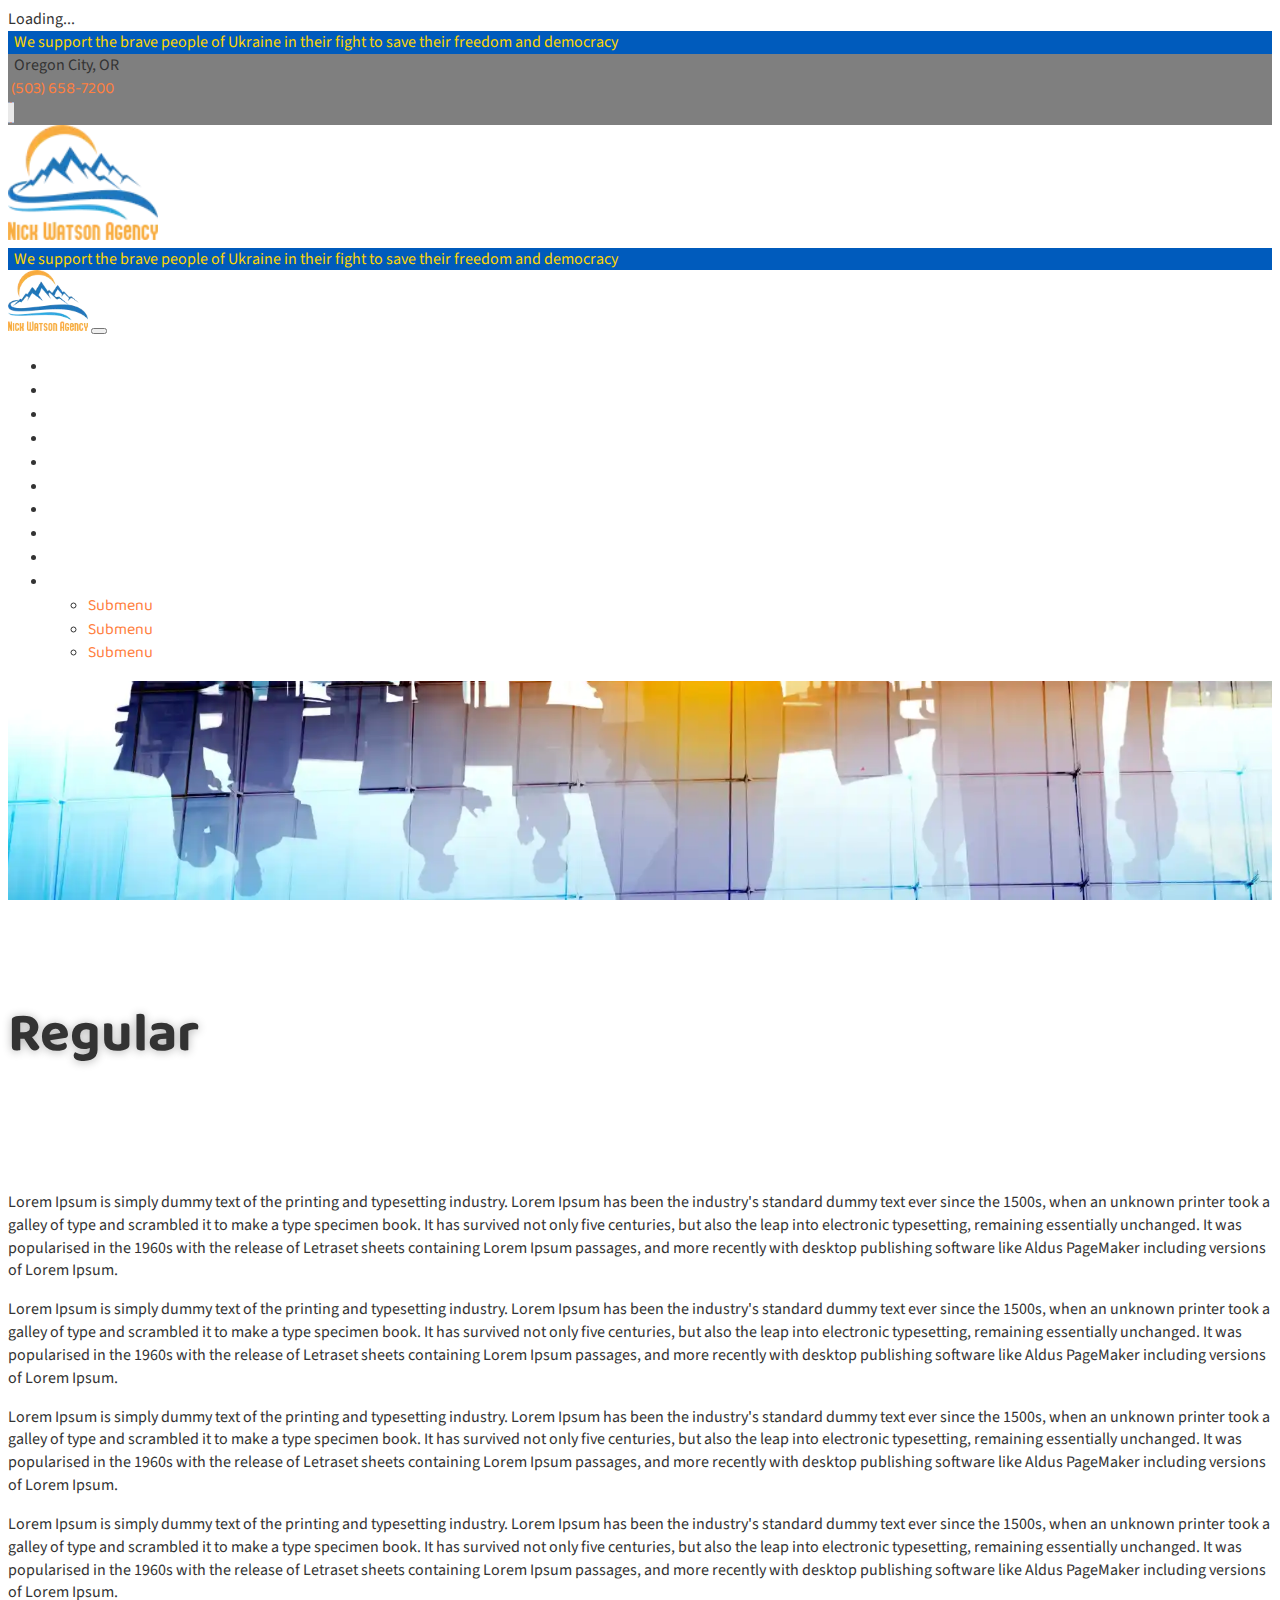
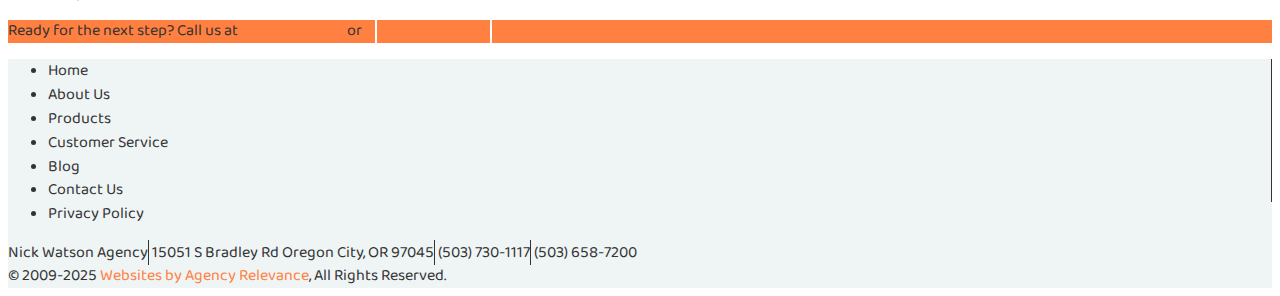
<file: regular.html>
<!doctype html>
<html lang="en">
<head>
  <meta charset="UTF-8">
  <meta name="viewport" content="width=device-width, initial-scale=1">
  <title>Regular Page</title>
  <!-- Google Fonts -->
  <link rel="preconnect" href="https://fonts.googleapis.com">
  <link rel="preconnect" href="https://fonts.gstatic.com" crossorigin>
  <link href="https://fonts.googleapis.com/css2?family=Source+Sans+3:ital,wght@0,200..900;1,200..900&display=swap" rel="stylesheet" media="print">
  <!-- Font Awsome -->
  <link rel="stylesheet" href="https://cdnjs.cloudflare.com/ajax/libs/font-awesome/6.3.0/css/all.min.css" media="print" />
  <!-- Boostrap -->
  <link rel="stylesheet" href="https://cdn.jsdelivr.net/npm/bootstrap@5.3.3/dist/css/bootstrap.min.css" media="print" />
  <link rel="stylesheet" type="text/css" href="assets/css/style.css">

</head>
<body>
  <div class="d-flex justify-content-center align-items-center vh-100 bg-white">
    <div class="spinner-border" role="status" id="loading">
      <span class="visually-hidden">Loading...</span>
    </div>
  </div>
  <div class="alert alert-bg rounded-0 mb-0 text-center py-2 d-xl-none d-block"><i class="fa-solid fa-flag"></i> &nbsp; We   support the brave people of Ukraine in their fight to save their freedom and democracy
  </div>
  <header class="header-area position-relative">
    <div class="position-absolute top-0 w-100">
      <div class="topbar position-relative z-2 py-2">
        <div class="container-fluid">
          <div class="d-flex align-items-center justify-content-end">
            <div class="address text-white me-3">
              <i class="fa-solid fa-location-dot"></i>&nbsp; Oregon City, OR
            </div>
            <div class="phone me-3">
              <a href="tel:5036587200" class="text-white text-decoration-none"><i class="fa-solid fa-phone"></i> &nbsp;(503) 658-7200</a>
            </div>
            <div class="social-icons">
              <a href="https://www.facebook.com/NickWatsonInsuranceAgency/" class="d-inline-block facebook"><i class="fa-brands fa-facebook-f"></i></a>
              <a href="https://www.yelp.com/biz/nick-watson-insurance-agency-oregon-city-3" class="d-inline-block yelp"><i class="fa-brands fa-yelp"></i></a>
              <a href="https://www.google.com/maps/place/Nick+Watson+Insurance+Agency/@45.3881947,-122.5187119,15z/data=!4m" class="d-inline-block google"><i class="fa-brands fa-google"></i></a>
            </div>
          </div>
        </div>
      </div>
      <div class="logo text-center d-xl-block d-none py-3 position-relative z-2">
        <a class="navbar-brand" href="#">
          <img src="assets/images/logo.webp" alt="logo" class="img-fluid" width="150">
        </a>
      </div>
       <div class="alert alert-bg position-relative z-2 rounded-0 mb-0 text-center py-2 d-xl-block d-none"><i class="fa-solid fa-flag"></i> &nbsp; We   support the brave people of Ukraine in their fight to save their freedom and democracy
      </div>
      <nav class="navbar navbar-expand-xl navbar-dark bg-transparent w-100 position-relative z-2 border-bottom border-top py-0">
              <div class="container-fluid">
                  <a class="navbar-brand d-xl-none d-block" href="#">
                    <img src="assets/images/logo.webp" alt="logo" class="img-fluid" width="80">
                  </a>
                  <button class="navbar-toggler" type="button" data-bs-toggle="collapse" data-bs-target="#navbarSupportedContent" aria-controls="navbarSupportedContent" aria-expanded="false" aria-label="Toggle navigation">
                      <span class="navbar-toggler-icon"></span>
                  </button>
                  <div class="collapse navbar-collapse" id="navbarSupportedContent">
                      <ul class="navbar-nav ms-xl-auto me-auto mb-2 mb-lg-0">
                          <li class="nav-item">
                              <a class="nav-link px-4 py-3" href="index.html">Home</a>
                          </li>
                          <li class="nav-item">
                              <a class="nav-link px-4 py-3" href="about.html">About Us</a>
                          </li>
                          <li class="nav-item">
                              <a class="nav-link px-4 py-3" href="payment.html">Payment</a>
                          </li>
                          <li class="nav-item">
                              <a class="nav-link px-4 py-3" href="slider-home.html">Home Slider</a>
                          </li>
                          <li class="nav-item">
                              <a class="nav-link px-4 py-3 active" href="regular.html" aria-current="page">Regular Page</a>                            
                          </li>
                          <li class="nav-item">
                              <a class="nav-link px-4 py-3" href="#">Customer Service</a>                            
                          </li>
                          <li class="nav-item">
                              <a class="nav-link px-4 py-3" href="#">Service Areas</a>                            
                          </li>
                          <li class="nav-item">
                              <a class="nav-link px-4 py-3" href="blog.html">Blog</a>                            
                          </li>
                          <li class="nav-item">
                              <a class="nav-link px-4 py-3" href="contact.html">Contact</a>                            
                          </li>
                          <li class="nav-item dropdown">
                              <a class="nav-link px-4 py-3 dropdown-toggle" href="#" role="button" data-bs-toggle="dropdown" aria-expanded="false">More</a>     
                              <ul class="dropdown-menu">
                                <li><a class="dropdown-item" href="#">Submenu</a></li>
                                <li><a class="dropdown-item" href="#">Submenu</a></li>
                                <li><a class="dropdown-item" href="#">Submenu</a></li>
                              </ul>                       
                          </li>
                      </ul>
                  </div>
              </div>
      </nav>
    </div>
    <div class="banner">
      <div class="header-content position-relative z-1 container">
        <div class="row">
          <div class="col-md-12">
            <h1 class="text-white font-baloo text-uppercase pt-5">Regular</h1>
          </div>
        </div>
      </div>
    </div>
  </header>
  <main class="main-area position-relative">
    <section class="contact-area my-5">
      <div class="container">
        <div class="reg-content">
          <p>Lorem Ipsum is simply dummy text of the printing and typesetting industry. Lorem Ipsum has been the industry's standard dummy text ever since the 1500s, when an unknown printer took a galley of type and scrambled it to make a type specimen book. It has survived not only five centuries, but also the leap into electronic typesetting, remaining essentially unchanged. It was popularised in the 1960s with the release of Letraset sheets containing Lorem Ipsum passages, and more recently with desktop publishing software like Aldus PageMaker including versions of Lorem Ipsum.</p>
          <p>Lorem Ipsum is simply dummy text of the printing and typesetting industry. Lorem Ipsum has been the industry's standard dummy text ever since the 1500s, when an unknown printer took a galley of type and scrambled it to make a type specimen book. It has survived not only five centuries, but also the leap into electronic typesetting, remaining essentially unchanged. It was popularised in the 1960s with the release of Letraset sheets containing Lorem Ipsum passages, and more recently with desktop publishing software like Aldus PageMaker including versions of Lorem Ipsum.</p>
          <p>Lorem Ipsum is simply dummy text of the printing and typesetting industry. Lorem Ipsum has been the industry's standard dummy text ever since the 1500s, when an unknown printer took a galley of type and scrambled it to make a type specimen book. It has survived not only five centuries, but also the leap into electronic typesetting, remaining essentially unchanged. It was popularised in the 1960s with the release of Letraset sheets containing Lorem Ipsum passages, and more recently with desktop publishing software like Aldus PageMaker including versions of Lorem Ipsum.</p>
          <p>Lorem Ipsum is simply dummy text of the printing and typesetting industry. Lorem Ipsum has been the industry's standard dummy text ever since the 1500s, when an unknown printer took a galley of type and scrambled it to make a type specimen book. It has survived not only five centuries, but also the leap into electronic typesetting, remaining essentially unchanged. It was popularised in the 1960s with the release of Letraset sheets containing Lorem Ipsum passages, and more recently with desktop publishing software like Aldus PageMaker including versions of Lorem Ipsum.</p>
        </div>     
      </div>
    </section>
    
    <section class="cta-bottom bg-secondary">
      <div class="container-fluid">
        <div class="cta-area text-white p-4 text-center fs-4 font-baloo">
            <span>Ready for the next step? </span> <span>Call us at <a href="tel:(503) 658-7200" class="  text-white">(503) 658-7200</a> or </span><a class="btn btn-outline-white text-white text-decoration-none d-inline-block py-2 px-4 ms-4 rounded-pill fs-4" href="quote.htm">Request a Quote</a>
        </div>
      </div>
    </section>
  </main>
  <footer class="footer-area pt-4">
    <div class="footer-inner pb-4">
      <div class="container">
        <div class="footer-links">
          <ul class="list-unstyled p-0 m-0 d-md-flex align-items-center justify-content-center">
            <li><a href="index.html" class="px-lg-3 py-md-0 py-1 d-md-inline-block d-block px-2 text-decoration-none">Home</a></li>
            <li><a href="about.html" class="px-lg-3 py-md-0 py-1 d-md-inline-block d-block px-2 text-decoration-none">About Us</a></li>
            <li><a href="#" class="px-lg-3 py-md-0 py-1 d-md-inline-block d-block px-2 text-decoration-none">Products</a></li>
            <li><a href="#" class="px-lg-3 py-md-0 py-1 d-md-inline-block d-block px-2 text-decoration-none">Customer Service</a></li>
            <li><a href="#" class="px-lg-3 py-md-0 py-1 d-md-inline-block d-block px-2 text-decoration-none">Blog</a></li>
            <li><a href="contact.html" class="px-lg-3 py-md-0 py-1 d-md-inline-block d-block px-2 text-decoration-none">Contact Us</a></li>
            <li><a href="#" class="px-lg-3 py-md-0 py-1 d-md-inline-block d-block px-2 text-decoration-none">Privacy Policy</a></li>
          </ul>
        </div>
        <div class="footer-info text-md-center font-baloo pt-4">
            <span class="px-lg-3 py-md-0 py-1 d-md-inline-block d-block px-2">Nick Watson Agency</span> 
            <span class="px-lg-3 py-md-0 py-1 d-md-inline-block d-block px-2">15051 S Bradley Rd Oregon City, OR 97045</span> 
            <span class="px-lg-3 py-md-0 py-1 d-md-inline-block d-block px-2"><a href="tel:(503) 730-1117" class="text-decoration-none">(503) 730-1117</a></span>        
            <span class="px-lg-3 py-md-0 py-1 d-md-inline-block d-block px-2"><a href="tel:(503) 658-7200" class="text-decoration-none">(503) 658-7200</a></span>
        </div>
      </div>
    </div>
    <div class="copyright-area bg-white py-2">
      <div class="container">
        <div class="copyright text-center font-baloo">© 2009-2025 <a href="http://agencyrelevance.com/" target="_blank">Websites by Agency Relevance</a>, All Rights Reserved.
        </div>
      </div>
    </div>
  </footer>

  <script src="https://cdn.jsdelivr.net/npm/bootstrap@5.3.3/dist/js/bootstrap.bundle.min.js" integrity="sha384-YvpcrYf0tY3lHB60NNkmXc5s9fDVZLESaAA55NDzOxhy9GkcIdslK1eN7N6jIeHz" crossorigin="anonymous"></script>
    <script type="text/javascript">
    var loading = document.getElementById('loading');
    window.addEventListener('load', function () {
      loading.classList.add('d-none');
      loading.parentNode.classList.replace('vh-100', 'd-none');
    });

  </script>
</body>
</html>
</file>
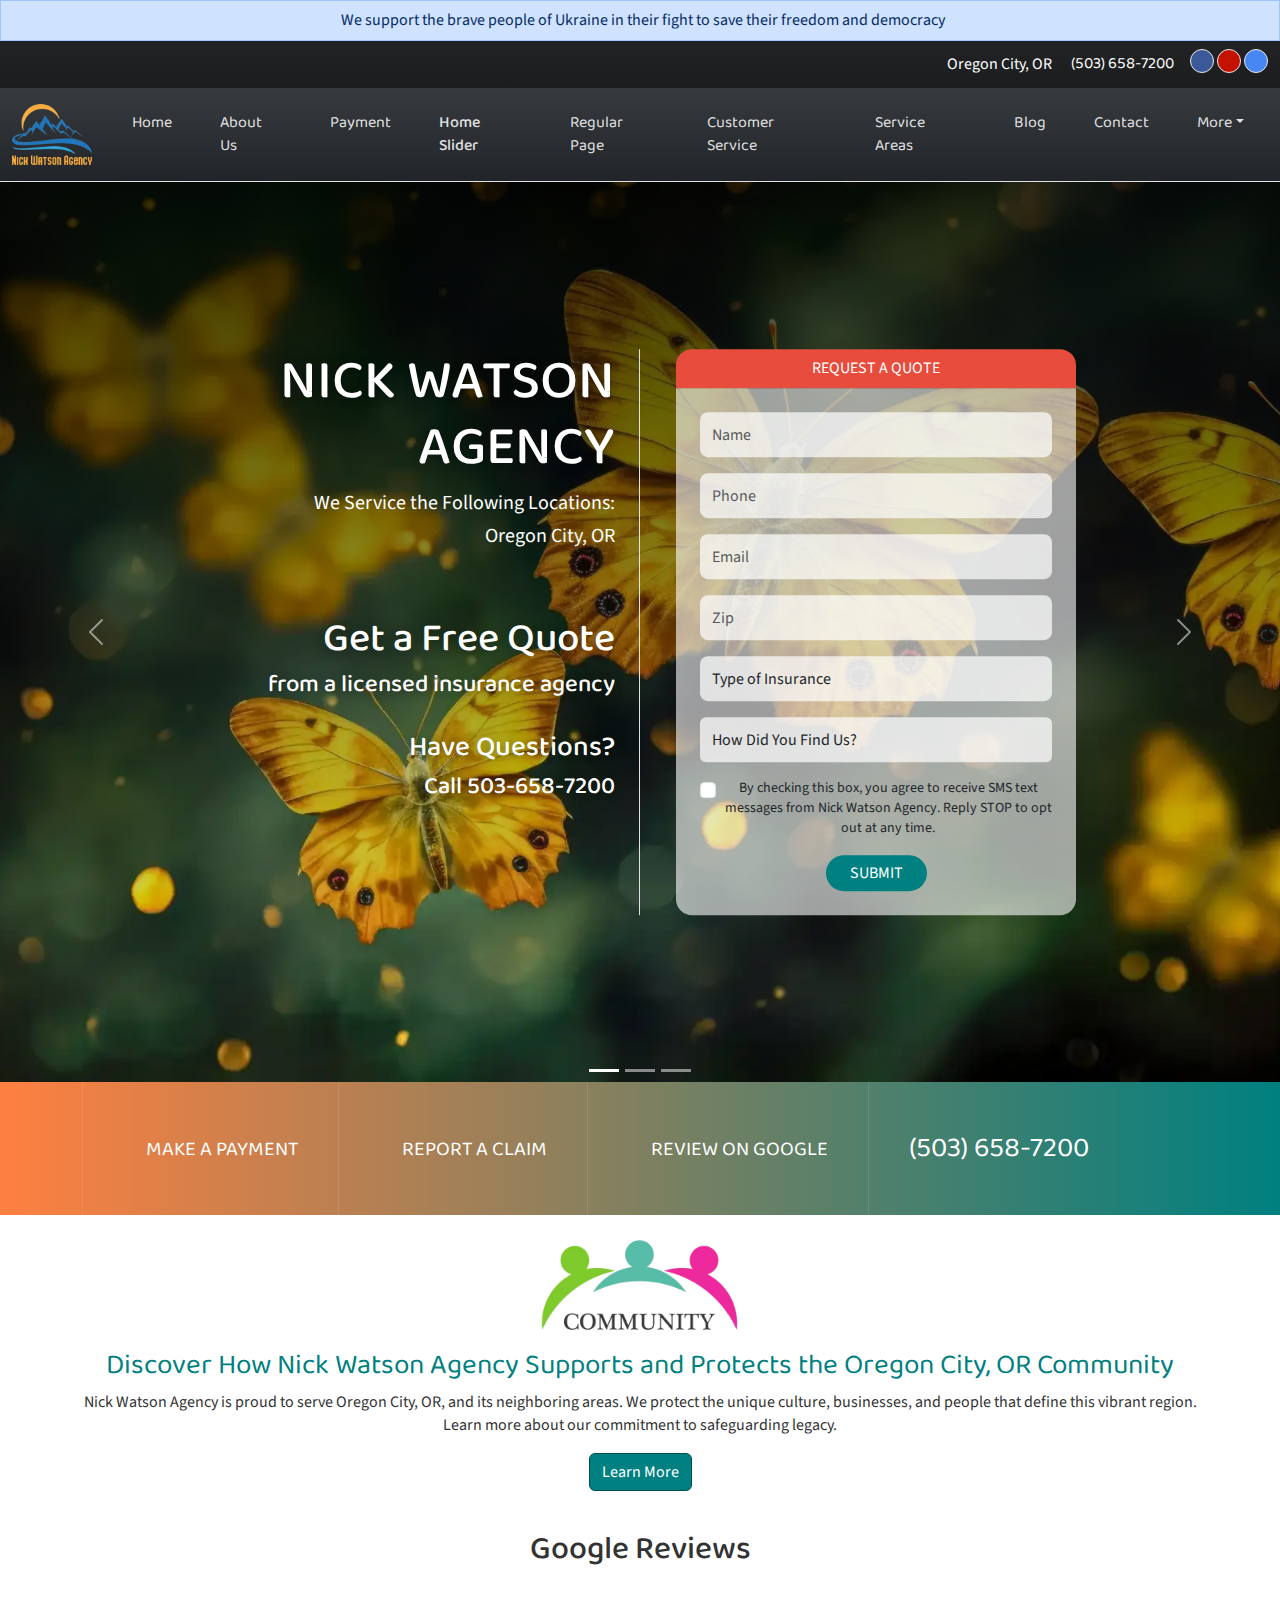
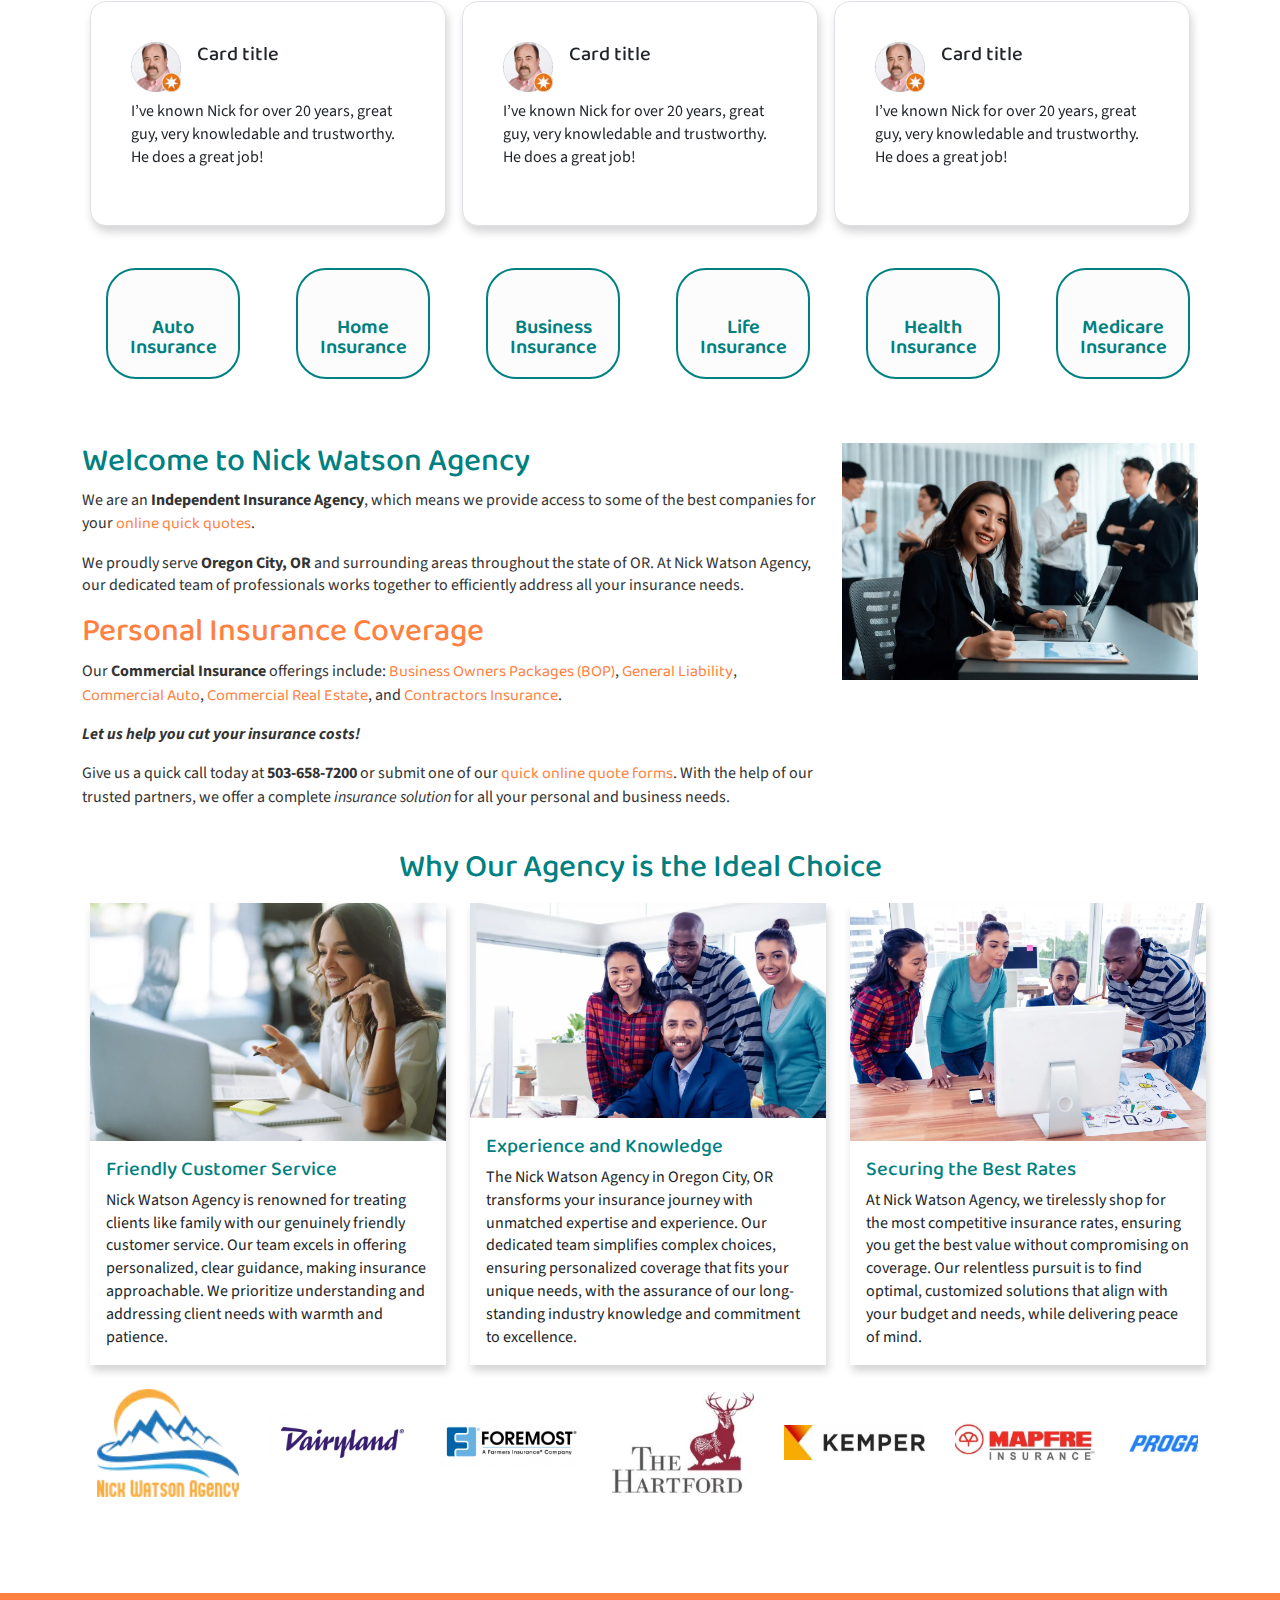
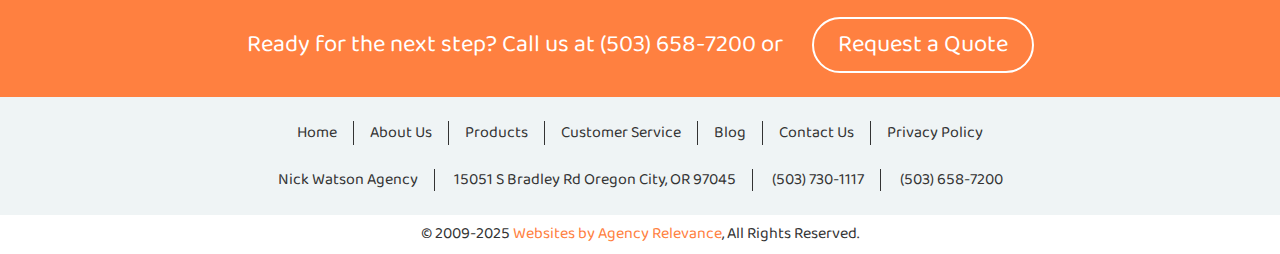
<file: slider-home.html>
<!doctype html>
<html lang="en">
<head>
  <meta charset="UTF-8">
  <meta name="viewport" content="width=device-width, initial-scale=1">
  <title>Slider Home Page</title>

  <!-- Google Fonts -->
  <link rel="preconnect" href="https://fonts.googleapis.com">
  <link rel="preconnect" href="https://fonts.gstatic.com" crossorigin>
  <link href="https://fonts.googleapis.com/css2?family=Source+Sans+3:ital,wght@0,200..900;1,200..900&display=swap" rel="stylesheet">
  <!-- Font Awsome -->
  <link rel="stylesheet" href="https://cdnjs.cloudflare.com/ajax/libs/font-awesome/6.3.0/css/all.min.css" integrity="sha512-SzlrxWUlpfuzQ+pcUCosxcglQRNAq/DZjVsC0lE40xsADsfeQoEypE+enwcOiGjk/bSuGGKHEyjSoQ1zVisanQ==" crossorigin="anonymous" referrerpolicy="no-referrer" />
  <!-- Boostrap -->
  <link href="https://cdn.jsdelivr.net/npm/bootstrap@5.3.3/dist/css/bootstrap.min.css" rel="stylesheet" integrity="sha384-QWTKZyjpPEjISv5WaRU9OFeRpok6YctnYmDr5pNlyT2bRjXh0JMhjY6hW+ALEwIH" crossorigin="anonymous">

  <link rel="stylesheet" type="text/css" href="assets/css/style.css">

</head>
<body>
  <div class="d-flex justify-content-center align-items-center vh-100 bg-white">
    <div class="spinner-border" role="status" id="loading">
      <span class="visually-hidden">Loading...</span>
    </div>
  </div>
  <div class="alert alert-primary rounded-0 mb-0 text-center py-2"><i class="fa-solid fa-flag"></i> &nbsp; We support the brave people of Ukraine in their fight to save their freedom and democracy
</div>
  <header class="header-area slider-header position-relative">
    <div class="bg-dark bg-gradient w-100">
      <div class="topbar position-relative z-2 py-2">
        <div class="container-fluid">
          <div class="d-flex align-items-center justify-content-end">
            <div class="address text-white me-3">
              <i class="fa-solid fa-location-dot"></i>&nbsp; Oregon City, OR
            </div>
            <div class="phone me-3">
              <a href="tel:5036587200" class="text-white text-decoration-none"><i class="fa-solid fa-phone"></i> &nbsp;(503) 658-7200</a>
            </div>
            <div class="social-icons">
              <a href="https://www.facebook.com/NickWatsonInsuranceAgency/" class="d-inline-block facebook"><i class="fa-brands fa-facebook-f"></i></a>
              <a href="https://www.yelp.com/biz/nick-watson-insurance-agency-oregon-city-3" class="d-inline-block yelp"><i class="fa-brands fa-yelp"></i></a>
              <a href="https://www.google.com/maps/place/Nick+Watson+Insurance+Agency/@45.3881947,-122.5187119,15z/data=!4m" class="d-inline-block google"><i class="fa-brands fa-google"></i></a>
            </div>
          </div>
        </div>
      </div>
      <nav class="navbar navbar-expand-lg navbar-dark bg-transparent w-100 position-relative z-2 border-bottom">
              <div class="container-fluid">
                  <a class="navbar-brand" href="#">
                    <img src="assets/images/logo.webp" alt="logo" class="img-fluid" width="80">
                  </a>
                  <button class="navbar-toggler" type="button" data-bs-toggle="collapse" data-bs-target="#navbarSupportedContent" aria-controls="navbarSupportedContent" aria-expanded="false" aria-label="Toggle navigation">
                      <span class="navbar-toggler-icon"></span>
                  </button>
                  <div class="collapse navbar-collapse" id="navbarSupportedContent">
                      <ul class="navbar-nav ms-auto mb-2 mb-lg-0">
                          <li class="nav-item">
                              <a class="nav-link px-4 py-3" href="index.html">Home</a>
                          </li>
                          <li class="nav-item">
                              <a class="nav-link px-4 py-3" href="about.html">About Us</a>
                          </li>
                          <li class="nav-item">
                              <a class="nav-link px-4 py-3" href="payment.html">Payment</a>
                          </li>
                          <li class="nav-item">
                              <a class="nav-link px-4 py-3 active" href="slider-home.html" aria-current="page">Home Slider</a>
                          </li>
                          <li class="nav-item">
                              <a class="nav-link px-4 py-3" href="regular.html">Regular Page</a>                            
                          </li>
                          <li class="nav-item">
                              <a class="nav-link px-4 py-3" href="#">Customer Service</a>                            
                          </li>
                          <li class="nav-item">
                              <a class="nav-link px-4 py-3" href="#">Service Areas</a>                            
                          </li>
                          <li class="nav-item">
                              <a class="nav-link px-4 py-3" href="blog.html">Blog</a>                            
                          </li>
                          <li class="nav-item">
                              <a class="nav-link px-4 py-3" href="contact.html">Contact</a>                            
                          </li>
                          <li class="nav-item dropdown">
                              <a class="nav-link px-4 py-3 dropdown-toggle" href="#" role="button" data-bs-toggle="dropdown" aria-expanded="false">More</a>     
                              <ul class="dropdown-menu">
                                <li><a class="dropdown-item" href="#">Submenu</a></li>
                                <li><a class="dropdown-item" href="#">Submenu</a></li>
                                <li><a class="dropdown-item" href="#">Submenu</a></li>
                              </ul>                       
                          </li>
                      </ul>
                  </div>
              </div>
      </nav>
    </div>
    <div class="slider-area">
      <div id="homeslider" class="carousel slide">
        <div class="carousel-indicators mb-0">
          <button type="button" data-bs-target="#homeslider" data-bs-slide-to="0" class="active" aria-current="true" aria-label="Slide 1"></button>
          <button type="button" data-bs-target="#homeslider" data-bs-slide-to="1" aria-label="Slide 2"></button>
          <button type="button" data-bs-target="#homeslider" data-bs-slide-to="2" aria-label="Slide 3"></button>
        </div>
        <div class="carousel-inner py-0">
          <div class="carousel-item active">
            <img src="assets/images/slide1.webp" class="d-block w-100" alt="slide1">
            <div class="carousel-caption d-none d-md-block">
              <div class="header-content position-relative z-1 container">
                <div class="row">
                  <div class="col-md-6 border-end pe-md-4">
                    <h1 class="text-white font-baloo text-uppercase text-end">Nick Watson Agency</h1>
                    <p class="text-end text-white mb-1 fs-5">We Service the Following Locations:</p>
                    <p class="text-end text-white pb-5 fs-5">Oregon City, OR</p>
                    <h2 class="text-white text-end font-baloo">Get a Free Quote</h2>
                    <h4 class="mb-4 pb-2 text-white text-end">from a licensed insurance agency</h4>
                    <h3 class="text-end text-white font-baloo">Have Questions?</h3>
                    <h4 class="text-end text-white">Call 503-658-7200</h4>
                  </div>
                  <div class="col-md-6">
                    <div class="quote-form-area ps-md-4">
                      <div class="quote-form-title text-white p-2 rounded-top-4 text-center">REQUEST A QUOTE</div>
                      <div class="quote-form rounded-bottom-4 p-4">
                        <form action="" method="">
                          <div class="mb-3">
                            <input type="text" name="name" class="form-control shadow-none rounded-3 border-0" value="" placeholder="Name" required="">
                          </div>
                          <div class="mb-3">
                            <input type="text" name="phone" class="form-control shadow-none rounded-3 border-0" value="" placeholder="Phone" required="">
                          </div>
                          <div class="mb-3">
                            <input type="email" name="email" class="form-control shadow-none rounded-3 border-0" value="" placeholder="Email" required="">
                          </div>
                          <div class="mb-3">
                            <input type="text" name="zipcode" class="form-control shadow-none rounded-3 border-0" value="" placeholder="Zip">
                          </div>
                          <div class="mb-3">
                            <select class="form-control shadow-none rounded-3 border-0" name="insurance">
                              <option selected="selected" value="">Type of Insurance</option>
                              <option value="Auto">Auto</option>
                              <option value="Home">Home</option>
                              <option value="Business">Business</option>
                              <option value="Health">Health</option>
                              <option value="Life">Life</option>
                              <option value="Other">Other</option>
                            </select>
                          </div>
                          <div class="mb-3">
                            <select class="form-control shadow-none py-2 border-0" name="F_1_5">
                              <option selected="selected" value="">How Did You Find Us?</option>
                              <option value="Google Search">Google Search</option>
                              <option value="Google Ad">Google Ad</option>
                              <option value="Social Media">Social Media</option>
                              <option value="Referral">Referral</option>
                              <option value="Other">Other</option>
                            </select>
                          </div>
                          <div class="mb-3">
                            <div class="form-check">
                              <input class="form-check-input" type="checkbox" name="receive_sms" value="" id="receivesms">
                              <label class="form-check-label text-dark small" for="receivesms">
                                 By checking this box, you agree to receive SMS text messages from Nick Watson Agency. Reply STOP to opt out at any time. 
                              </label>
                            </div>
                          </div>
                          <div class="text-center submit-button">
                            <button type="submit" class="btn btn-primary border-0 rounded-pill px-4 text-uppercase text-white">Submit</button>
                          </div>
                        </form>
                      </div>
                    </div>
                  </div>
                </div>
              </div>
            </div>
          </div>
          <div class="carousel-item">
            <img src="assets/images/slide2.webp" class="d-block w-100" alt="slide2">
            <div class="carousel-caption d-none d-md-block">
              <div class="header-content position-relative z-1 container">
                <div class="row">
                  <div class="col-md-6 border-end pe-md-4">
                    <h1 class="text-white font-baloo text-uppercase text-end">Nick Watson Agency</h1>
                    <p class="text-end text-white mb-1 fs-5">We Service the Following Locations:</p>
                    <p class="text-end text-white pb-5 fs-5">Oregon City, OR</p>
                    <h2 class="text-white text-end font-baloo">Get a Free Quote</h2>
                    <h4 class="mb-4 pb-2 text-white text-end">from a licensed insurance agency</h4>
                    <h3 class="text-end text-white font-baloo">Have Questions?</h3>
                    <h4 class="text-end text-white">Call 503-658-7200</h4>
                  </div>
                  <div class="col-md-6">
                    <div class="quote-form-area ps-md-4">
                      <div class="quote-form-title text-white p-2 rounded-top-4 text-center">REQUEST A QUOTE</div>
                      <div class="quote-form rounded-bottom-4 p-4">
                        <form action="" method="">
                          <div class="mb-3">
                            <input type="text" name="name" class="form-control shadow-none rounded-3 border-0" value="" placeholder="Name" required="">
                          </div>
                          <div class="mb-3">
                            <input type="text" name="phone" class="form-control shadow-none rounded-3 border-0" value="" placeholder="Phone" required="">
                          </div>
                          <div class="mb-3">
                            <input type="email" name="email" class="form-control shadow-none rounded-3 border-0" value="" placeholder="Email" required="">
                          </div>
                          <div class="mb-3">
                            <input type="text" name="zipcode" class="form-control shadow-none rounded-3 border-0" value="" placeholder="Zip">
                          </div>
                          <div class="mb-3">
                            <select class="form-control shadow-none rounded-3 border-0" name="insurance">
                              <option selected="selected" value="">Type of Insurance</option>
                              <option value="Auto">Auto</option>
                              <option value="Home">Home</option>
                              <option value="Business">Business</option>
                              <option value="Health">Health</option>
                              <option value="Life">Life</option>
                              <option value="Other">Other</option>
                            </select>
                          </div>
                          <div class="mb-3">
                            <select class="form-control shadow-none py-2 border-0" name="F_1_5">
                              <option selected="selected" value="">How Did You Find Us?</option>
                              <option value="Google Search">Google Search</option>
                              <option value="Google Ad">Google Ad</option>
                              <option value="Social Media">Social Media</option>
                              <option value="Referral">Referral</option>
                              <option value="Other">Other</option>
                            </select>
                          </div>
                          <div class="mb-3">
                            <div class="form-check">
                              <input class="form-check-input" type="checkbox" name="receive_sms" value="" id="receivesms">
                              <label class="form-check-label text-dark small" for="receivesms">
                                 By checking this box, you agree to receive SMS text messages from Nick Watson Agency. Reply STOP to opt out at any time. 
                              </label>
                            </div>
                          </div>
                          <div class="text-center submit-button">
                            <button type="submit" class="btn btn-primary border-0 rounded-pill px-4 text-uppercase text-white">Submit</button>
                          </div>
                        </form>
                      </div>
                    </div>
                  </div>
                </div>
              </div>
            </div>
          </div>
          <div class="carousel-item">
            <img src="assets/images/slide3.webp" class="d-block w-100" alt="slide3">
            <div class="carousel-caption d-none d-md-block">
              <div class="header-content position-relative z-1 container">
                <div class="row">
                  <div class="col-md-6 border-end pe-md-4">
                    <h1 class="text-white font-baloo text-uppercase text-end">Nick Watson Agency</h1>
                    <p class="text-end text-white mb-1 fs-5">We Service the Following Locations:</p>
                    <p class="text-end text-white pb-5 fs-5">Oregon City, OR</p>
                    <h2 class="text-white text-end font-baloo">Get a Free Quote</h2>
                    <h4 class="mb-4 pb-2 text-white text-end">from a licensed insurance agency</h4>
                    <h3 class="text-end text-white font-baloo">Have Questions?</h3>
                    <h4 class="text-end text-white">Call 503-658-7200</h4>
                  </div>
                  <div class="col-md-6">
                    <div class="quote-form-area ps-md-4">
                      <div class="quote-form-title text-white p-2 rounded-top-4 text-center">REQUEST A QUOTE</div>
                      <div class="quote-form rounded-bottom-4 p-4">
                        <form action="" method="">
                          <div class="mb-3">
                            <input type="text" name="name" class="form-control shadow-none rounded-3 border-0" value="" placeholder="Name" required="">
                          </div>
                          <div class="mb-3">
                            <input type="text" name="phone" class="form-control shadow-none rounded-3 border-0" value="" placeholder="Phone" required="">
                          </div>
                          <div class="mb-3">
                            <input type="email" name="email" class="form-control shadow-none rounded-3 border-0" value="" placeholder="Email" required="">
                          </div>
                          <div class="mb-3">
                            <input type="text" name="zipcode" class="form-control shadow-none rounded-3 border-0" value="" placeholder="Zip">
                          </div>
                          <div class="mb-3">
                            <select class="form-control shadow-none rounded-3 border-0" name="insurance">
                              <option selected="selected" value="">Type of Insurance</option>
                              <option value="Auto">Auto</option>
                              <option value="Home">Home</option>
                              <option value="Business">Business</option>
                              <option value="Health">Health</option>
                              <option value="Life">Life</option>
                              <option value="Other">Other</option>
                            </select>
                          </div>
                          <div class="mb-3">
                            <select class="form-control shadow-none py-2 border-0" name="F_1_5">
                              <option selected="selected" value="">How Did You Find Us?</option>
                              <option value="Google Search">Google Search</option>
                              <option value="Google Ad">Google Ad</option>
                              <option value="Social Media">Social Media</option>
                              <option value="Referral">Referral</option>
                              <option value="Other">Other</option>
                            </select>
                          </div>
                          <div class="mb-3">
                            <div class="form-check">
                              <input class="form-check-input" type="checkbox" name="receive_sms" value="" id="receivesms">
                              <label class="form-check-label text-dark small" for="receivesms">
                                 By checking this box, you agree to receive SMS text messages from Nick Watson Agency. Reply STOP to opt out at any time. 
                              </label>
                            </div>
                          </div>
                          <div class="text-center submit-button">
                            <button type="submit" class="btn btn-primary border-0 rounded-pill px-4 text-uppercase text-white">Submit</button>
                          </div>
                        </form>
                      </div>
                    </div>
                  </div>
                </div>
              </div>
            </div>
          </div>
        </div>
        <button class="carousel-control-prev" type="button" data-bs-target="#homeslider" data-bs-slide="prev">
          <span class="carousel-control-prev-icon" aria-hidden="true"></span>
          <span class="visually-hidden">Previous</span>
        </button>
        <button class="carousel-control-next" type="button" data-bs-target="#homeslider" data-bs-slide="next">
          <span class="carousel-control-next-icon" aria-hidden="true"></span>
          <span class="visually-hidden">Next</span>
        </button>
      </div>
    </div>
  </header>
  <main class="main-area position-relative">
    <section class="mb-4 header-bottombare">
      <div class="inner-services">
        <div class="container">
          <div class="d-flex align-items-center">
            <div class="report-payment">
              <ul class="p-0 list-unstyled d-flex mb-0">
                <li class="position-relative text-center overflow-hidden text-nowrap"><a class="d-block text-decoration-none text-white" href="payments.html"><i class="fas fa-money-check-alt"></i> </a>
                <p class="mb-0"><a class="d-block text-decoration-none text-white" href="payments.html">Make a Payment</a></p>
                </li>
                <li class="position-relative text-center overflow-hidden text-nowrap"><a class="d-block text-decoration-none text-white" href="claims.html"><i class="fas fa-file-signature"></i> </a>
                <p class="mb-0"><a class="d-block text-decoration-none text-white" href="claims.html">Report a Claim</a></p>
                </li>
                <li class="position-relative text-center overflow-hidden text-nowrap"><a class="d-block text-decoration-none text-white" href="https://www.google.com/search?q=Nick%20Watson%20Agency%20Clackamas%20County,%20OR#lrd=0x5495763d748a7927:0xc7ccf549e3eaf6f6,1,,,," target="_blank"><i class="fa-solid fa-comment-dots"></i> </a>
                <p class="mb-0"><a class="d-block text-decoration-none text-white" href="https://www.google.com/search?q=Nick%20Watson%20Agency%20Clackamas%20County,%20OR#lrd=0x5495763d748a7927:0xc7ccf549e3eaf6f6,1,,,," target="_blank">Review on Google</a></p>
                </li>
              </ul>
            </div>
            <div class="phone-number-area">
              <div class="lead"><a class="d-block text-decoration-none text-white fw-light" href="tel:(503) 658-7200"><i class="fa fa-phone"></i> (503) 658-7200</a></div>
            </div>
          </div>
        </div>
      </div>
    </section>
    <section class="community-area">
      <div class="container">
        <div class="heading text-center mb-3">
          <img src="assets/images/community.webp" alt="" class="img-fluid" width="200">
        </div>
        <div class="community-content text-center">
          <h3 class="text-primary fw-light">Discover How Nick Watson Agency Supports and Protects the Oregon City, OR Community</h3>
          <p>Nick Watson Agency is proud to serve Oregon City, OR, and its neighboring areas. We protect the unique culture, businesses, and people that define this vibrant region. Learn more about our commitment to safeguarding legacy.</p>
          <a href="#" class="btn btn-primary d-inline-block mb-4">Learn More</a>
        </div>
      </div>
    </section>
    <section class="google-reviews-area">
      <div class="container">
        <div class="heading">
          <h2 class="text-center mb-3 pt-3">Google Reviews</h2>
        </div>
        <div class="google-reviews">
          <div id="googlereviews" class="carousel slide" data-bs-ride="carousel">
            <div class="carousel-inner">
              <div class="carousel-item active">
                <div class="cards-wrapper">
                  <div class="card review border p-4 rounded-4">
                    <div class="card-body">
                      <div class="d-flex mb-2">
                        <div class="flex-shrink-0 image-wrapper">
                          <img src="assets/images/user_img.webp" alt="user_img" width="50">
                        </div>
                        <div class="flex-grow-1 ms-3">
                          <h5 class="card-title">Card title</h5>
                         <div class="reviewRating">
                            <i class="fa fa-star text-secondary"></i>
                            <i class="fa fa-star text-secondary"></i>
                            <i class="fa fa-star text-secondary"></i>
                            <i class="fa fa-star text-secondary"></i>
                            <i class="fa fa-star text-secondary"></i>
                          </div>
                        </div>
                      </div>                                          
                      <p class="card-text">I’ve known Nick for over 20 years,  great guy,  very knowledable and trustworthy.   He does a great job!          </p>
                      <div class="readmore text-end">
                        <a href="https://www.google.com/maps/place/?q=place_id:ChIJJ3mKdD12lVQR9vbq40n1zMc" target="_blank" aria-label="Read more" tabindex="-1"><i class="fa-solid fa-arrow-up-right-from-square"></i></a>
                      </div>
                    </div>
                  </div>
                  <div class="card review border p-4 rounded-4">
                    <div class="card-body">
                      <div class="d-flex mb-2">
                        <div class="flex-shrink-0 image-wrapper">
                          <img src="assets/images/user_img.webp" alt="user_img" width="50">
                        </div>
                        <div class="flex-grow-1 ms-3">
                          <h5 class="card-title">Card title</h5>
                         <div class="reviewRating">
                            <i class="fa fa-star text-secondary"></i>
                            <i class="fa fa-star text-secondary"></i>
                            <i class="fa fa-star text-secondary"></i>
                            <i class="fa fa-star text-secondary"></i>
                            <i class="fa fa-star text-secondary"></i>
                          </div>
                        </div>
                      </div>                                          
                      <p class="card-text">I’ve known Nick for over 20 years,  great guy,  very knowledable and trustworthy.   He does a great job!          </p>
                      <div class="readmore text-end">
                        <a href="https://www.google.com/maps/place/?q=place_id:ChIJJ3mKdD12lVQR9vbq40n1zMc" target="_blank" aria-label="Read more" tabindex="-1"><i class="fa-solid fa-arrow-up-right-from-square"></i></a>
                      </div>
                    </div>
                  </div>
                  <div class="card review border p-4 rounded-4">
                    <div class="card-body">
                      <div class="d-flex mb-2">
                        <div class="flex-shrink-0 image-wrapper">
                          <img src="assets/images/user_img.webp" alt="user_img" width="50">
                        </div>
                        <div class="flex-grow-1 ms-3">
                          <h5 class="card-title">Card title</h5>
                         <div class="reviewRating">
                            <i class="fa fa-star text-secondary"></i>
                            <i class="fa fa-star text-secondary"></i>
                            <i class="fa fa-star text-secondary"></i>
                            <i class="fa fa-star text-secondary"></i>
                            <i class="fa fa-star text-secondary"></i>
                          </div>
                        </div>
                      </div>                                          
                      <p class="card-text">I’ve known Nick for over 20 years,  great guy,  very knowledable and trustworthy.   He does a great job!          </p>
                      <div class="readmore text-end">
                        <a href="https://www.google.com/maps/place/?q=place_id:ChIJJ3mKdD12lVQR9vbq40n1zMc" target="_blank"><i class="fa-solid fa-arrow-up-right-from-square"></i></a>
                      </div>
                    </div>
                  </div>
                </div>
              </div>
              <div class="carousel-item">
                <div class="cards-wrapper">
                  <div class="card review border p-4 rounded-4">
                    <div class="card-body">
                      <div class="d-flex mb-2">
                        <div class="flex-shrink-0 image-wrapper">
                          <img src="assets/images/user_img.webp" alt="user_img" width="50">
                        </div>
                        <div class="flex-grow-1 ms-3">
                          <h5 class="card-title">Card title</h5>
                         <div class="reviewRating">
                            <i class="fa fa-star text-secondary"></i>
                            <i class="fa fa-star text-secondary"></i>
                            <i class="fa fa-star text-secondary"></i>
                            <i class="fa fa-star text-secondary"></i>
                            <i class="fa fa-star text-secondary"></i>
                          </div>
                        </div>
                      </div>                                          
                      <p class="card-text">I’ve known Nick for over 20 years,  great guy,  very knowledable and trustworthy.   He does a great job!          </p>
                      <div class="readmore text-end">
                        <a href="https://www.google.com/maps/place/?q=place_id:ChIJJ3mKdD12lVQR9vbq40n1zMc" target="_blank" aria-label="Read more" tabindex="-1"><i class="fa-solid fa-arrow-up-right-from-square"></i></a>
                      </div>
                    </div>
                  </div>
                  <div class="card review border p-4 rounded-4">
                    <div class="card-body">
                      <div class="d-flex mb-2">
                        <div class="flex-shrink-0 image-wrapper">
                          <img src="assets/images/user_img.webp" alt="user_img" width="50">
                        </div>
                        <div class="flex-grow-1 ms-3">
                          <h5 class="card-title">Card title</h5>
                         <div class="reviewRating">
                            <i class="fa fa-star text-secondary"></i>
                            <i class="fa fa-star text-secondary"></i>
                            <i class="fa fa-star text-secondary"></i>
                            <i class="fa fa-star text-secondary"></i>
                            <i class="fa fa-star text-secondary"></i>
                          </div>
                        </div>
                      </div>                                          
                      <p class="card-text">I’ve known Nick for over 20 years,  great guy,  very knowledable and trustworthy.   He does a great job!          </p>
                      <div class="readmore text-end">
                        <a href="https://www.google.com/maps/place/?q=place_id:ChIJJ3mKdD12lVQR9vbq40n1zMc" target="_blank" aria-label="Read more" tabindex="-1"><i class="fa-solid fa-arrow-up-right-from-square"></i></a>
                      </div>
                    </div>
                  </div>
                  <div class="card review border p-4 rounded-4">
                    <div class="card-body">
                      <div class="d-flex mb-2">
                        <div class="flex-shrink-0 image-wrapper">
                          <img src="assets/images/user_img.webp" alt="user_img" width="50">
                        </div>
                        <div class="flex-grow-1 ms-3">
                          <h5 class="card-title">Card title</h5>
                         <div class="reviewRating">
                            <i class="fa fa-star text-secondary"></i>
                            <i class="fa fa-star text-secondary"></i>
                            <i class="fa fa-star text-secondary"></i>
                            <i class="fa fa-star text-secondary"></i>
                            <i class="fa fa-star text-secondary"></i>
                          </div>
                        </div>
                      </div>                                          
                      <p class="card-text">I’ve known Nick for over 20 years,  great guy,  very knowledable and trustworthy.   He does a great job!          </p>
                      <div class="readmore text-end">
                        <a href="https://www.google.com/maps/place/?q=place_id:ChIJJ3mKdD12lVQR9vbq40n1zMc" target="_blank"><i class="fa-solid fa-arrow-up-right-from-square"></i></a>
                      </div>
                    </div>
                  </div>
                </div>
              </div> 
              <div class="carousel-item">
                <div class="cards-wrapper">
                  <div class="card review border p-4 rounded-4">
                    <div class="card-body">
                      <div class="d-flex mb-2">
                        <div class="flex-shrink-0 image-wrapper">
                          <img src="assets/images/user_img.webp" alt="user_img" width="50">
                        </div>
                        <div class="flex-grow-1 ms-3">
                          <h5 class="card-title">Card title</h5>
                         <div class="reviewRating">
                            <i class="fa fa-star text-secondary"></i>
                            <i class="fa fa-star text-secondary"></i>
                            <i class="fa fa-star text-secondary"></i>
                            <i class="fa fa-star text-secondary"></i>
                            <i class="fa fa-star text-secondary"></i>
                          </div>
                        </div>
                      </div>                                          
                      <p class="card-text">I’ve known Nick for over 20 years,  great guy,  very knowledable and trustworthy.   He does a great job!          </p>
                      <div class="readmore text-end">
                        <a href="https://www.google.com/maps/place/?q=place_id:ChIJJ3mKdD12lVQR9vbq40n1zMc" target="_blank" aria-label="Read more" tabindex="-1"><i class="fa-solid fa-arrow-up-right-from-square"></i></a>
                      </div>
                    </div>
                  </div>
                  <div class="card review border p-4 rounded-4">
                    <div class="card-body">
                      <div class="d-flex mb-2">
                        <div class="flex-shrink-0 image-wrapper">
                          <img src="assets/images/user_img.webp" alt="user_img" width="50">
                        </div>
                        <div class="flex-grow-1 ms-3">
                          <h5 class="card-title">Card title</h5>
                         <div class="reviewRating">
                            <i class="fa fa-star text-secondary"></i>
                            <i class="fa fa-star text-secondary"></i>
                            <i class="fa fa-star text-secondary"></i>
                            <i class="fa fa-star text-secondary"></i>
                            <i class="fa fa-star text-secondary"></i>
                          </div>
                        </div>
                      </div>                                          
                      <p class="card-text">I’ve known Nick for over 20 years,  great guy,  very knowledable and trustworthy.   He does a great job!          </p>
                      <div class="readmore text-end">
                        <a href="https://www.google.com/maps/place/?q=place_id:ChIJJ3mKdD12lVQR9vbq40n1zMc" target="_blank" aria-label="Read more" tabindex="-1"><i class="fa-solid fa-arrow-up-right-from-square"></i></a>
                      </div>
                    </div>
                  </div>
                  <div class="card review border p-4 rounded-4">
                    <div class="card-body">
                      <div class="d-flex mb-2">
                        <div class="flex-shrink-0 image-wrapper">
                          <img src="assets/images/user_img.webp" alt="user_img" width="50">
                        </div>
                        <div class="flex-grow-1 ms-3">
                          <h5 class="card-title">Card title</h5>
                         <div class="reviewRating">
                            <i class="fa fa-star text-secondary"></i>
                            <i class="fa fa-star text-secondary"></i>
                            <i class="fa fa-star text-secondary"></i>
                            <i class="fa fa-star text-secondary"></i>
                            <i class="fa fa-star text-secondary"></i>
                          </div>
                        </div>
                      </div>                                          
                      <p class="card-text">I’ve known Nick for over 20 years,  great guy,  very knowledable and trustworthy.   He does a great job!          </p>
                      <div class="readmore text-end">
                        <a href="https://www.google.com/maps/place/?q=place_id:ChIJJ3mKdD12lVQR9vbq40n1zMc" target="_blank"><i class="fa-solid fa-arrow-up-right-from-square"></i></a>
                      </div>
                    </div>
                  </div>
                </div>
              </div>              
            </div>
          </div>
        </div>
        <div class="icons-card mb-5">
          <div class="row">
            <div class="col-xl-2 col-md-3 col-4">
              <div class="card w-100 text-center rounded-4 shadow-none">
                <div class="card-body">
                  <a class="text-primary text-decoration-none" href="/affordable-car-insurance-quote-oregon-city-or"><i class="fas fa-car"></i><br>
                    Auto<br>
                    Insurance 
                  </a>
                </div>
              </div>
            </div>
            <div class="col-xl-2 col-md-3 col-4">
              <div class="card w-100 text-center rounded-4 shadow-none">
                <div class="card-body">
                  <a class="text-primary text-decoration-none d-inline-block" href="/affordable-homeowners-insurance-quote-oregon-city-or"><i class="fas fa-home"></i><br>
                    Home<br>
                    Insurance 
                  </a>
                </div>
              </div>
            </div>
            <div class="col-xl-2 col-md-3 col-4">
              <div class="card w-100 text-center rounded-4 shadow-none">
                <div class="card-body">
                  <a class="text-primary text-decoration-none d-inline-block" href="/affordable-business-insurance-quote-oregon-city-or"><i class="fas fa-briefcase"></i><br>
                    Business<br>
                    Insurance 
                  </a>
                </div>
              </div>
            </div>
            <div class="col-xl-2 col-md-3 col-4">
              <div class="card w-100 text-center rounded-4 shadow-none">
                <div class="card-body">
                  <a class="text-primary text-decoration-none d-inline-block" href="/affordable-life-insurance-quote-oregon-city-or"><i class="fas fa-child"></i><br>
                    Life<br>
                    Insurance 
                  </a>
                </div>
              </div>
            </div>
            <div class="col-xl-2 col-md-3 col-4">
              <div class="card w-100 text-center rounded-4 shadow-none">
                <div class="card-body">
                  <a class="text-primary text-decoration-none d-inline-block" href="/affordable-health-insurance-oregon-city-or"><i class="fas fa-heartbeat"></i><br>
                    Health<br>
                    Insurance 
                  </a>
                </div>
              </div>
            </div>
            <div class="col-xl-2 col-md-3 col-4">
              <div class="card w-100 text-center rounded-4 shadow-none">
                <div class="card-body">
                  <a class="text-primary text-decoration-none d-inline-block" href="/affordable-medicare-insurance-oregon-city-or"><i class="fas fa-hand-holding-medical"></i><br>
                    Medicare<br>
                    Insurance 
                  </a>
                </div>
              </div>
            </div>
          </div>
        </div>
      </div>
    </section>
    <section class="welcome-area mb-4">
      <div class="container">
        <div class="row">
          <div class="col-md-8">
            <h2 class="text-primary">Welcome to Nick Watson Agency</h2>
            <p>We are an <strong>Independent Insurance Agency</strong>, which means we provide access to some of the best companies for your <a href="https://nickwatsonagency.com/insurance-quote-oregon-city-or" class="text-decoration-none">online quick quotes</a>.</p>

            <p>We proudly serve <strong>Oregon City, OR</strong> and surrounding areas throughout the state of OR. At Nick Watson Agency, our dedicated team of professionals works together to efficiently address all your insurance needs.</p>
            <h2 class="text-primary">
              <a href="/personal-insurance-products-oregon-city-or">Personal Insurance Coverage</a>
            </h2>
            <p>Our <strong>Commercial Insurance</strong> offerings include: <a href="/affordable-business-insurance-quote-oregon-city-or">Business Owners Packages (BOP)</a>, <a href="/affordable-general-liability-insurance-quote-oregon-city-or">General Liability</a>, <a href="/affordable-commercial-auto-insurance-oregon-city-or">Commercial Auto</a>, <a href="/oregon-city-or-commercial-real-estate-insurance">Commercial Real Estate</a>, and <a href="/affordable-contractor-insurance-oregon-city-or">Contractors Insurance</a>.</p>
            <p class="fw-bold fst-italic">Let us help you cut your insurance costs!</p>
            <p>Give us a quick call today at <strong>503-658-7200</strong> or submit one of our <a href="/insurance-quote-oregon-city-or">quick online quote forms</a>. With the help of our trusted partners, we offer a complete <em>insurance solution</em> for all your personal and business needs.</p>
          </div>
          <div class="col-md-4">
            <img src="assets/images/business_img.webp" alt="business_img" class="img-fluid">
          </div>
        </div>
      </div>
    </section>
    <section class="why-our-agency mb-5 pb-5">
      <div class="container">
        <div class="heading text-center">
          <h2 class="text-primary mb-3">Why Our Agency is the Ideal Choice</h2>
        </div>
        <div class="agency-cards mb-4">
          <div class="row">
            <div class="col-md-4 col-sm-6 col-12">
              <div class="card w-100 h-100">
                <div class="image-wrapper h-100 overflow-hidden">
                  <img src="assets/images/customer_service.webp" alt="customer_service" class="img-fluid h-100">
                </div>
                <div class="card-body">
                  <h5 class="card-title text-primary">Friendly Customer Service</h5>
                  <p class="card-text">Nick Watson Agency is renowned for treating clients like family with our genuinely friendly customer service. Our team excels in offering personalized, clear guidance, making insurance approachable. We prioritize understanding and addressing client needs with warmth and patience. </p>
                </div>
              </div>
            </div>
            <div class="col-md-4 col-sm-6 col-12">
              <div class="card w-100 h-100">
                <div class="image-wrapper h-100 overflow-hidden">
                  <img src="assets/images/office_people.webp" alt="customer_service" class="img-fluid h-100 object-fit-cover">
                </div>
                <div class="card-body">
                  <h5 class="card-title text-primary">Experience and Knowledge</h5>
                  <p class="card-text">The Nick Watson Agency in Oregon City, OR transforms your insurance journey with unmatched expertise and experience. Our dedicated team simplifies complex choices, ensuring personalized coverage that fits your unique needs, with the assurance of our long-standing industry knowledge and commitment to excellence. </p>
                </div>
              </div>
            </div>
            <div class="col-md-4 col-sm-6 col-12">
              <div class="card w-100 h-100">
                <div class="image-wrapper h-100 overflow-hidden">
                  <img src="assets/images/officepeople_img.webp" alt="customer_service" class="img-fluid h-100">
                </div>
                <div class="card-body">
                  <h5 class="card-title text-primary">Securing the Best Rates</h5>
                  <p class="card-text">At Nick Watson Agency, we tirelessly shop for the most competitive insurance rates, ensuring you get the best value without compromising on coverage. Our relentless pursuit is to find optimal, customized solutions that align with your budget and needs, while delivering peace of mind.</p>
                </div>
              </div>
            </div>
          </div>
        </div>
        <div class="partners-logo">
          <div class="slider-container overflow-hidden position-relative text-nowrap">
              <div class="slider-track d-flex align-items-center">
                  <div class="slide"><img src="assets/images/logo.webp" alt="Partner 1"></div>
                  <div class="slide"><img src="assets/images/logo1.webp" alt="Partner 2"></div>
                  <div class="slide"><img src="assets/images/logo2.webp" alt="Partner 3"></div>
                  <div class="slide"><img src="assets/images/logo3.webp" alt="Partner 4"></div>
                  <div class="slide"><img src="assets/images/logo4.webp" alt="Partner 5"></div>
                  <div class="slide"><img src="assets/images/logo5.webp" alt="Partner 6"></div>
                  <div class="slide"><img src="assets/images/logo6.webp" alt="Partner 7"></div>
                  <div class="slide"><img src="assets/images/logo7.webp" alt="Partner 8"></div>
                  <div class="slide"><img src="assets/images/logo8.webp" alt="Partner 9"></div>
                  <div class="slide"><img src="assets/images/logo9.webp" alt="Partner 10"></div>
                  <div class="slide"><img src="assets/images/logo10.webp" alt="Partner 11"></div>
                  <div class="slide"><img src="assets/images/logo11.webp" alt="Partner 12"></div>
                  <div class="slide"><img src="assets/images/logo12.webp" alt="Partner 12"></div>

                  <!-- Duplicate logos for infinite effect -->
                  <div class="slide"><img src="assets/images/logo.webp" alt="Partner 1"></div>
                  <div class="slide"><img src="assets/images/logo1.webp" alt="Partner 2"></div>
                  <div class="slide"><img src="assets/images/logo2.webp" alt="Partner 3"></div>
                  <div class="slide"><img src="assets/images/logo3.webp" alt="Partner 4"></div>
                  <div class="slide"><img src="assets/images/logo4.webp" alt="Partner 5"></div>
                  <div class="slide"><img src="assets/images/logo5.webp" alt="Partner 6"></div>
                  <div class="slide"><img src="assets/images/logo6.webp" alt="Partner 7"></div>
                  <div class="slide"><img src="assets/images/logo7.webp" alt="Partner 8"></div>
                  <div class="slide"><img src="assets/images/logo8.webp" alt="Partner 9"></div>
                  <div class="slide"><img src="assets/images/logo9.webp" alt="Partner 10"></div>
                  <div class="slide"><img src="assets/images/logo10.webp" alt="Partner 11"></div>
                  <div class="slide"><img src="assets/images/logo11.webp" alt="Partner 12"></div>
                  <div class="slide"><img src="assets/images/logo12.webp" alt="Partner 12"></div>
              </div>
          </div>
        </div>
      </div>
    </section>
    <section class="cta-bottom bg-secondary">
      <div class="container-fluid">
        <div class="cta-area text-white p-4 text-center fs-4 font-baloo">
            <span>Ready for the next step? </span> <span>Call us at <a href="tel:(503) 658-7200" class="  text-white">(503) 658-7200</a> or </span><a class="btn btn-outline-white text-white text-decoration-none d-inline-block py-2 px-4 ms-4 rounded-pill fs-4" href="quote.htm">Request a Quote</a>
        </div>
      </div>
    </section>
  </main>
  <footer class="footer-area pt-4">
    <div class="footer-inner pb-4">
      <div class="container">
        <div class="footer-links">
          <ul class="list-unstyled p-0 m-0 d-md-flex align-items-center justify-content-center">
            <li><a href="index.html" class="px-lg-3 py-md-0 py-1 d-md-inline-block d-block px-2 text-decoration-none">Home</a></li>
            <li><a href="about.html" class="px-lg-3 py-md-0 py-1 d-md-inline-block d-block px-2 text-decoration-none">About Us</a></li>
            <li><a href="#" class="px-lg-3 py-md-0 py-1 d-md-inline-block d-block px-2 text-decoration-none">Products</a></li>
            <li><a href="#" class="px-lg-3 py-md-0 py-1 d-md-inline-block d-block px-2 text-decoration-none">Customer Service</a></li>
            <li><a href="#" class="px-lg-3 py-md-0 py-1 d-md-inline-block d-block px-2 text-decoration-none">Blog</a></li>
            <li><a href="contact.html" class="px-lg-3 py-md-0 py-1 d-md-inline-block d-block px-2 text-decoration-none">Contact Us</a></li>
            <li><a href="#" class="px-lg-3 py-md-0 py-1 d-md-inline-block d-block px-2 text-decoration-none">Privacy Policy</a></li>
          </ul>
        </div>
        <div class="footer-info text-md-center font-baloo pt-4">
            <span class="px-lg-3 py-md-0 py-1 d-md-inline-block d-block px-2">Nick Watson Agency</span> 
            <span class="px-lg-3 py-md-0 py-1 d-md-inline-block d-block px-2">15051 S Bradley Rd Oregon City, OR 97045</span> 
            <span class="px-lg-3 py-md-0 py-1 d-md-inline-block d-block px-2"><a href="tel:(503) 730-1117" class="text-decoration-none">(503) 730-1117</a></span>        
            <span class="px-lg-3 py-md-0 py-1 d-md-inline-block d-block px-2"><a href="tel:(503) 658-7200" class="text-decoration-none">(503) 658-7200</a></span>
        </div>
      </div>
    </div>
    <div class="copyright-area bg-white py-2">
      <div class="container">
        <div class="copyright text-center font-baloo">© 2009-2025 <a href="http://agencyrelevance.com/" target="_blank">Websites by Agency Relevance</a>, All Rights Reserved.
        </div>
      </div>
    </div>
  </footer>

  <script src="https://cdn.jsdelivr.net/npm/bootstrap@5.3.3/dist/js/bootstrap.bundle.min.js" integrity="sha384-YvpcrYf0tY3lHB60NNkmXc5s9fDVZLESaAA55NDzOxhy9GkcIdslK1eN7N6jIeHz" crossorigin="anonymous"></script>
  <script type="text/javascript">
    var loading = document.getElementById('loading');
    window.addEventListener('load', function () {
      loading.classList.add('d-none');
      loading.parentNode.classList.replace('vh-100', 'd-none');
    });

  </script>
</body>
</html>
</file>
<file: assets/css/style.css>
/*Custom CSS*/
@import url('https://fonts.googleapis.com/css2?family=Source+Sans+3:ital,wght@0,200..900;1,200..900&display=swap');
@import url('https://fonts.googleapis.com/css2?family=Baloo+2:wght@400..800&display=swap');
@import url('https://fonts.googleapis.com/css2?family=Courgette&display=swap');

@font-face {
  font-family: "Source Sans 3", serif;
  src: url(sansation_light.woff);
}

body {
  color: #333;
  font-family: "Source Sans 3", serif;
  font-weight: 400;
  font-size: 16px;
  line-height: 1.42857143;
  overflow-x: hidden;
}
.font-baloo, h1, h2, h3, h4, h5, h6, a {
  font-family: "Baloo 2", sans-serif;
}
.font-source {
  font-family: "Source Sans 3", serif;
}
.font-Courgette {
   font-family: "Courgette", cursive;
}
:root{
    /* Colors */
    --primary-color:#008080;
    --secondary-color:#ff8040;
}
.btn-primary {
    background: var(--primary-color) !important;
    background-image: -webkit-linear-gradient(top, #00a4a4 0%, var(--primary-color) 100%);
    background-image: -o-linear-gradient(top, #00a4a4 0%, var(--primary-color) 100%);
    background-image: linear-gradient(to bottom, #00a4a4 0%, var(--primary-color) 100%);
    background-repeat: repeat-x;
    filter: progid:DXImageTransform.Microsoft.gradient(startColorstr='#ff00a4a4', endColorstr='#ff008080', GradientType=0);
    border-color: #004d4d;
    color: #fff;
}
.btn-primary:hover, .btn-primary:focus, .btn-primary:active {
    border-color: #003334;
    background: var(--primary-color);
    background-image: none;
    color: #fff;
    filter: progid:DXImageTransform.Microsoft.gradient(enabled = false);
}
.text-primary {
     color: var(--primary-color) !important;
}
.text-secondary {    
    color: var(--secondary-color) !important;
}
.bg-secondary {
  background: var(--secondary-color) !important;
}
.border-secondary {
  border-color: var(--secondary-color) !important;
}
.table-primary {
  --bs-table-bg: var(--primary-color) !important;
  --bs-table-border-color: var(--primary-color) !important;
}
.table-primary tr th {
  color: #fff;
}
.page-link {
  color: var(--primary-color) !important;
}
.btn-secondary {
    background: var(--secondary-color);
    background-image: -webkit-linear-gradient(top, #ff9864 0%, var(--secondary-color) 100%);
    background-image: -o-linear-gradient(top, #ff9864 0%, var(--secondary-color) 100%);
    background-image: linear-gradient(to bottom, #ff9864 0%, var(--secondary-color) 100%);
    background-repeat: repeat-x;
    filter: progid:DXImageTransform.Microsoft.gradient(startColorstr='#ffff9864', endColorstr='#ffff8040', GradientType=0);
    border-color: #ff5e0d;
    color: #fff;
}
.btn-secondary:hover, .btn-secondary:focus, .btn-secondary:active,.btn.btn-secondary:first-child:active {
    border-color: #f35100;
    background: var(--secondary-color);
    background-image: none;
    color: #fff;
    filter: progid:DXImageTransform.Microsoft.gradient(enabled = false);
}
a {
    color: var(--secondary-color);
    text-decoration: none;
}
a:hover, a:focus {
    color: var(--secondary-color);
    text-decoration: underline;
}
.btn-outline-white {
    border: solid 2px #fff;
    margin-left: 10px;
    transition: all .3s;
}
.btn-outline-white:hover, .btn-outline-white:active, .btn-outline-white:focus {
  background-color: rgba(255, 255, 255, 0.1);
   border: solid 2px #fff;
}
/*Header*/
.banner{
  background-image:url('../../assets/images/banner.webp');
  width:100%;
  height:auto;
  background-position: center;
  background-size:cover;
  background-attachment: fixed;
}
.alert-bg {
  color: #ffd600;
  background-color: #005bbc;
}
.topbar {
  background-color: rgba(0,0,0,.5);
}
.banner .overlay {
  background-color: rgba(0,0,0,.4);
}
.header-area {
  z-index: 100;
}
.header-inner {
  background-color: rgba(100, 100, 100, 0.3);
  backdrop-filter: blur(6px);
  -webkit-box-shadow: 0px 6px 36px 0px rgba(0, 0, 0, 0.5);
  -moz-box-shadow: 0px 6px 36px 0px rgba(0, 0, 0, 0.5);
  box-shadow: 0px 6px 36px 0px rgba(0, 0, 0, 0.5);
}
.social-icons .facebook {
    background: #3B5998;
}
.social-icons .yelp {
    background: #C41200;
}
.social-icons .google {
    background: #4687f4;
}
.social-icons a {
    font-size: 12px;
    color: #fff;
    height: 24px;
    width: 24px;
    border-radius: 50px;
    line-height: 24px;
    border: 1px solid #e9e9e9;
    text-align: center;
    -webkit-transition: background 300ms, color 300ms;
    -o-transition: background 300ms, color 300ms;
    transition: background 300ms, color 300ms;
}
.social-icons a:hover {
  background: #ffffff;
}
.social-icons .google:hover {
    color: #337EF2;
}
.social-icons .yelp:hover {
    color: #C41200;
}
.social-icons .facebook:hover {
    color: #3B5998;
}
.header-area .navbar-nav .nav-item .nav-link {
  color: rgba(255,255,255,0.87);
  font-family: "Baloo 2", sans-serif;
  transition: all .3s;
  border-left:1px solid rgba(255, 255, 255, 0.5);
  text-decoration: none;
}
.header-area .navbar-nav .nav-item:last-child .nav-link {
    border-right: 1px solid rgba(255, 255, 255, 0.5);
}
.navbar-nav .nav-link:hover, .navbar-nav .nav-link:focus, .navbar-nav .nav-link:active {
    color: rgba(255,255,255,0.5);
}
.navbar-nav .nav-link.active, .navbar-nav .nav-link.show {
  color: rgba(255,255,255,0.87);
  font-weight: 500;
}
.header-area.slider-header .navbar-nav .nav-item .nav-link {
    border-left: none;
}
.header-area.slider-header .navbar-nav .nav-item:last-child .nav-link {
    border-right: none;
}
.header-content h1, .header-content h3, .header-content h4, .header-content h2  {
  text-shadow: 0px 1px 10px rgba(0, 0, 0, 0.3);
}
.header-content h1 {
  font-size: 34px
}
.header-content h2  {
  font-size: 40px
}
.quote-form-title {
  background: #e74c3c;
}
.quote-form-area .quote-form {
  background: rgba(255 255 255 / 60%);
}
.quote-form-area .quote-form .form-control {
   background: rgba(255 255 255 / 70%);
   height: 45px
}
.form-check span {
  text-shadow: 0px 1px 10px rgba(0, 0, 0, 0.3);
}
.quote-form-area .quote-form .submit-button .btn-submit {
    background: var(--secondary-color);
    background-image: -webkit-linear-gradient(top, #00a4a4 0%, var(--secondary-color) 100%);
    background-image: -o-linear-gradient(top, #00a4a4 0%, var(--secondary-color) 100%);
    background-image: linear-gradient(to bottom, #00a4a4 0%, var(--secondary-color) 100%);
    background-repeat: repeat-x;
    filter: progid:DXImageTransform.Microsoft.gradient(startColorstr='#ff00a4a4', endColorstr='#ff008080', GradientType=0);
}
.quote-form-area .quote-form .submit-button .btn-submit:hover, .quote-form-area .quote-form .submit-button .btn-submit:focus, .quote-form-area .quote-form .submit-button .btn-submit:active {
    background: var(--secondary-color);
}
.header-bottombare .inner-services {
    color: white;
    background: var(--secondary-color);
    background-image: -webkit-linear-gradient(left, var(--secondary-color) 0%, var(--primary-color) 100%);
    background-image: -o-linear-gradient(left, var(--secondary-color) 0%, var(--primary-color) 100%);
    background-image: linear-gradient(to right, var(--secondary-color) 0%, var(--primary-color) 100%);
    background-repeat: repeat-x;
    filter: progid:DXImageTransform.Microsoft.gradient(startColorstr='#ff008080', endColorstr='#ffff8040', GradientType=1);
}
.header-bottombare .inner-services .report-payment ul li {
    height: 133px;
    padding: 40px 40px;
    border-right: 1px solid rgba(255, 255, 255, 0.1);
    width: auto;
    cursor: pointer;
    -webkit-transition: width 300ms;
    -o-transition: width 300ms;
    transition: width 300ms;
}
.header-bottombare .inner-services .report-payment ul li a {
    transition: all .3s;
}
.header-bottombare .inner-services .report-payment ul li > a i {
    font-size: 74px;
    position: absolute;
    top: 30px;
    left: 25px;
    transform: rotate(-10deg);
    transition: all 300ms;
    -ms-filter: "progid:DXImageTransform.Microsoft.Alpha(Opacity=10)";
    filter: alpha(opacity = 10);
    -moz-opacity: 0.1;
    -khtml-opacity: 0.1;
    opacity: 0.1;
}
.header-bottombare .inner-services .report-payment ul li:hover > a i {
    -ms-filter: "progid:DXImageTransform.Microsoft.Alpha(Opacity=20)";
    filter: alpha(opacity = 20);
    -moz-opacity: 0.2;
    -khtml-opacity: 0.2;
    opacity: 0.2;
    left: 20px;
}
.header-bottombare .inner-services .report-payment li p {
    font-size: 20px;
    margin: 10px 0 0;
    text-transform: uppercase;
}
.header-bottombare .inner-services .report-payment ul li:hover p a {
    padding-left: 10%;
}
.header-bottombare .inner-services .report-payment ul li p a:before {
    content: "\f138";
    font-family: 'FontAwesome';
    display: inline-block;
    margin-right: 6px;
    font-size: 22px;
}
.phone-number-area .lead {
    color: #fff;
    font-size: 28px;
    line-height: 133px;
}
.phone-number-area .lead a:last-child {
    margin-left: 40px;
}
.header-content .icon-field svg {
    top: 15px;
    right: 10px;
    height: 20px
}
/*slider Home*/
.slider-area .carousel-item:before {
  content: "";
  background-image:
    linear-gradient(
      to top,
      transparent, rgba(0,0,0,0.8)
    );
  display: block;
  position: absolute;
  top: 0;
  width: 100vw;
  height: 100vh;
}
.slider-area .carousel-caption {
    bottom: auto;
    top: 50%;
    transform: translateY(-50%);
}
/*Google Reviews*/
.card {
  border: none;
  border-radius: 0;
  box-shadow: 2px 6px 8px 0 rgba(22, 22, 26, 0.18);
}
.carousel-inner {
  padding: 1em 0;
}
@media screen and (min-width: 767px) {
  .cards-wrapper {
    display: flex;
  }
  .card {
    margin: 0 0.5em;
    width: calc(100% / 2);
  }
  .header-content h1 {
  font-size: 55px
}
}
@media screen and (max-width: 767px) {
  .card:not(:first-child) {
    display: none;
  }
}

.image-wrapper img {
  max-width: 100%;
  max-height: 100%;
}
.carousel-item .review.card {
    margin-bottom: 10px;
    background-color: #fff;
    border-radius: 20px;
    padding: 20px 30px
    border: solid 1px rgba(0, 0, 0, 0.2);
}
.carousel-item .review.card .readmore i {
    color: rgba(0, 0, 0, 0.3);
    font-size: 1.2em;
}
.icons-card .card a {
    background-color: rgba(0, 0, 0, .01);
    display: block;
    border: solid 2px;
    border-radius: 30px;
    text-align: center;
    padding: 20px;
    font-weight: 600;
    font-size: 20px;
    line-height: 20px;
    width: 100%;
    transition: all 0.3s;
}
.icons-card .card a:hover, .icons-card .card a:active, .icons-card .card a:focus {
  color: var(--secondary-color) !important;
}
.icons-card .card a i {
    font-size: 48px;
    padding-bottom: 6px;
}
.slider-area .carousel-item img {  
  object-fit: cover;
  object-position: center;
  overflow: hidden;
  height:100vh;
}
/*Why Section*/
.agency-cards .card {
    transition: transform 0.3s ease, box-shadow 0.3s ease;
}
.agency-cards .card:hover {
    transform: scale(1.03);
    box-shadow: 0 8px 16px 0 rgba(0, 0, 0, 0.2);
} 
.why-our-agency .slider-track {
    animation: scroll 30s linear infinite;
    width: calc(40% * 10); /* Adjust based on number of logos */
}

.why-our-agency .slider-track:hover {
    animation-play-state: paused; /* Pause animation on hover */
}

.why-our-agency .slide {
    width: 33%; /* Adjust logo size */
    margin: 0 15px;
}

.why-our-agency .slide img {
    width: 100%;
    height: auto;
    transition: filter 0.3s ease;
}

@keyframes scroll {
    from {
        transform: translateX(0);
    }
    to {
        transform: translateX(-50%);
    }
}
/*About Us*/
.border-heading:after {
    content: "";
    position: absolute;
    top: 60%;
    left: 0;
    transform: translate(0, -60%);
    width: 100%;
    border: 0;
    border-top: 1px solid #e9e9e9;
    z-index: -1;
}
.card-img .item .overlay-img {
    background: rgba(43, 171, 207, 0.5);
    opacity: 0;
    filter: alpha(opacity = 0);
    -webkit-transition: opacity 300ms;
    -o-transition: opacity 300ms;
    transition: opacity 300ms;
}
.card-img .item:hover .overlay-img {
  opacity: 1;
}
.card-img .item p.small {
  opacity: .7
}
.card-img .item img {
    height: 300px;
}
/*Contact*/
.social-icons-side .social-icons a {
    font-size: 16px;
    height: 35px;
    width: 35px;
    line-height: 35px;
}
/*Payment*/
.payment-area p {
    font-size: 1.1em;
}
.table>:not(caption)>*>* {
    padding: .8rem .8rem;
}
.payment-table img.img-fluid {
    max-height: 70px;
}
/*Footer*/
.footer-area {
    background-color: #eff4f5;
}
.footer-links ul li:last-child {
    border: none;
}
.footer-links ul li a {
  color: #333;
}
.footer-links ul li a:hover {
  color: var(--primary-color);
}
.footer-info span a {
  color: #333;
}
.footer-info span a:hover {
  color: var(--primary-color);
}
.footer-info span:last-child {
    border: none;
}
/*Responsive*/
@media (min-width: 992px) {
  .header-content {
    padding-top: 22%;
    padding-bottom: 5%;
  }
  .slider-area .header-content {
    padding-top: 0%;
    padding-bottom: 0%;
  }
  .footer-links ul li {
    border-right: 1px solid;
  } 
  .footer-info span {
    border-right: 1px solid;
  }

}
@media (min-width: 1200px) {
    .header-bottombare .inner-services .report-payment ul li:first-child {
        border-left: 1px solid rgba(255, 255, 255, 0.1);
    }
}


@media (max-width: 1230px) {
    .header-content {
        padding-top: 25%;
        padding-bottom: 5%;
    }
}
@media (max-width: 1200px) {
    .header-content {
        padding-top: 15%;
        padding-bottom: 5%;
    }
}
@media (max-width: 1024px) {
  .header-area>.position-absolute.top-0.w-100 {
    position: relative !important;
  }
  .header-bottombare .inner-services .report-payment ul li {
    padding: 40px 25px;
  }
  .header-content {
        padding-top: 8%;
        padding-bottom: 5%;
    }
    .header-content .col-md-6.border-end {
      border: none !important;
    }
    .header-area .navbar-nav .nav-item .nav-link {
      border-left: none;
  }
  .header-area .navbar-nav .nav-item:last-child .nav-link {
    border-right: none;
}
}
@media (max-width: 768px) {
  .header-content .col-md-6.border-end {
    border: none !important;
  }
}
</file>
